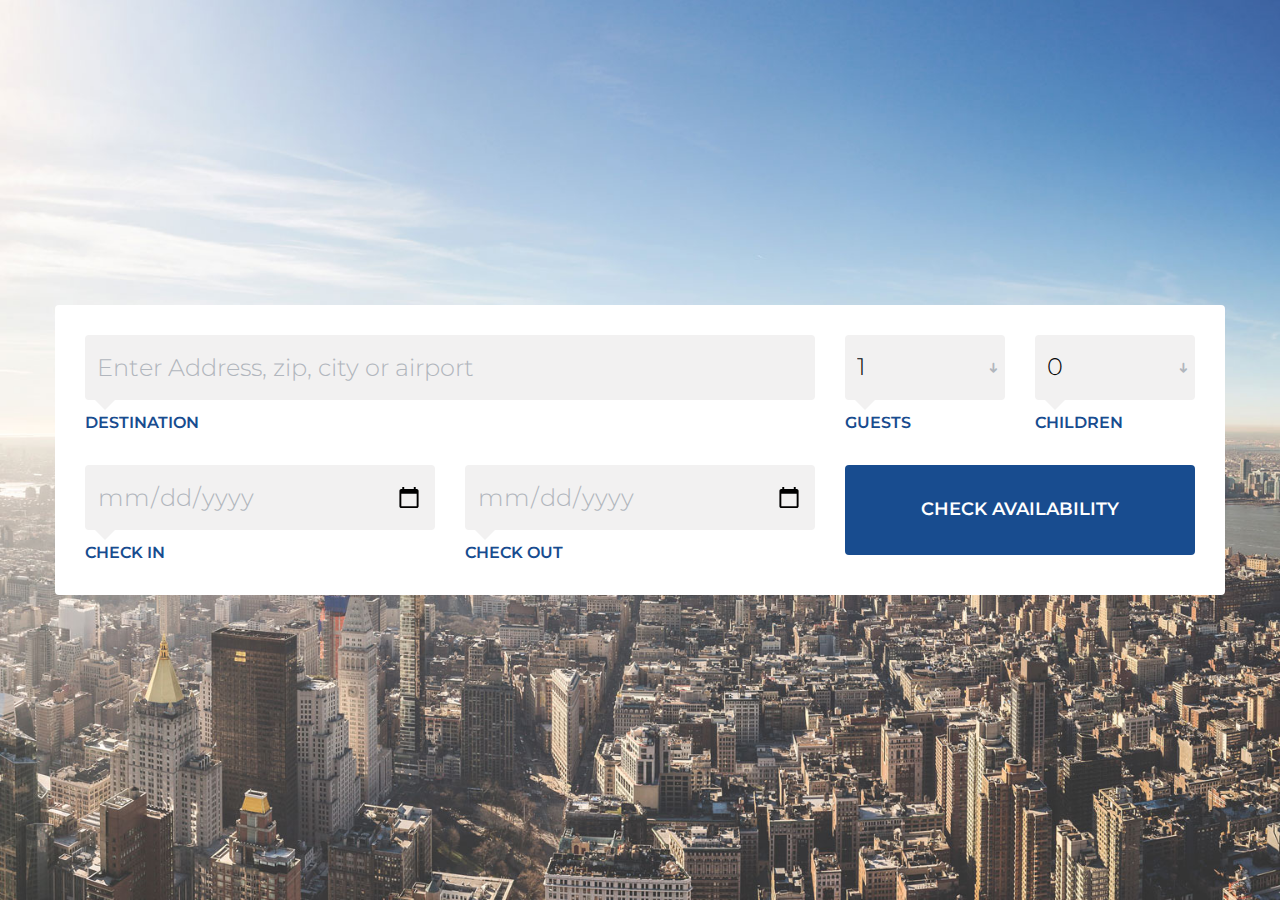
<file: new/colorlib-booking-7/colorlib-booking-7/index.html>
<!DOCTYPE html>
<html lang="en">

<head>
	<meta charset="utf-8">
	<meta http-equiv="X-UA-Compatible" content="IE=edge">
	<meta name="viewport" content="width=device-width, initial-scale=1">
	<!-- The above 3 meta tags *must* come first in the head; any other head content must come *after* these tags -->

	<title>Booking Form HTML Template</title>

	<!-- Google font -->
	<link href="https://fonts.googleapis.com/css?family=Montserrat:300,600" rel="stylesheet">

	<!-- Bootstrap -->
	<link type="text/css" rel="stylesheet" href="css/bootstrap.min.css" />

	<!-- Custom stlylesheet -->
	<link type="text/css" rel="stylesheet" href="css/style.css" />

	<!-- HTML5 shim and Respond.js for IE8 support of HTML5 elements and media queries -->
	<!-- WARNING: Respond.js doesn't work if you view the page via file:// -->
	<!--[if lt IE 9]>
		  <script src="https://oss.maxcdn.com/html5shiv/3.7.3/html5shiv.min.js"></script>
		  <script src="https://oss.maxcdn.com/respond/1.4.2/respond.min.js"></script>
		<![endif]-->

</head>

<body>
	<div id="booking" class="section">
		<div class="section-center">
			<div class="container">
				<div class="row">
					<div class="booking-form">
						<form>
							<div class="col-md-8">
								<div class="form-group">
									<input class="form-control" type="text" placeholder="Enter Address, zip, city or airport">
									<span class="form-label">Destination</span>
								</div>
							</div>
							<div class="col-md-2">
								<div class="form-group">
									<select class="form-control">
										<option>1</option>
										<option>2</option>
										<option>3</option>
									</select>
									<span class="select-arrow"></span>
									<span class="form-label">Guests</span>
								</div>
							</div>
							<div class="col-md-2">
								<div class="form-group">
									<select class="form-control">
										<option>0</option>
										<option>1</option>
										<option>2</option>
									</select>
									<span class="select-arrow"></span>
									<span class="form-label">Children</span>
								</div>
							</div>
							<div class="col-md-4">
								<div class="form-group">
									<input class="form-control" type="date" required>
									<span class="form-label">Check In</span>
								</div>
							</div>
							<div class="col-md-4">
								<div class="form-group">
									<input class="form-control" type="date" required>
									<span class="form-label">Check out</span>
								</div>
							</div>
							<div class="col-md-4">
								<div class="form-btn">
									<button class="submit-btn">Check availability</button>
								</div>
							</div>
						</form>
					</div>
				</div>
			</div>
		</div>
	</div>
</body><!-- This templates was made by Colorlib (https://colorlib.com) -->

</html>
</file>
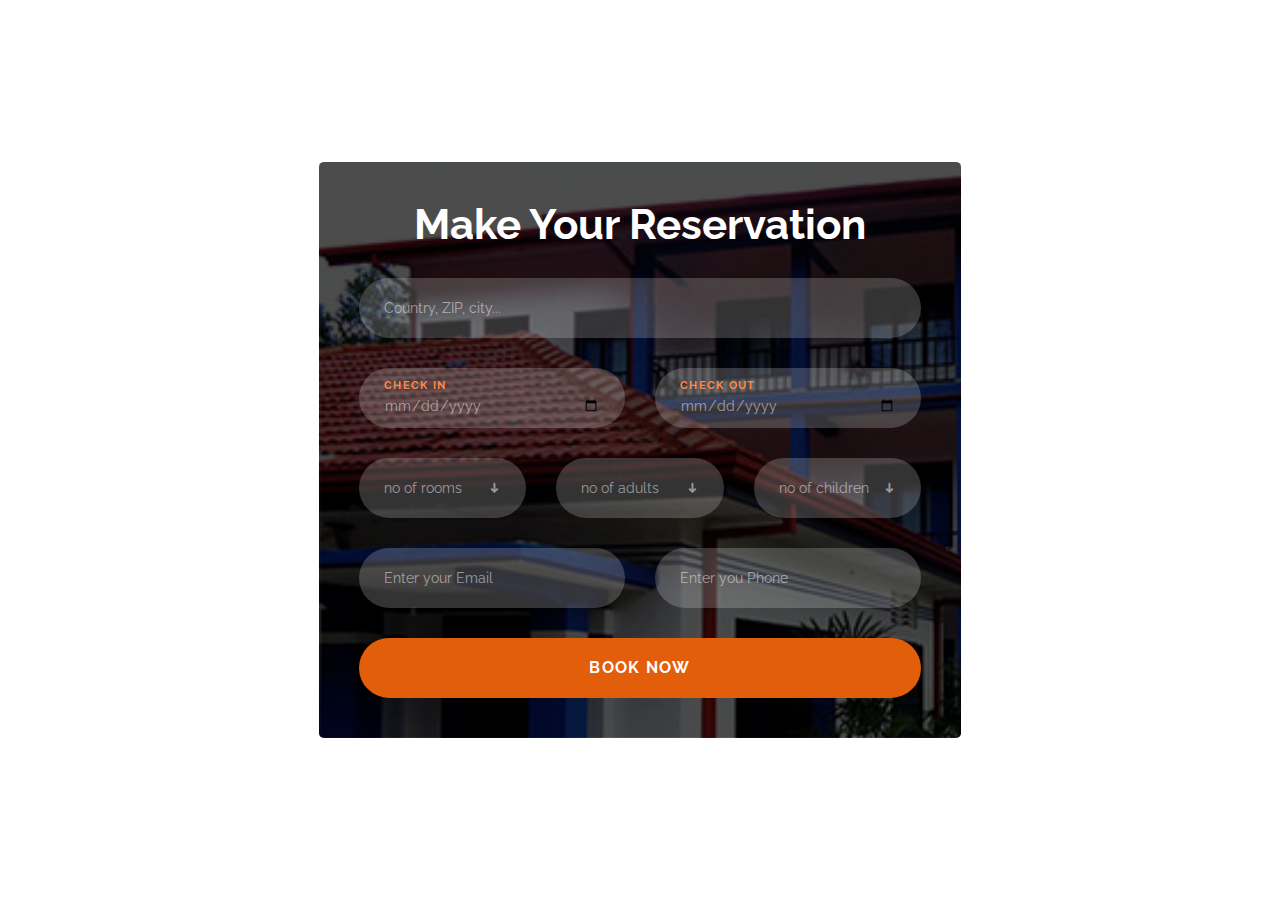
<file: new/colorlib-booking-8/colorlib-booking-8/index.html>
<!DOCTYPE html>
<html lang="en">

<head>
	<meta charset="utf-8">
	<meta http-equiv="X-UA-Compatible" content="IE=edge">
	<meta name="viewport" content="width=device-width, initial-scale=1">
	<!-- The above 3 meta tags *must* come first in the head; any other head content must come *after* these tags -->

	<title>Booking Form HTML Template</title>

	<!-- Google font -->
	<link href="https://fonts.googleapis.com/css?family=Raleway:400,700" rel="stylesheet">

	<!-- Bootstrap -->
	<link type="text/css" rel="stylesheet" href="css/bootstrap.min.css" />

	<!-- Custom stlylesheet -->
	<link type="text/css" rel="stylesheet" href="css/style.css" />

	<!-- HTML5 shim and Respond.js for IE8 support of HTML5 elements and media queries -->
	<!-- WARNING: Respond.js doesn't work if you view the page via file:// -->
	<!--[if lt IE 9]>
		  <script src="https://oss.maxcdn.com/html5shiv/3.7.3/html5shiv.min.js"></script>
		  <script src="https://oss.maxcdn.com/respond/1.4.2/respond.min.js"></script>
		<![endif]-->

</head>

<body>
	<div id="booking" class="section">
		<div class="section-center">
			<div class="container">
				<div class="row">
					<div class="booking-form">
						<div class="form-header">
							<h1>Make your reservation</h1>
						</div>
						<form>
							<div class="form-group">
								<input class="form-control" type="text" placeholder="Country, ZIP, city...">
								<span class="form-label">Destination</span>
							</div>
							<div class="row">
								<div class="col-md-6">
									<div class="form-group">
										<input class="form-control" type="date" required>
										<span class="form-label">Check In</span>
									</div>
								</div>
								<div class="col-md-6">
									<div class="form-group">
										<input class="form-control" type="date" required>
										<span class="form-label">Check out</span>
									</div>
								</div>
							</div>
							<div class="row">
								<div class="col-md-4">
									<div class="form-group">
										<select class="form-control" required>
											<option value="" selected hidden>no of rooms</option>
											<option>1</option>
											<option>2</option>
											<option>3</option>
										</select>
										<span class="select-arrow"></span>
										<span class="form-label">Rooms</span>
									</div>
								</div>
								<div class="col-md-4">
									<div class="form-group">
										<select class="form-control" required>
											<option value="" selected hidden>no of adults</option>
											<option>1</option>
											<option>2</option>
											<option>3</option>
										</select>
										<span class="select-arrow"></span>
										<span class="form-label">Adults</span>
									</div>
								</div>
								<div class="col-md-4">
									<div class="form-group">
										<select class="form-control" required>
											<option value="" selected hidden>no of children</option>
											<option>0</option>
											<option>1</option>
											<option>2</option>
										</select>
										<span class="select-arrow"></span>
										<span class="form-label">Children</span>
									</div>
								</div>
							</div>
							<div class="row">
								<div class="col-md-6">
									<div class="form-group">
										<input class="form-control" type="email" placeholder="Enter your Email">
										<span class="form-label">Email</span>
									</div>
								</div>
								<div class="col-md-6">
									<div class="form-group">
										<input class="form-control" type="tel" placeholder="Enter you Phone">
										<span class="form-label">Phone</span>
									</div>
								</div>
							</div>
							<div class="form-btn">
								<button class="submit-btn">Book Now</button>
							</div>
						</form>
					</div>
				</div>
			</div>
		</div>
	</div>

	<script src="js/jquery.min.js"></script>
	<script>
		$('.form-control').each(function () {
			floatedLabel($(this));
		});

		$('.form-control').on('input', function () {
			floatedLabel($(this));
		});

		function floatedLabel(input) {
			var $field = input.closest('.form-group');
			if (input.val()) {
				$field.addClass('input-not-empty');
			} else {
				$field.removeClass('input-not-empty');
			}
		}
	</script>

</body><!-- This templates was made by Colorlib (https://colorlib.com) -->

</html>
</file>
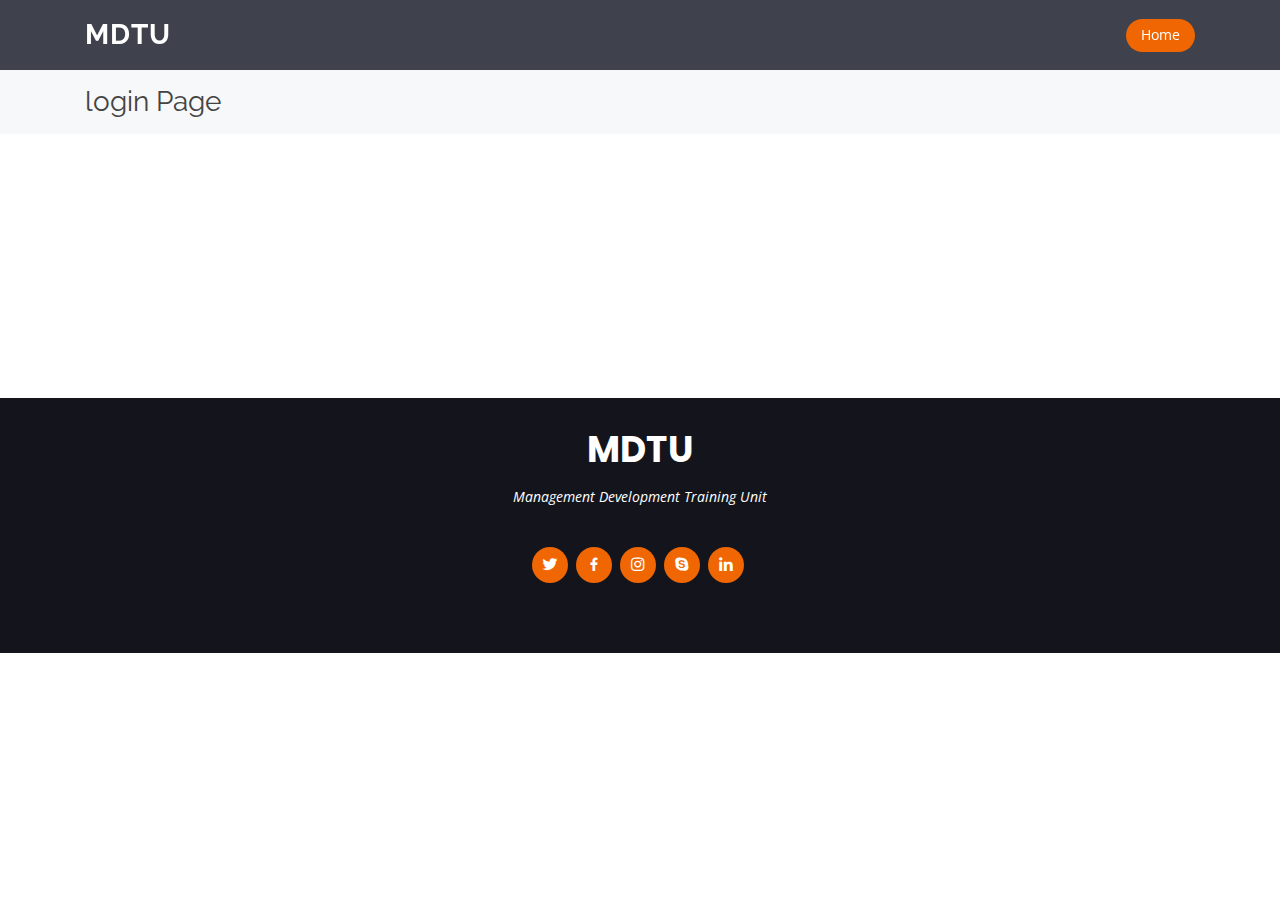
<file: inner-page.html>
<!DOCTYPE html>
<html lang="en">

<head>
  <meta charset="utf-8">
  <meta content="width=device-width, initial-scale=1.0" name="viewport">

  <title>Inner Page - Selecao Bootstrap Template</title>
  <meta content="" name="descriptison">
  <meta content="" name="keywords">

  <!-- Favicons -->
  <link href="assets/img/favicon.png" rel="icon">
  <link href="assets/img/apple-touch-icon.png" rel="apple-touch-icon">

  <!-- Google Fonts -->
  <link href="https://fonts.googleapis.com/css?family=Open+Sans:300,300i,400,400i,600,600i,700,700i|Raleway:300,300i,400,400i,500,500i,600,600i,700,700i|Poppins:300,300i,400,400i,500,500i,600,600i,700,700i" rel="stylesheet">

  <!-- Vendor CSS Files -->
  <link href="assets/vendor/bootstrap/css/bootstrap.min.css" rel="stylesheet">
  <link href="assets/vendor/icofont/icofont.min.css" rel="stylesheet">
  <link href="assets/vendor/boxicons/css/boxicons.min.css" rel="stylesheet">
  <link href="assets/vendor/animate.css/animate.min.css" rel="stylesheet">
  <link href="assets/vendor/remixicon/remixicon.css" rel="stylesheet">
  <link href="assets/vendor/line-awesome/css/line-awesome.min.css" rel="stylesheet">
  <link href="assets/vendor/venobox/venobox.css" rel="stylesheet">
  <link href="assets/vendor/owl.carousel/assets/owl.carousel.min.css" rel="stylesheet">
  <link href="assets/vendor/aos/aos.css" rel="stylesheet">

  <!-- Template Main CSS File -->
  <link href="assets/css/style.css" rel="stylesheet">

  <!-- =======================================================
  * Template Name: Selecao - v2.2.0
  * Template URL: https://bootstrapmade.com/selecao-bootstrap-template/
  * Author: BootstrapMade.com
  * License: https://bootstrapmade.com/license/
  ======================================================== -->
</head>

<body>

  <!-- ======= Header ======= -->
  <header id="header" class="fixed-top d-flex align-items-center ">
    <div class="container d-flex align-items-center">

      <div class="logo mr-auto">
        <h1 class="text-light"><a href="index.html">MDTU</a></h1>
        <!-- Uncomment below if you prefer to use an image logo -->
        <!-- <a href="index.html"><img src="assets/img/logo.png" alt="" class="img-fluid"></a>-->
      </div>

      <nav class="nav-menu d-none d-lg-block">
        <ul>
          <li class="active"><a href="index.html">Home</a></li>
            <!--<li><a href="#about">About</a></li>
         <li><a href="#services">Services</a></li>
          <li><a href="#portfolio">Portfolio</a></li>
          <li><a href="#pricing">Pricing</a></li>
          <li><a href="#team">Team</a></li>
          <li class="drop-down"><a href="">Drop Down</a>
            <ul>
              <li><a href="#">Drop Down 1</a></li>
              <li class="drop-down"><a href="#">Drop Down 2</a>
                <ul>
                  <li><a href="#">Deep Drop Down 1</a></li>
                  <li><a href="#">Deep Drop Down 2</a></li>
                  <li><a href="#">Deep Drop Down 3</a></li>
                  <li><a href="#">Deep Drop Down 4</a></li>
                  <li><a href="#">Deep Drop Down 5</a></li>
                </ul>
              </li>
              <li><a href="#">Drop Down 3</a></li>
              <li><a href="#">Drop Down 4</a></li>
              <li><a href="#">Drop Down 5</a></li>
            </ul>
          </li>
          <li><a href="#contact">Contact</a></li> -->
		

        </ul>
      </nav><!-- .nav-menu -->

    </div>
  </header><!-- End Header -->

  <main id="main">

    <!-- ======= Breadcrumbs ======= -->
    <section class="breadcrumbs">
      <div class="container">

        <div class="d-flex justify-content-between align-items-center">
          <h2>login Page</h2>
          <!-- <ol>
            <li><a href="index.html">Home</a></li>
            <li>Inner Page</li>
          </ol> -->
        </div>
      </div>
    </section><!-- End Breadcrumbs -->

    <section class="inner-page">
      <div class="container">
      <!--   <p>
          Example inner page template
        </p> -->
      </div>
    </section>

  </main></br></br></br></br></br></br><!-- End #main -->

  <!-- ======= Footer ======= -->
  <footer id="footer">
    <div class="container">
      <h3>MDTU</h3>
      <p>Management Development Training Unit</p>
      <div class="social-links">
        <a href="#" class="twitter"><i class="bx bxl-twitter"></i></a>
        <a href="#" class="facebook"><i class="bx bxl-facebook"></i></a>
        <a href="#" class="instagram"><i class="bx bxl-instagram"></i></a>
        <a href="#" class="google-plus"><i class="bx bxl-skype"></i></a>
        <a href="#" class="linkedin"><i class="bx bxl-linkedin"></i></a>
      </div>
      <div class="copyright">
       <!--  &copy; Copyright <strong><span>Selecao</span></strong>. All Rights Reserved -->
      </div>
      <div class="credits">
        <!-- All the links in the footer should remain intact. -->
        <!-- You can delete the links only if you purchased the pro version. -->
        <!-- Licensing information: https://bootstrapmade.com/license/ -->
        <!-- Purchase the pro version with working PHP/AJAX contact form: https://bootstrapmade.com/selecao-bootstrap-template/ -->
       <!-- Designed by <a href="https://bootstrapmade.com/">BootstrapMade</a> -->
      </div>
    </div>
  </footer><!-- End Footer -->

  <a href="#" class="back-to-top"><i class="ri-arrow-up-line"></i></a>

  <!-- Vendor JS Files -->
  <script src="assets/vendor/jquery/jquery.min.js"></script>
  <script src="assets/vendor/bootstrap/js/bootstrap.bundle.min.js"></script>
  <script src="assets/vendor/jquery.easing/jquery.easing.min.js"></script>
  <script src="assets/vendor/php-email-form/validate.js"></script>
  <script src="assets/vendor/isotope-layout/isotope.pkgd.min.js"></script>
  <script src="assets/vendor/venobox/venobox.min.js"></script>
  <script src="assets/vendor/owl.carousel/owl.carousel.min.js"></script>
  <script src="assets/vendor/aos/aos.js"></script>

  <!-- Template Main JS File -->
  <script src="assets/js/main.js"></script>

</body>

</html>
</file>
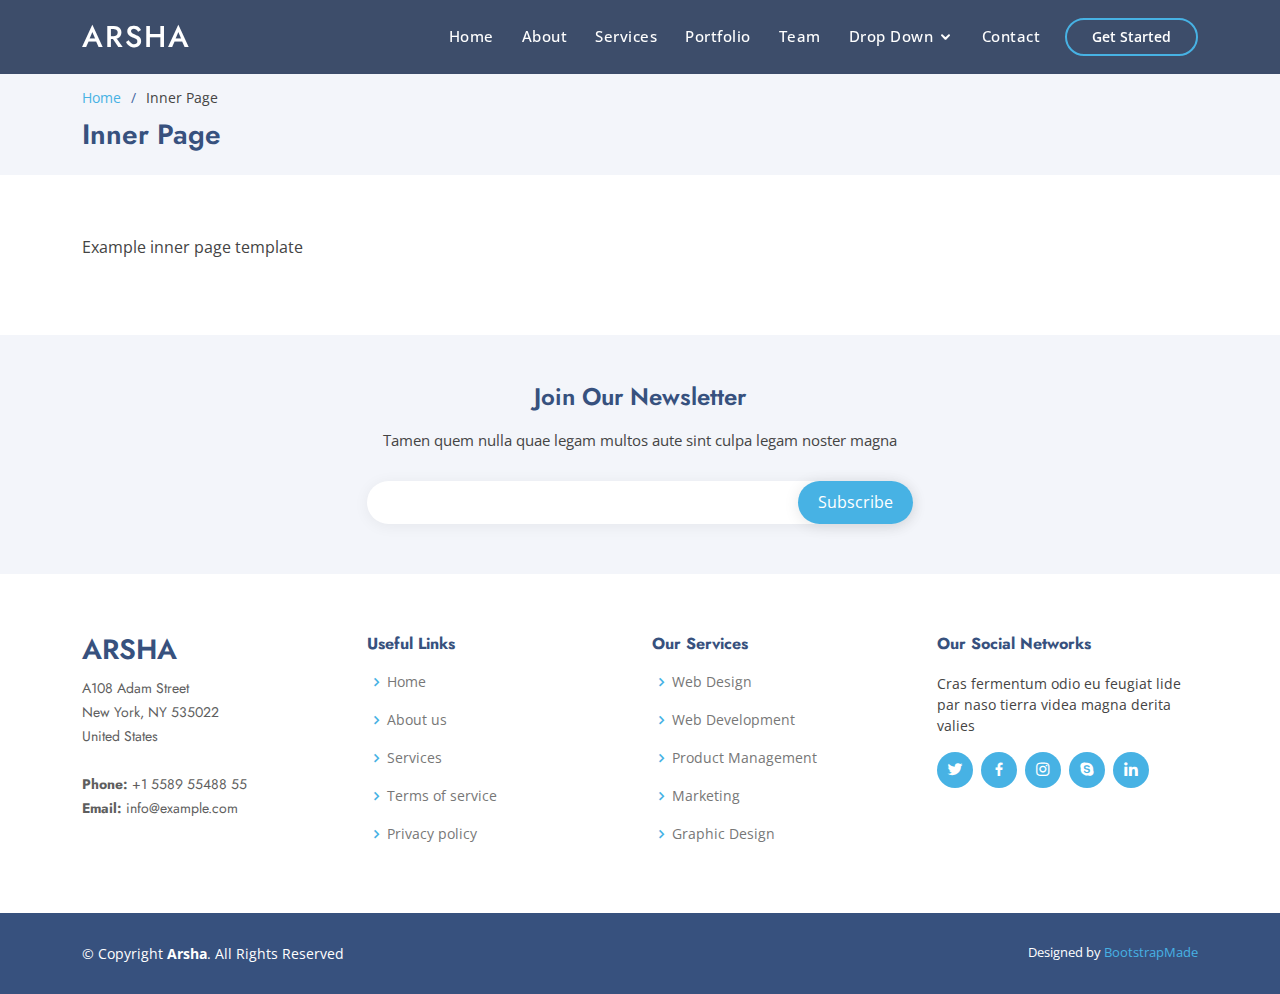
<file: trainee/inner-page.html>
<!DOCTYPE html>
<html lang="en">

<head>
  <meta charset="utf-8">
  <meta content="width=device-width, initial-scale=1.0" name="viewport">

  <title>Inner Page - Arsha Bootstrap Template</title>
  <meta content="" name="description">
  <meta content="" name="keywords">

  <!-- Favicons -->
  <link href="assets/img/favicon.png" rel="icon">
  <link href="assets/img/apple-touch-icon.png" rel="apple-touch-icon">

  <!-- Google Fonts -->
  <link href="https://fonts.googleapis.com/css?family=Open+Sans:300,300i,400,400i,600,600i,700,700i|Jost:300,300i,400,400i,500,500i,600,600i,700,700i|Poppins:300,300i,400,400i,500,500i,600,600i,700,700i" rel="stylesheet">

  <!-- Vendor CSS Files -->
  <link href="assets/vendor/bootstrap/css/bootstrap.min.css" rel="stylesheet">
  <link href="assets/vendor/icofont/icofont.min.css" rel="stylesheet">
  <link href="assets/vendor/boxicons/css/boxicons.min.css" rel="stylesheet">
  <link href="assets/vendor/remixicon/remixicon.css" rel="stylesheet">
  <link href="assets/vendor/venobox/venobox.css" rel="stylesheet">
  <link href="assets/vendor/owl.carousel/assets/owl.carousel.min.css" rel="stylesheet">
  <link href="assets/vendor/aos/aos.css" rel="stylesheet">

  <!-- Template Main CSS File -->
  <link href="assets/css/style.css" rel="stylesheet">

  <!-- =======================================================
  * Template Name: Arsha - v3.0.2
  * Template URL: https://bootstrapmade.com/arsha-free-bootstrap-html-template-corporate/
  * Author: BootstrapMade.com
  * License: https://bootstrapmade.com/license/
  ======================================================== -->
</head>

<body>

  <!-- ======= Header ======= -->
  <header id="header" class="fixed-top header-inner-pages">
    <div class="container d-flex align-items-center">

      <h1 class="logo mr-auto"><a href="index.html">Arsha</a></h1>
      <!-- Uncomment below if you prefer to use an image logo -->
      <!-- <a href="index.html" class="logo mr-auto"><img src="assets/img/logo.png" alt="" class="img-fluid"></a>-->

      <nav class="nav-menu d-none d-lg-block">
        <ul>
          <li><a href="index.html">Home</a></li>
          <li><a href="#about">About</a></li>
          <li><a href="#services">Services</a></li>
          <li><a href="#portfolio">Portfolio</a></li>
          <li><a href="#team">Team</a></li>
          <li class="drop-down"><a href="">Drop Down</a>
            <ul>
              <li><a href="#">Drop Down 1</a></li>
              <li class="drop-down"><a href="#">Deep Drop Down</a>
                <ul>
                  <li><a href="#">Deep Drop Down 1</a></li>
                  <li><a href="#">Deep Drop Down 2</a></li>
                  <li><a href="#">Deep Drop Down 3</a></li>
                  <li><a href="#">Deep Drop Down 4</a></li>
                  <li><a href="#">Deep Drop Down 5</a></li>
                </ul>
              </li>
              <li><a href="#">Drop Down 2</a></li>
              <li><a href="#">Drop Down 3</a></li>
              <li><a href="#">Drop Down 4</a></li>
            </ul>
          </li>
          <li><a href="#contact">Contact</a></li>

        </ul>
      </nav><!-- .nav-menu -->

      <a href="#about" class="get-started-btn scrollto">Get Started</a>

    </div>
  </header><!-- End Header -->

  <main id="main">

    <!-- ======= Breadcrumbs ======= -->
    <section id="breadcrumbs" class="breadcrumbs">
      <div class="container">

        <ol>
          <li><a href="index.html">Home</a></li>
          <li>Inner Page</li>
        </ol>
        <h2>Inner Page</h2>

      </div>
    </section><!-- End Breadcrumbs -->

    <section class="inner-page">
      <div class="container">
        <p>
          Example inner page template
        </p>
      </div>
    </section>

  </main><!-- End #main -->

  <!-- ======= Footer ======= -->
  <footer id="footer">

    <div class="footer-newsletter">
      <div class="container">
        <div class="row justify-content-center">
          <div class="col-lg-6">
            <h4>Join Our Newsletter</h4>
            <p>Tamen quem nulla quae legam multos aute sint culpa legam noster magna</p>
            <form action="" method="post">
              <input type="email" name="email"><input type="submit" value="Subscribe">
            </form>
          </div>
        </div>
      </div>
    </div>

    <div class="footer-top">
      <div class="container">
        <div class="row">

          <div class="col-lg-3 col-md-6 footer-contact">
            <h3>Arsha</h3>
            <p>
              A108 Adam Street <br>
              New York, NY 535022<br>
              United States <br><br>
              <strong>Phone:</strong> +1 5589 55488 55<br>
              <strong>Email:</strong> info@example.com<br>
            </p>
          </div>

          <div class="col-lg-3 col-md-6 footer-links">
            <h4>Useful Links</h4>
            <ul>
              <li><i class="bx bx-chevron-right"></i> <a href="#">Home</a></li>
              <li><i class="bx bx-chevron-right"></i> <a href="#">About us</a></li>
              <li><i class="bx bx-chevron-right"></i> <a href="#">Services</a></li>
              <li><i class="bx bx-chevron-right"></i> <a href="#">Terms of service</a></li>
              <li><i class="bx bx-chevron-right"></i> <a href="#">Privacy policy</a></li>
            </ul>
          </div>

          <div class="col-lg-3 col-md-6 footer-links">
            <h4>Our Services</h4>
            <ul>
              <li><i class="bx bx-chevron-right"></i> <a href="#">Web Design</a></li>
              <li><i class="bx bx-chevron-right"></i> <a href="#">Web Development</a></li>
              <li><i class="bx bx-chevron-right"></i> <a href="#">Product Management</a></li>
              <li><i class="bx bx-chevron-right"></i> <a href="#">Marketing</a></li>
              <li><i class="bx bx-chevron-right"></i> <a href="#">Graphic Design</a></li>
            </ul>
          </div>

          <div class="col-lg-3 col-md-6 footer-links">
            <h4>Our Social Networks</h4>
            <p>Cras fermentum odio eu feugiat lide par naso tierra videa magna derita valies</p>
            <div class="social-links mt-3">
              <a href="#" class="twitter"><i class="bx bxl-twitter"></i></a>
              <a href="#" class="facebook"><i class="bx bxl-facebook"></i></a>
              <a href="#" class="instagram"><i class="bx bxl-instagram"></i></a>
              <a href="#" class="google-plus"><i class="bx bxl-skype"></i></a>
              <a href="#" class="linkedin"><i class="bx bxl-linkedin"></i></a>
            </div>
          </div>

        </div>
      </div>
    </div>

    <div class="container footer-bottom clearfix">
      <div class="copyright">
        &copy; Copyright <strong><span>Arsha</span></strong>. All Rights Reserved
      </div>
      <div class="credits">
        <!-- All the links in the footer should remain intact. -->
        <!-- You can delete the links only if you purchased the pro version. -->
        <!-- Licensing information: https://bootstrapmade.com/license/ -->
        <!-- Purchase the pro version with working PHP/AJAX contact form: https://bootstrapmade.com/arsha-free-bootstrap-html-template-corporate/ -->
        Designed by <a href="https://bootstrapmade.com/">BootstrapMade</a>
      </div>
    </div>
  </footer><!-- End Footer -->

  <a href="#" class="back-to-top"><i class="ri-arrow-up-line"></i></a>
  <div id="preloader"></div>

  <!-- Vendor JS Files -->
  <script src="assets/vendor/jquery/jquery.min.js"></script>
  <script src="assets/vendor/bootstrap/js/bootstrap.bundle.min.js"></script>
  <script src="assets/vendor/jquery.easing/jquery.easing.min.js"></script>
  <script src="assets/vendor/php-email-form/validate.js"></script>
  <script src="assets/vendor/waypoints/jquery.waypoints.min.js"></script>
  <script src="assets/vendor/isotope-layout/isotope.pkgd.min.js"></script>
  <script src="assets/vendor/venobox/venobox.min.js"></script>
  <script src="assets/vendor/owl.carousel/owl.carousel.min.js"></script>
  <script src="assets/vendor/aos/aos.js"></script>

  <!-- Template Main JS File -->
  <script src="assets/js/main.js"></script>

</body>

</html>
</file>
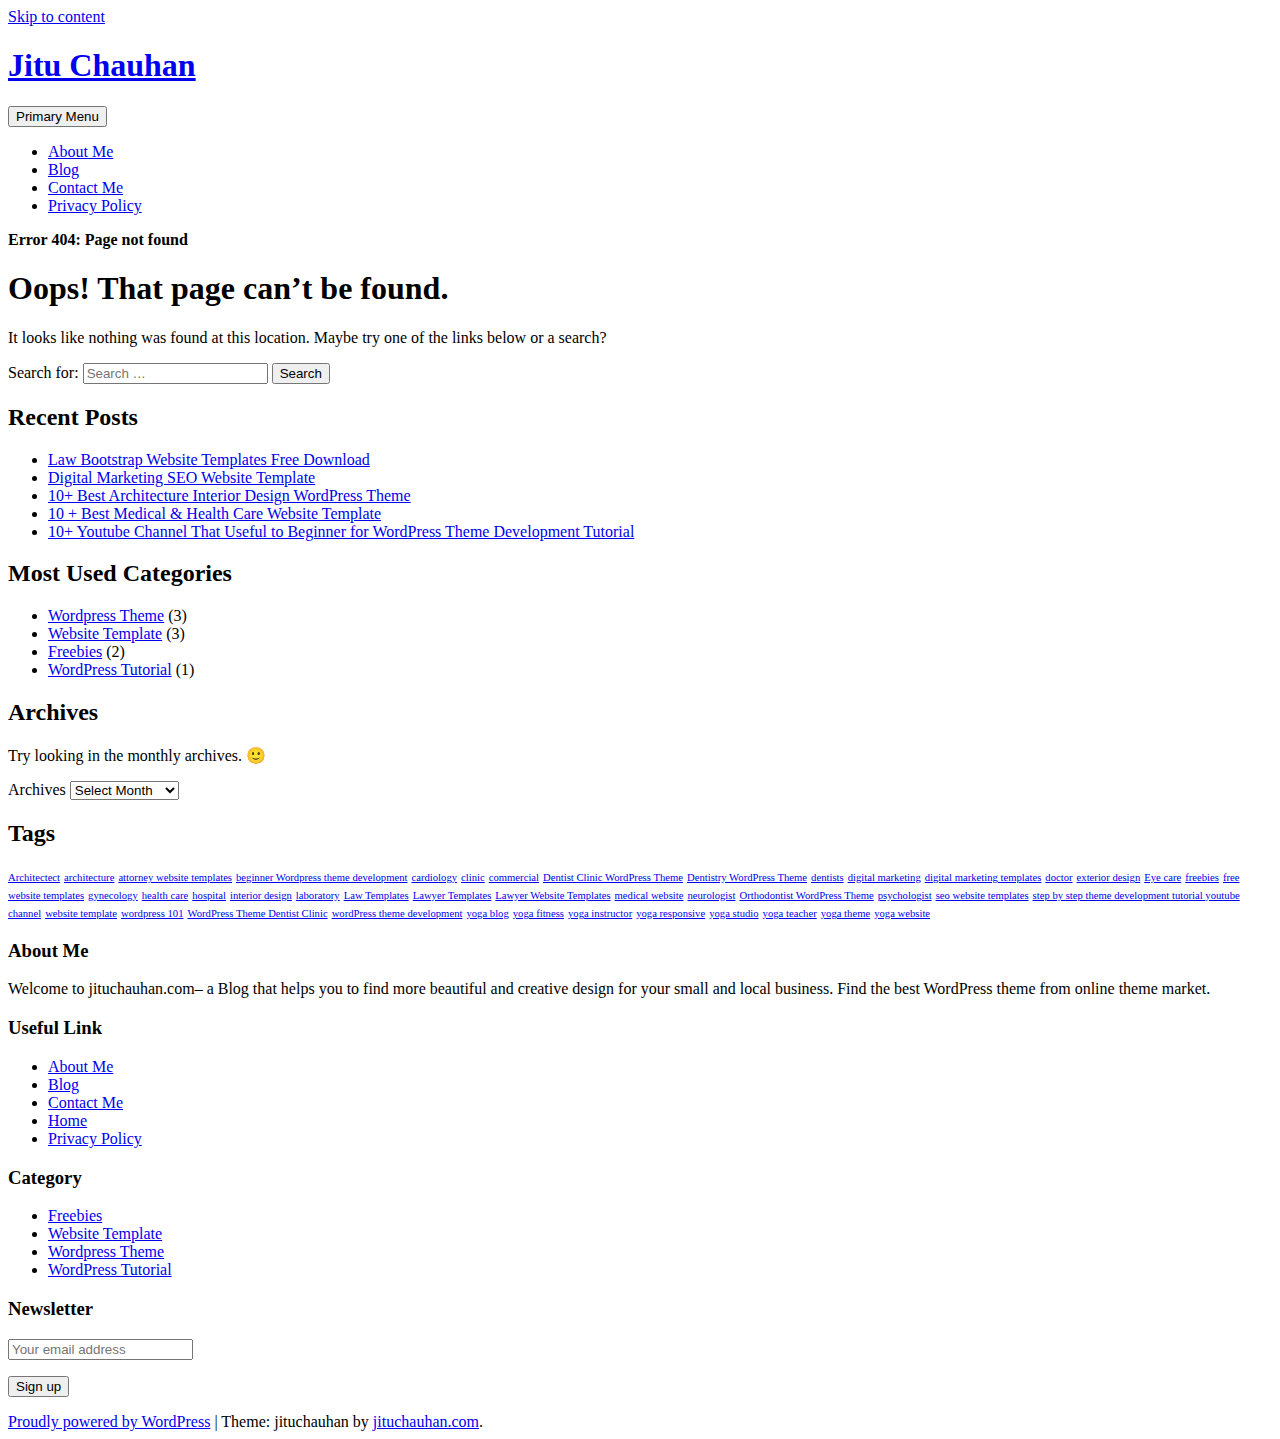
<file: admin/assets/vendor/custom-js/jquery.multi-select.html>
<!DOCTYPE html>
    <html lang="en-US" prefix="og: http://ogp.me/ns#">

    <head>
    	
   
        <meta name="google-site-verification" content="4KqxXLPDRgArLiUh4ZFZ0BLFW6n7QN0jibkjD7lBNMg" />
        <meta charset="UTF-8">
        <meta name="viewport" content="width=device-width, initial-scale=1">
        <link rel="profile" href="http://gmpg.org/xfn/11">
        <link href="https://fonts.googleapis.com/css?family=Open+Sans:300,400,400i,600,600i,700,700i,800" rel="stylesheet">
        <title>Page not found - Jitu Chauhan</title>

<!-- This site is optimized with the Yoast SEO plugin v7.9 - https://yoast.com/wordpress/plugins/seo/ -->
<meta name="robots" content="noindex,follow"/>
<meta property="og:locale" content="en_US" />
<meta property="og:type" content="object" />
<meta property="og:title" content="Page not found - Jitu Chauhan" />
<meta property="og:site_name" content="Jitu Chauhan" />
<meta name="twitter:card" content="summary" />
<meta name="twitter:title" content="Page not found - Jitu Chauhan" />
<script type='application/ld+json'>{"@context":"https:\/\/schema.org","@type":"Person","url":"https:\/\/jituchauhan.com\/","sameAs":[],"@id":"#person","name":"Jitu Chauhan"}</script>
<script type='application/ld+json'>{"@context":"https:\/\/schema.org","@type":"BreadcrumbList","itemListElement":[{"@type":"ListItem","position":1,"item":{"@id":"https:\/\/jituchauhan.com\/","name":"Home"}},{"@type":"ListItem","position":2,"item":{"@id":null,"name":"Error 404: Page not found"}}]}</script>
<!-- / Yoast SEO plugin. -->

<link rel='dns-prefetch' href='//maxcdn.bootstrapcdn.com' />
<link rel='dns-prefetch' href='//s.w.org' />
<link rel="alternate" type="application/rss+xml" title="Jitu Chauhan &raquo; Feed" href="https://jituchauhan.com/feed/" />
<link rel="alternate" type="application/rss+xml" title="Jitu Chauhan &raquo; Comments Feed" href="https://jituchauhan.com/comments/feed/" />
		<script type="text/javascript">
			window._wpemojiSettings = {"baseUrl":"https:\/\/s.w.org\/images\/core\/emoji\/11\/72x72\/","ext":".png","svgUrl":"https:\/\/s.w.org\/images\/core\/emoji\/11\/svg\/","svgExt":".svg","source":{"concatemoji":"https:\/\/jituchauhan.com\/wp-includes\/js\/wp-emoji-release.min.js?ver=4.9.8"}};
			!function(a,b,c){function d(a,b){var c=String.fromCharCode;l.clearRect(0,0,k.width,k.height),l.fillText(c.apply(this,a),0,0);var d=k.toDataURL();l.clearRect(0,0,k.width,k.height),l.fillText(c.apply(this,b),0,0);var e=k.toDataURL();return d===e}function e(a){var b;if(!l||!l.fillText)return!1;switch(l.textBaseline="top",l.font="600 32px Arial",a){case"flag":return!(b=d([55356,56826,55356,56819],[55356,56826,8203,55356,56819]))&&(b=d([55356,57332,56128,56423,56128,56418,56128,56421,56128,56430,56128,56423,56128,56447],[55356,57332,8203,56128,56423,8203,56128,56418,8203,56128,56421,8203,56128,56430,8203,56128,56423,8203,56128,56447]),!b);case"emoji":return b=d([55358,56760,9792,65039],[55358,56760,8203,9792,65039]),!b}return!1}function f(a){var c=b.createElement("script");c.src=a,c.defer=c.type="text/javascript",b.getElementsByTagName("head")[0].appendChild(c)}var g,h,i,j,k=b.createElement("canvas"),l=k.getContext&&k.getContext("2d");for(j=Array("flag","emoji"),c.supports={everything:!0,everythingExceptFlag:!0},i=0;i<j.length;i++)c.supports[j[i]]=e(j[i]),c.supports.everything=c.supports.everything&&c.supports[j[i]],"flag"!==j[i]&&(c.supports.everythingExceptFlag=c.supports.everythingExceptFlag&&c.supports[j[i]]);c.supports.everythingExceptFlag=c.supports.everythingExceptFlag&&!c.supports.flag,c.DOMReady=!1,c.readyCallback=function(){c.DOMReady=!0},c.supports.everything||(h=function(){c.readyCallback()},b.addEventListener?(b.addEventListener("DOMContentLoaded",h,!1),a.addEventListener("load",h,!1)):(a.attachEvent("onload",h),b.attachEvent("onreadystatechange",function(){"complete"===b.readyState&&c.readyCallback()})),g=c.source||{},g.concatemoji?f(g.concatemoji):g.wpemoji&&g.twemoji&&(f(g.twemoji),f(g.wpemoji)))}(window,document,window._wpemojiSettings);
		</script>
		<style type="text/css">
img.wp-smiley,
img.emoji {
	display: inline !important;
	border: none !important;
	box-shadow: none !important;
	height: 1em !important;
	width: 1em !important;
	margin: 0 .07em !important;
	vertical-align: -0.1em !important;
	background: none !important;
	padding: 0 !important;
}
</style>
<link rel='stylesheet' id='contact-form-7-css'  href='https://jituchauhan.com/wp-content/plugins/contact-form-7/includes/css/styles.css?ver=5.0.3' type='text/css' media='all' />
<link rel='stylesheet' id='bootstrap-css'  href='https://jituchauhan.com/wp-content/themes/jituchauhan/css/bootstrap.min.css?ver=3.3.7' type='text/css' media='all' />
<link rel='stylesheet' id='jituchauhan-style-css'  href='https://jituchauhan.com/wp-content/themes/jituchauhan/style.css?ver=4.9.8' type='text/css' media='all' />
<link rel='stylesheet' id='wpb-fa-css'  href='https://maxcdn.bootstrapcdn.com/font-awesome/4.4.0/css/font-awesome.min.css?ver=4.9.8' type='text/css' media='all' />
<link rel='stylesheet' id='addtoany-css'  href='https://jituchauhan.com/wp-content/plugins/add-to-any/addtoany.min.css?ver=1.14' type='text/css' media='all' />
<style id='addtoany-inline-css' type='text/css'>
@media screen and (min-width:981px){
.a2a_floating_style.a2a_default_style{display:none;}
}
</style>
<script type='text/javascript' src='https://jituchauhan.com/wp-includes/js/jquery/jquery.js?ver=1.12.4'></script>
<script type='text/javascript' src='https://jituchauhan.com/wp-includes/js/jquery/jquery-migrate.min.js?ver=1.4.1'></script>
<script type='text/javascript' src='https://jituchauhan.com/wp-content/plugins/add-to-any/addtoany.min.js?ver=1.0'></script>
<link rel='https://api.w.org/' href='https://jituchauhan.com/wp-json/' />
<link rel="EditURI" type="application/rsd+xml" title="RSD" href="https://jituchauhan.com/xmlrpc.php?rsd" />
<link rel="wlwmanifest" type="application/wlwmanifest+xml" href="https://jituchauhan.com/wp-includes/wlwmanifest.xml" /> 
<meta name="generator" content="WordPress 4.9.8" />

<script data-cfasync="false">
window.a2a_config=window.a2a_config||{};a2a_config.callbacks=[];a2a_config.overlays=[];a2a_config.templates={};
a2a_config.icon_color="unset,#ffffff";
(function(d,s,a,b){a=d.createElement(s);b=d.getElementsByTagName(s)[0];a.async=1;a.src="https://static.addtoany.com/menu/page.js";b.parentNode.insertBefore(a,b);})(document,"script");
</script>
	<script>
		  (function(i,s,o,g,r,a,m){i['GoogleAnalyticsObject']=r;i[r]=i[r]||function(){
		  (i[r].q=i[r].q||[]).push(arguments)},i[r].l=1*new Date();a=s.createElement(o),
		  m=s.getElementsByTagName(o)[0];a.async=1;a.src=g;m.parentNode.insertBefore(a,m)
		  })(window,document,'script','https://www.google-analytics.com/analytics.js','ga');
		
		  ga('create', 'UA-92805225-1', 'auto');
		  ga('send', 'pageview');

	</script>
        
        


    <link rel="stylesheet" type="text/css" href="http://jituchauhan.com/wp-content/plugins/template-help-featured-templates/css/style.css" />
    <link rel="stylesheet" type="text/css" href="http://jituchauhan.com/wp-content/plugins/template-help-featured-templates/css/preview.css" />
    <script type="text/javascript">
        function html_entity_decode(str) {
            var ta = document.createElement("textarea");
            ta.innerHTML=str.replace(/</g,"&lt;").replace(/>/g,"&gt;");
            toReturn = ta.value;
            ta = null;
            return toReturn
        }
    </script>
    <link rel="icon" href="https://jituchauhan.com/wp-content/uploads/2017/07/cropped-jituchauhan-32x32.png" sizes="32x32" />
<link rel="icon" href="https://jituchauhan.com/wp-content/uploads/2017/07/cropped-jituchauhan-192x192.png" sizes="192x192" />
<link rel="apple-touch-icon-precomposed" href="https://jituchauhan.com/wp-content/uploads/2017/07/cropped-jituchauhan-180x180.png" />
<meta name="msapplication-TileImage" content="https://jituchauhan.com/wp-content/uploads/2017/07/cropped-jituchauhan-270x270.png" />
		<!-- Google AdSense Ad --->
		<script async src="//pagead2.googlesyndication.com/pagead/js/adsbygoogle.js"></script>
<script>
  (adsbygoogle = window.adsbygoogle || []).push({
    google_ad_client: "ca-pub-2256645353903872",
    enable_page_level_ads: true
  });
</script>
    </head>

    <body class="error404 wp-custom-logo hfeed">
    	
        <div id="page" class="site">
            <div class="header">
                <div class="container">
                <div class="row">
                        <a class="skip-link screen-reader-text" href="#content">
                            Skip to content                        </a>
                        <header id="masthead" class="site-header" role="banner">
                        
                        	
                            <div class="col-md-4">
                                <div class="site-branding">
                                	
                                                                            <h1 class="site-title"><a href="https://jituchauhan.com/" rel="home">Jitu Chauhan</a></h1>
                                                                        </div>
                                <!-- .site-branding -->
                            </div>
                            <div class="col-md-8">
                                <nav id="site-navigation" class="main-navigation" role="navigation">
                                    <button class="menu-toggle" aria-controls="primary-menu" aria-expanded="false">
                                        Primary Menu                                    </button>
                                    <div class="menu-primary-menu-container"><ul id="primary-menu" class="menu"><li id="menu-item-7" class="menu-item menu-item-type-post_type menu-item-object-page menu-item-7"><a href="https://jituchauhan.com/about-me/">About Me</a></li>
<li id="menu-item-403" class="menu-item menu-item-type-post_type menu-item-object-page menu-item-403"><a href="https://jituchauhan.com/blog/">Blog</a></li>
<li id="menu-item-176" class="menu-item menu-item-type-post_type menu-item-object-page menu-item-176"><a href="https://jituchauhan.com/contact-me/">Contact Me</a></li>
<li id="menu-item-359" class="menu-item menu-item-type-post_type menu-item-object-page menu-item-359"><a href="https://jituchauhan.com/privacy-policy/">Privacy Policy</a></li>
</ul></div>                                </nav>
                                <!-- #site-navigation -->
                            </div>
                        </header>
                        <!-- #masthead -->
                    </div>
            </div>
            </div>

			<div class="container"><div class="row"><div class="col-md-12"><p id="breadcrumbs" class="breadcrumbs"><span><strong class="breadcrumb_last">Error 404: Page not found</strong></span></span></p></div></div></div>

            <div class="wrapper">
                <div class="container">
                    
                    <div id="content" class="site-content">
                        <div class="row">
			
	<div id="primary" class="content-area">
		<main id="main" class="site-main" role="main">

			<section class="error-404 not-found">
				<header class="page-header">
					<h1 class="page-title">Oops! That page can&rsquo;t be found.</h1>
				</header><!-- .page-header -->

				<div class="page-content">
					<p>It looks like nothing was found at this location. Maybe try one of the links below or a search?</p>

					<form role="search" method="get" class="search-form" action="https://jituchauhan.com/">
				<label>
					<span class="screen-reader-text">Search for:</span>
					<input type="search" class="search-field" placeholder="Search &hellip;" value="" name="s" />
				</label>
				<input type="submit" class="search-submit" value="Search" />
			</form>		<div class="widget widget_recent_entries">		<h2 class="widgettitle">Recent Posts</h2>		<ul>
											<li>
					<a href="https://jituchauhan.com/law-bootstrap-website-templates-free-download/">Law Bootstrap Website Templates Free Download</a>
									</li>
											<li>
					<a href="https://jituchauhan.com/digital-marketing-seo-website-template/">Digital Marketing SEO Website Template</a>
									</li>
											<li>
					<a href="https://jituchauhan.com/10-best-architecture-interior-design-wordpress-theme/">10+ Best Architecture Interior Design WordPress Theme</a>
									</li>
											<li>
					<a href="https://jituchauhan.com/10-best-medical-health-care-website-template/">10 + Best Medical &#038; Health Care Website Template</a>
									</li>
											<li>
					<a href="https://jituchauhan.com/10-youtube-channel-that-useful-to-beginner-for-wordpress-theme-development-tutorial/">10+ Youtube Channel That Useful to Beginner for WordPress Theme Development Tutorial</a>
									</li>
					</ul>
		</div>
					<div class="widget widget_categories">
						<h2 class="widget-title">Most Used Categories</h2>
						<ul>
							<li class="cat-item cat-item-3"><a href="https://jituchauhan.com/category/wordpress-theme/" title="Premium WordPress Theme">Wordpress Theme</a> (3)
</li>
	<li class="cat-item cat-item-22"><a href="https://jituchauhan.com/category/website-template/" >Website Template</a> (3)
</li>
	<li class="cat-item cat-item-48"><a href="https://jituchauhan.com/category/freebies/" title="Start your website easily with free bootstrap website templates.">Freebies</a> (2)
</li>
	<li class="cat-item cat-item-13"><a href="https://jituchauhan.com/category/wordpress-tutorial/" title="Helpful Links for WordPress Beginner.">WordPress Tutorial</a> (1)
</li>
						</ul>
					</div><!-- .widget -->

					<div class="widget widget_archive"><h2 class="widgettitle">Archives</h2><p>Try looking in the monthly archives. 🙂</p>		<label class="screen-reader-text" for="archives-dropdown--1">Archives</label>
		<select id="archives-dropdown--1" name="archive-dropdown" onchange='document.location.href=this.options[this.selectedIndex].value;'>
			
			<option value="">Select Month</option>
				<option value='https://jituchauhan.com/2017/07/'> July 2017 </option>
	<option value='https://jituchauhan.com/2017/05/'> May 2017 </option>
	<option value='https://jituchauhan.com/2017/03/'> March 2017 </option>
	<option value='https://jituchauhan.com/2017/02/'> February 2017 </option>
	<option value='https://jituchauhan.com/2017/01/'> January 2017 </option>

		</select>
		</div><div class="widget widget_tag_cloud"><h2 class="widgettitle">Tags</h2><div class="tagcloud"><a href="https://jituchauhan.com/tag/architectect/" class="tag-cloud-link tag-link-44 tag-link-position-1" style="font-size: 8pt;" aria-label="Architectect (1 item)">Architectect</a>
<a href="https://jituchauhan.com/tag/architecture/" class="tag-cloud-link tag-link-43 tag-link-position-2" style="font-size: 8pt;" aria-label="architecture (1 item)">architecture</a>
<a href="https://jituchauhan.com/tag/attorney-website-templates/" class="tag-cloud-link tag-link-57 tag-link-position-3" style="font-size: 8pt;" aria-label="attorney website templates (1 item)">attorney website templates</a>
<a href="https://jituchauhan.com/tag/beginner-wordpress-theme-development/" class="tag-cloud-link tag-link-20 tag-link-position-4" style="font-size: 8pt;" aria-label="beginner Wordpress theme development (1 item)">beginner Wordpress theme development</a>
<a href="https://jituchauhan.com/tag/cardiology/" class="tag-cloud-link tag-link-40 tag-link-position-5" style="font-size: 8pt;" aria-label="cardiology (1 item)">cardiology</a>
<a href="https://jituchauhan.com/tag/clinic/" class="tag-cloud-link tag-link-28 tag-link-position-6" style="font-size: 8pt;" aria-label="clinic (1 item)">clinic</a>
<a href="https://jituchauhan.com/tag/commercial/" class="tag-cloud-link tag-link-47 tag-link-position-7" style="font-size: 8pt;" aria-label="commercial (1 item)">commercial</a>
<a href="https://jituchauhan.com/tag/dentist-clinic-wordpress-theme/" class="tag-cloud-link tag-link-15 tag-link-position-8" style="font-size: 8pt;" aria-label="Dentist Clinic WordPress Theme (1 item)">Dentist Clinic WordPress Theme</a>
<a href="https://jituchauhan.com/tag/dentistry-wordpress-theme/" class="tag-cloud-link tag-link-14 tag-link-position-9" style="font-size: 8pt;" aria-label="Dentistry WordPress Theme (1 item)">Dentistry WordPress Theme</a>
<a href="https://jituchauhan.com/tag/dentists/" class="tag-cloud-link tag-link-41 tag-link-position-10" style="font-size: 8pt;" aria-label="dentists (1 item)">dentists</a>
<a href="https://jituchauhan.com/tag/digital-marketing/" class="tag-cloud-link tag-link-50 tag-link-position-11" style="font-size: 8pt;" aria-label="digital marketing (1 item)">digital marketing</a>
<a href="https://jituchauhan.com/tag/digital-marketing-templates/" class="tag-cloud-link tag-link-53 tag-link-position-12" style="font-size: 8pt;" aria-label="digital marketing templates (1 item)">digital marketing templates</a>
<a href="https://jituchauhan.com/tag/doctor/" class="tag-cloud-link tag-link-30 tag-link-position-13" style="font-size: 8pt;" aria-label="doctor (1 item)">doctor</a>
<a href="https://jituchauhan.com/tag/exterior-design/" class="tag-cloud-link tag-link-46 tag-link-position-14" style="font-size: 8pt;" aria-label="exterior design (1 item)">exterior design</a>
<a href="https://jituchauhan.com/tag/eye-care/" class="tag-cloud-link tag-link-37 tag-link-position-15" style="font-size: 8pt;" aria-label="Eye care (1 item)">Eye care</a>
<a href="https://jituchauhan.com/tag/freebies/" class="tag-cloud-link tag-link-52 tag-link-position-16" style="font-size: 8pt;" aria-label="freebies (1 item)">freebies</a>
<a href="https://jituchauhan.com/tag/free-website-templates/" class="tag-cloud-link tag-link-51 tag-link-position-17" style="font-size: 8pt;" aria-label="free website templates (1 item)">free website templates</a>
<a href="https://jituchauhan.com/tag/gynecology/" class="tag-cloud-link tag-link-38 tag-link-position-18" style="font-size: 8pt;" aria-label="gynecology (1 item)">gynecology</a>
<a href="https://jituchauhan.com/tag/health-care/" class="tag-cloud-link tag-link-35 tag-link-position-19" style="font-size: 8pt;" aria-label="health care (1 item)">health care</a>
<a href="https://jituchauhan.com/tag/hospital/" class="tag-cloud-link tag-link-29 tag-link-position-20" style="font-size: 8pt;" aria-label="hospital (1 item)">hospital</a>
<a href="https://jituchauhan.com/tag/interior-design/" class="tag-cloud-link tag-link-45 tag-link-position-21" style="font-size: 8pt;" aria-label="interior design (1 item)">interior design</a>
<a href="https://jituchauhan.com/tag/laboratory/" class="tag-cloud-link tag-link-36 tag-link-position-22" style="font-size: 8pt;" aria-label="laboratory (1 item)">laboratory</a>
<a href="https://jituchauhan.com/tag/law-templates/" class="tag-cloud-link tag-link-54 tag-link-position-23" style="font-size: 8pt;" aria-label="Law Templates (1 item)">Law Templates</a>
<a href="https://jituchauhan.com/tag/lawyer-templates/" class="tag-cloud-link tag-link-56 tag-link-position-24" style="font-size: 8pt;" aria-label="Lawyer Templates (1 item)">Lawyer Templates</a>
<a href="https://jituchauhan.com/tag/lawyer-website-templates/" class="tag-cloud-link tag-link-55 tag-link-position-25" style="font-size: 8pt;" aria-label="Lawyer Website Templates (1 item)">Lawyer Website Templates</a>
<a href="https://jituchauhan.com/tag/medical-website/" class="tag-cloud-link tag-link-32 tag-link-position-26" style="font-size: 8pt;" aria-label="medical website (1 item)">medical website</a>
<a href="https://jituchauhan.com/tag/neurologist/" class="tag-cloud-link tag-link-39 tag-link-position-27" style="font-size: 8pt;" aria-label="neurologist (1 item)">neurologist</a>
<a href="https://jituchauhan.com/tag/orthodontist-wordpress-theme/" class="tag-cloud-link tag-link-17 tag-link-position-28" style="font-size: 8pt;" aria-label="Orthodontist WordPress Theme (1 item)">Orthodontist WordPress Theme</a>
<a href="https://jituchauhan.com/tag/psychologist/" class="tag-cloud-link tag-link-42 tag-link-position-29" style="font-size: 8pt;" aria-label="psychologist (1 item)">psychologist</a>
<a href="https://jituchauhan.com/tag/seo-website-templates/" class="tag-cloud-link tag-link-49 tag-link-position-30" style="font-size: 8pt;" aria-label="seo website templates (1 item)">seo website templates</a>
<a href="https://jituchauhan.com/tag/step-by-step-theme-development-tutorial-youtube-channel/" class="tag-cloud-link tag-link-21 tag-link-position-31" style="font-size: 8pt;" aria-label="step by step theme development tutorial youtube channel (1 item)">step by step theme development tutorial youtube channel</a>
<a href="https://jituchauhan.com/tag/website-template/" class="tag-cloud-link tag-link-34 tag-link-position-32" style="font-size: 8pt;" aria-label="website template (1 item)">website template</a>
<a href="https://jituchauhan.com/tag/wordpress-101/" class="tag-cloud-link tag-link-19 tag-link-position-33" style="font-size: 8pt;" aria-label="wordpress 101 (1 item)">wordpress 101</a>
<a href="https://jituchauhan.com/tag/wordpress-theme-dentist-clinic/" class="tag-cloud-link tag-link-16 tag-link-position-34" style="font-size: 8pt;" aria-label="WordPress Theme Dentist Clinic (1 item)">WordPress Theme Dentist Clinic</a>
<a href="https://jituchauhan.com/tag/wordpress-theme-development/" class="tag-cloud-link tag-link-18 tag-link-position-35" style="font-size: 8pt;" aria-label="wordPress theme development (1 item)">wordPress theme development</a>
<a href="https://jituchauhan.com/tag/yoga-blog/" class="tag-cloud-link tag-link-9 tag-link-position-36" style="font-size: 8pt;" aria-label="yoga blog (1 item)">yoga blog</a>
<a href="https://jituchauhan.com/tag/yoga-fitness/" class="tag-cloud-link tag-link-11 tag-link-position-37" style="font-size: 8pt;" aria-label="yoga fitness (1 item)">yoga fitness</a>
<a href="https://jituchauhan.com/tag/yoga-instructor/" class="tag-cloud-link tag-link-6 tag-link-position-38" style="font-size: 8pt;" aria-label="yoga instructor (1 item)">yoga instructor</a>
<a href="https://jituchauhan.com/tag/yoga-responsive/" class="tag-cloud-link tag-link-5 tag-link-position-39" style="font-size: 8pt;" aria-label="yoga responsive (1 item)">yoga responsive</a>
<a href="https://jituchauhan.com/tag/yoga-studio/" class="tag-cloud-link tag-link-7 tag-link-position-40" style="font-size: 8pt;" aria-label="yoga studio (1 item)">yoga studio</a>
<a href="https://jituchauhan.com/tag/yoga-teacher/" class="tag-cloud-link tag-link-4 tag-link-position-41" style="font-size: 8pt;" aria-label="yoga teacher (1 item)">yoga teacher</a>
<a href="https://jituchauhan.com/tag/yoga-theme/" class="tag-cloud-link tag-link-8 tag-link-position-42" style="font-size: 8pt;" aria-label="yoga theme (1 item)">yoga theme</a>
<a href="https://jituchauhan.com/tag/yoga-website/" class="tag-cloud-link tag-link-10 tag-link-position-43" style="font-size: 8pt;" aria-label="yoga website (1 item)">yoga website</a></div>
</div>
				</div><!-- .page-content -->
			</section><!-- .error-404 -->

		</main><!-- #main -->
	</div><!-- #primary -->


    </div><!-- #content -->

   
</div><!-- #page -->

</div>

<div class="footer">
    	<div class="container">
        <div class="row">
		 				<div id="text-2" class="widget-container widget_text col-md-3"><h3 class="widget-title">About Me</h3>			<div class="textwidget"><p>Welcome to jituchauhan.com– a Blog that helps you to find more beautiful and creative design for your small and local business. Find the best WordPress theme from online theme market.</p>
</div>
		</div><div id="pages-2" class="widget-container widget_pages col-md-3"><h3 class="widget-title">Useful Link</h3>		<ul>
			<li class="page_item page-item-5"><a href="https://jituchauhan.com/about-me/">About Me</a></li>
<li class="page_item page-item-222"><a href="https://jituchauhan.com/blog/">Blog</a></li>
<li class="page_item page-item-174"><a href="https://jituchauhan.com/contact-me/">Contact Me</a></li>
<li class="page_item page-item-361"><a href="https://jituchauhan.com/home/">Home</a></li>
<li class="page_item page-item-241"><a href="https://jituchauhan.com/privacy-policy/">Privacy Policy</a></li>
		</ul>
		</div><div id="categories-3" class="widget-container widget_categories col-md-3"><h3 class="widget-title">Category</h3>		<ul>
	<li class="cat-item cat-item-48"><a href="https://jituchauhan.com/category/freebies/" title="Start your website easily with free bootstrap website templates.">Freebies</a>
</li>
	<li class="cat-item cat-item-22"><a href="https://jituchauhan.com/category/website-template/" >Website Template</a>
</li>
	<li class="cat-item cat-item-3"><a href="https://jituchauhan.com/category/wordpress-theme/" title="Premium WordPress Theme">Wordpress Theme</a>
</li>
	<li class="cat-item cat-item-13"><a href="https://jituchauhan.com/category/wordpress-tutorial/" title="Helpful Links for WordPress Beginner.">WordPress Tutorial</a>
</li>
		</ul>
</div><div id="mc4wp_form_widget-3" class="widget-container widget_mc4wp_form_widget col-md-3"><h3 class="widget-title">Newsletter</h3><script>(function() {
	if (!window.mc4wp) {
		window.mc4wp = {
			listeners: [],
			forms    : {
				on: function (event, callback) {
					window.mc4wp.listeners.push({
						event   : event,
						callback: callback
					});
				}
			}
		}
	}
})();
</script><!-- MailChimp for WordPress v4.2.4 - https://wordpress.org/plugins/mailchimp-for-wp/ --><form id="mc4wp-form-1" class="mc4wp-form mc4wp-form-277" method="post" data-id="277" data-name="Subscriber For Update" ><div class="mc4wp-form-fields"><p>
	<label></label>
	<input type="email" name="EMAIL" placeholder="Your email address" required/>
</p>

<p>
	<input type="submit" value="Sign up" />
</p></div><label style="display: none !important;">Leave this field empty if you're human: <input type="text" name="_mc4wp_honeypot" value="" tabindex="-1" autocomplete="off" /></label><input type="hidden" name="_mc4wp_timestamp" value="1541623618" /><input type="hidden" name="_mc4wp_form_id" value="277" /><input type="hidden" name="_mc4wp_form_element_id" value="mc4wp-form-1" /><div class="mc4wp-response"></div></form><!-- / MailChimp for WordPress Plugin --></div>		 			</div>
    		<div class="row">
    			<div class="col-lg-12 col-md-12 col-sm-12 col-xs-12">
    				 <footer id="colophon" class="site-footer" role="contentinfo">
        <div class="site-info">
            <a href="https://wordpress.org/">Proudly powered by WordPress</a>
            <span class="sep"> | </span>
            Theme: jituchauhan by <a href="http://jituchauhan.com/" rel="designer" class="">jituchauhan.com</a>.        </div><!-- .site-info -->
         	
    </footer><!-- #colophon -->
    			</div>
    		</div>
    	</div>
</div>
<div class="a2a_kit a2a_kit_size_32 a2a_floating_style a2a_default_style" style="bottom:0px;left:0px;background-color:transparent;"><a class="a2a_button_facebook" href="https://www.addtoany.com/add_to/facebook?linkurl=https%3A%2F%2Fjituchauhan.com%2Finfluence%2Flandingpage%2Finfluence%2Fassets%2Fvendor%2Fcustom-js%2Fjquery.multi-select.js&amp;linkname=Page%20not%20found%20-%20Jitu%20Chauhan" title="Facebook" rel="nofollow noopener" target="_blank"></a><a class="a2a_button_twitter" href="https://www.addtoany.com/add_to/twitter?linkurl=https%3A%2F%2Fjituchauhan.com%2Finfluence%2Flandingpage%2Finfluence%2Fassets%2Fvendor%2Fcustom-js%2Fjquery.multi-select.js&amp;linkname=Page%20not%20found%20-%20Jitu%20Chauhan" title="Twitter" rel="nofollow noopener" target="_blank"></a><a class="a2a_button_google_plus" href="https://www.addtoany.com/add_to/google_plus?linkurl=https%3A%2F%2Fjituchauhan.com%2Finfluence%2Flandingpage%2Finfluence%2Fassets%2Fvendor%2Fcustom-js%2Fjquery.multi-select.js&amp;linkname=Page%20not%20found%20-%20Jitu%20Chauhan" title="Google+" rel="nofollow noopener" target="_blank"></a><a class="a2a_button_pinterest" href="https://www.addtoany.com/add_to/pinterest?linkurl=https%3A%2F%2Fjituchauhan.com%2Finfluence%2Flandingpage%2Finfluence%2Fassets%2Fvendor%2Fcustom-js%2Fjquery.multi-select.js&amp;linkname=Page%20not%20found%20-%20Jitu%20Chauhan" title="Pinterest" rel="nofollow noopener" target="_blank"></a><a class="a2a_button_linkedin" href="https://www.addtoany.com/add_to/linkedin?linkurl=https%3A%2F%2Fjituchauhan.com%2Finfluence%2Flandingpage%2Finfluence%2Fassets%2Fvendor%2Fcustom-js%2Fjquery.multi-select.js&amp;linkname=Page%20not%20found%20-%20Jitu%20Chauhan" title="LinkedIn" rel="nofollow noopener" target="_blank"></a><a class="a2a_dd addtoany_share_save addtoany_share" href="https://www.addtoany.com/share"></a></div><script>(function() {function addEventListener(element,event,handler) {
	if(element.addEventListener) {
		element.addEventListener(event,handler, false);
	} else if(element.attachEvent){
		element.attachEvent('on'+event,handler);
	}
}function maybePrefixUrlField() {
	if(this.value.trim() !== '' && this.value.indexOf('http') !== 0) {
		this.value = "http://" + this.value;
	}
}

var urlFields = document.querySelectorAll('.mc4wp-form input[type="url"]');
if( urlFields && urlFields.length > 0 ) {
	for( var j=0; j < urlFields.length; j++ ) {
		addEventListener(urlFields[j],'blur',maybePrefixUrlField);
	}
}/* test if browser supports date fields */
var testInput = document.createElement('input');
testInput.setAttribute('type', 'date');
if( testInput.type !== 'date') {

	/* add placeholder & pattern to all date fields */
	var dateFields = document.querySelectorAll('.mc4wp-form input[type="date"]');
	for(var i=0; i<dateFields.length; i++) {
		if(!dateFields[i].placeholder) {
			dateFields[i].placeholder = 'YYYY-MM-DD';
		}
		if(!dateFields[i].pattern) {
			dateFields[i].pattern = '[0-9]{4}-(0[1-9]|1[012])-(0[1-9]|1[0-9]|2[0-9]|3[01])';
		}
	}
}

})();</script><script type='text/javascript'>
/* <![CDATA[ */
var wpcf7 = {"apiSettings":{"root":"https:\/\/jituchauhan.com\/wp-json\/contact-form-7\/v1","namespace":"contact-form-7\/v1"},"recaptcha":{"messages":{"empty":"Please verify that you are not a robot."}}};
/* ]]> */
</script>
<script type='text/javascript' src='https://jituchauhan.com/wp-content/plugins/contact-form-7/includes/js/scripts.js?ver=5.0.3'></script>
<script type='text/javascript' src='https://jituchauhan.com/wp-content/themes/jituchauhan/js/bootstrap.min.js?ver=3.3.7'></script>
<script type='text/javascript' src='https://jituchauhan.com/wp-content/themes/jituchauhan/js/navigation.js?ver=20151215'></script>
<script type='text/javascript' src='https://jituchauhan.com/wp-content/themes/jituchauhan/js/skip-link-focus-fix.js?ver=20151215'></script>
<script type='text/javascript' src='https://jituchauhan.com/wp-includes/js/wp-embed.min.js?ver=4.9.8'></script>
<script type='text/javascript'>
/* <![CDATA[ */
var mc4wp_forms_config = [];
/* ]]> */
</script>
<script type='text/javascript' src='https://jituchauhan.com/wp-content/plugins/mailchimp-for-wp/assets/js/forms-api.min.js?ver=4.2.4'></script>
<!--[if lte IE 9]>
<script type='text/javascript' src='https://jituchauhan.com/wp-content/plugins/mailchimp-for-wp/assets/js/third-party/placeholders.min.js?ver=4.2.4'></script>
<![endif]-->

</body>
</html>
</file>
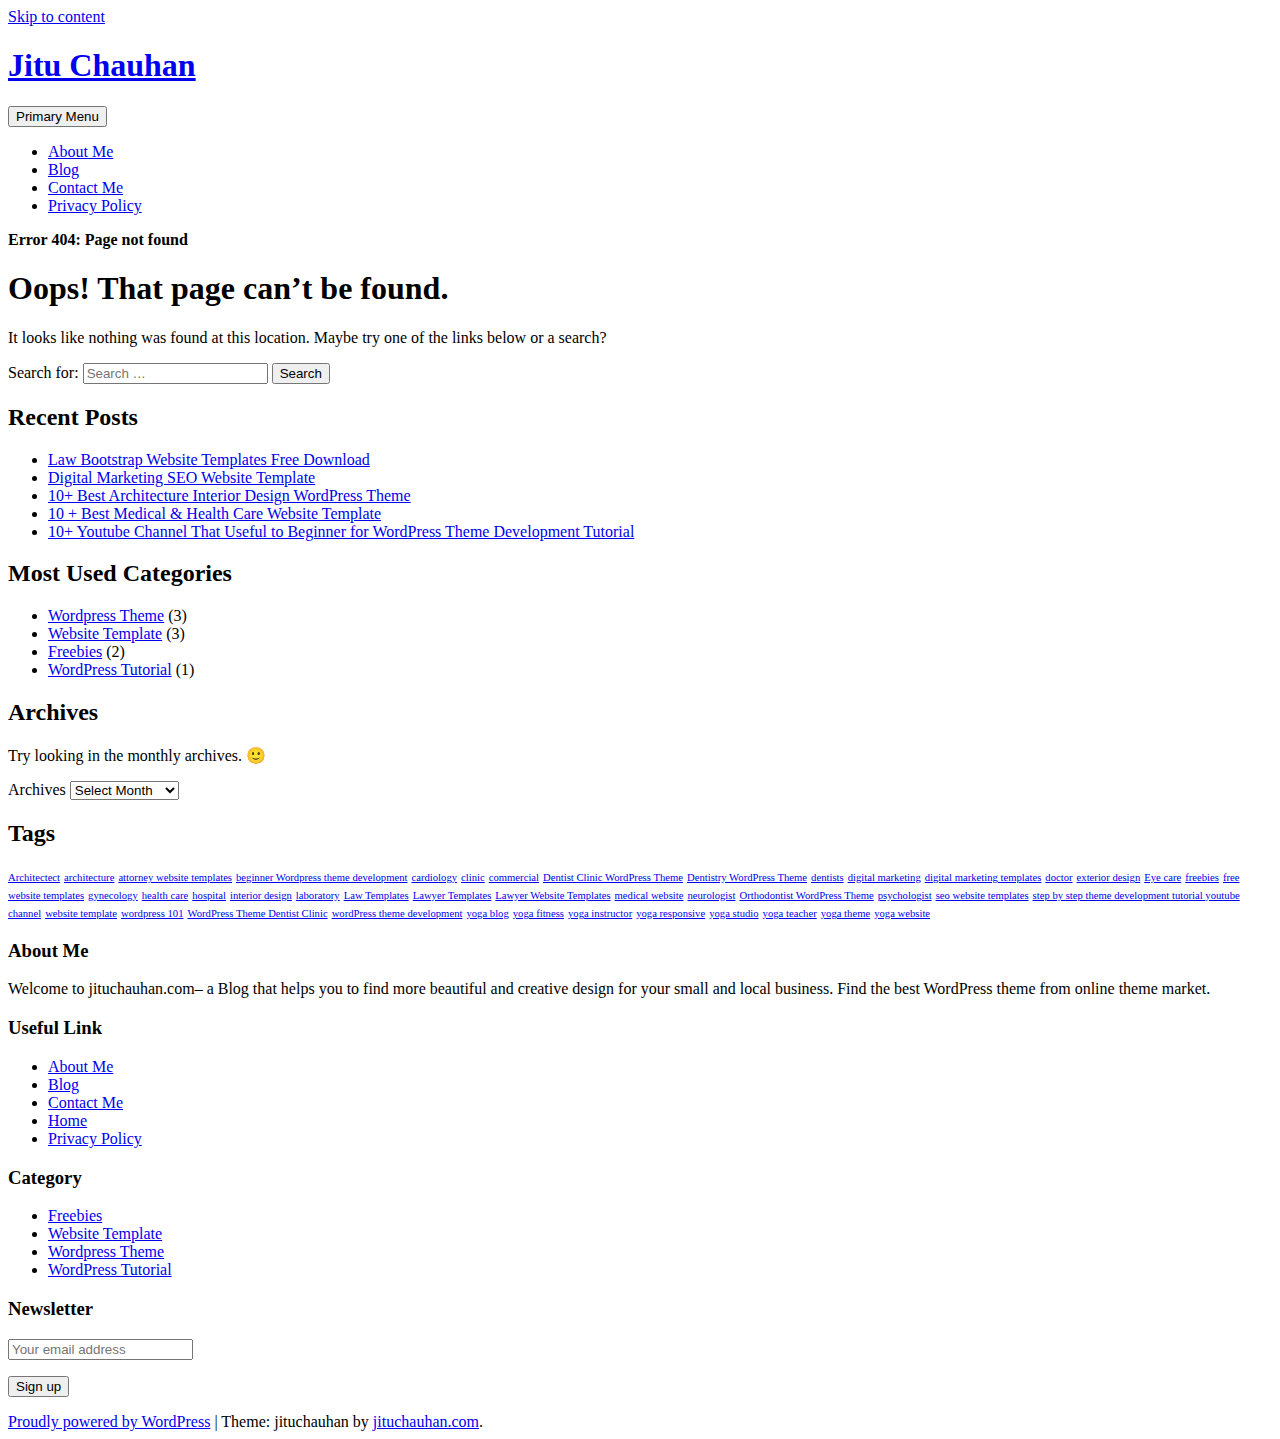
<file: admin/assets/vendor/charts/morris-bundle/morrisjs.html>
<!DOCTYPE html>
    <html lang="en-US" prefix="og: http://ogp.me/ns#">

    <head>
    	
   
        <meta name="google-site-verification" content="4KqxXLPDRgArLiUh4ZFZ0BLFW6n7QN0jibkjD7lBNMg" />
        <meta charset="UTF-8">
        <meta name="viewport" content="width=device-width, initial-scale=1">
        <link rel="profile" href="http://gmpg.org/xfn/11">
        <link href="https://fonts.googleapis.com/css?family=Open+Sans:300,400,400i,600,600i,700,700i,800" rel="stylesheet">
        <title>Page not found - Jitu Chauhan</title>

<!-- This site is optimized with the Yoast SEO plugin v7.9 - https://yoast.com/wordpress/plugins/seo/ -->
<meta name="robots" content="noindex,follow"/>
<meta property="og:locale" content="en_US" />
<meta property="og:type" content="object" />
<meta property="og:title" content="Page not found - Jitu Chauhan" />
<meta property="og:site_name" content="Jitu Chauhan" />
<meta name="twitter:card" content="summary" />
<meta name="twitter:title" content="Page not found - Jitu Chauhan" />
<script type='application/ld+json'>{"@context":"https:\/\/schema.org","@type":"Person","url":"https:\/\/jituchauhan.com\/","sameAs":[],"@id":"#person","name":"Jitu Chauhan"}</script>
<script type='application/ld+json'>{"@context":"https:\/\/schema.org","@type":"BreadcrumbList","itemListElement":[{"@type":"ListItem","position":1,"item":{"@id":"https:\/\/jituchauhan.com\/","name":"Home"}},{"@type":"ListItem","position":2,"item":{"@id":null,"name":"Error 404: Page not found"}}]}</script>
<!-- / Yoast SEO plugin. -->

<link rel='dns-prefetch' href='//maxcdn.bootstrapcdn.com' />
<link rel='dns-prefetch' href='//s.w.org' />
<link rel="alternate" type="application/rss+xml" title="Jitu Chauhan &raquo; Feed" href="https://jituchauhan.com/feed/" />
<link rel="alternate" type="application/rss+xml" title="Jitu Chauhan &raquo; Comments Feed" href="https://jituchauhan.com/comments/feed/" />
		<script type="text/javascript">
			window._wpemojiSettings = {"baseUrl":"https:\/\/s.w.org\/images\/core\/emoji\/11\/72x72\/","ext":".png","svgUrl":"https:\/\/s.w.org\/images\/core\/emoji\/11\/svg\/","svgExt":".svg","source":{"concatemoji":"https:\/\/jituchauhan.com\/wp-includes\/js\/wp-emoji-release.min.js?ver=4.9.8"}};
			!function(a,b,c){function d(a,b){var c=String.fromCharCode;l.clearRect(0,0,k.width,k.height),l.fillText(c.apply(this,a),0,0);var d=k.toDataURL();l.clearRect(0,0,k.width,k.height),l.fillText(c.apply(this,b),0,0);var e=k.toDataURL();return d===e}function e(a){var b;if(!l||!l.fillText)return!1;switch(l.textBaseline="top",l.font="600 32px Arial",a){case"flag":return!(b=d([55356,56826,55356,56819],[55356,56826,8203,55356,56819]))&&(b=d([55356,57332,56128,56423,56128,56418,56128,56421,56128,56430,56128,56423,56128,56447],[55356,57332,8203,56128,56423,8203,56128,56418,8203,56128,56421,8203,56128,56430,8203,56128,56423,8203,56128,56447]),!b);case"emoji":return b=d([55358,56760,9792,65039],[55358,56760,8203,9792,65039]),!b}return!1}function f(a){var c=b.createElement("script");c.src=a,c.defer=c.type="text/javascript",b.getElementsByTagName("head")[0].appendChild(c)}var g,h,i,j,k=b.createElement("canvas"),l=k.getContext&&k.getContext("2d");for(j=Array("flag","emoji"),c.supports={everything:!0,everythingExceptFlag:!0},i=0;i<j.length;i++)c.supports[j[i]]=e(j[i]),c.supports.everything=c.supports.everything&&c.supports[j[i]],"flag"!==j[i]&&(c.supports.everythingExceptFlag=c.supports.everythingExceptFlag&&c.supports[j[i]]);c.supports.everythingExceptFlag=c.supports.everythingExceptFlag&&!c.supports.flag,c.DOMReady=!1,c.readyCallback=function(){c.DOMReady=!0},c.supports.everything||(h=function(){c.readyCallback()},b.addEventListener?(b.addEventListener("DOMContentLoaded",h,!1),a.addEventListener("load",h,!1)):(a.attachEvent("onload",h),b.attachEvent("onreadystatechange",function(){"complete"===b.readyState&&c.readyCallback()})),g=c.source||{},g.concatemoji?f(g.concatemoji):g.wpemoji&&g.twemoji&&(f(g.twemoji),f(g.wpemoji)))}(window,document,window._wpemojiSettings);
		</script>
		<style type="text/css">
img.wp-smiley,
img.emoji {
	display: inline !important;
	border: none !important;
	box-shadow: none !important;
	height: 1em !important;
	width: 1em !important;
	margin: 0 .07em !important;
	vertical-align: -0.1em !important;
	background: none !important;
	padding: 0 !important;
}
</style>
<link rel='stylesheet' id='contact-form-7-css'  href='https://jituchauhan.com/wp-content/plugins/contact-form-7/includes/css/styles.css?ver=5.0.3' type='text/css' media='all' />
<link rel='stylesheet' id='bootstrap-css'  href='https://jituchauhan.com/wp-content/themes/jituchauhan/css/bootstrap.min.css?ver=3.3.7' type='text/css' media='all' />
<link rel='stylesheet' id='jituchauhan-style-css'  href='https://jituchauhan.com/wp-content/themes/jituchauhan/style.css?ver=4.9.8' type='text/css' media='all' />
<link rel='stylesheet' id='wpb-fa-css'  href='https://maxcdn.bootstrapcdn.com/font-awesome/4.4.0/css/font-awesome.min.css?ver=4.9.8' type='text/css' media='all' />
<link rel='stylesheet' id='addtoany-css'  href='https://jituchauhan.com/wp-content/plugins/add-to-any/addtoany.min.css?ver=1.14' type='text/css' media='all' />
<style id='addtoany-inline-css' type='text/css'>
@media screen and (min-width:981px){
.a2a_floating_style.a2a_default_style{display:none;}
}
</style>
<script type='text/javascript' src='https://jituchauhan.com/wp-includes/js/jquery/jquery.js?ver=1.12.4'></script>
<script type='text/javascript' src='https://jituchauhan.com/wp-includes/js/jquery/jquery-migrate.min.js?ver=1.4.1'></script>
<script type='text/javascript' src='https://jituchauhan.com/wp-content/plugins/add-to-any/addtoany.min.js?ver=1.0'></script>
<link rel='https://api.w.org/' href='https://jituchauhan.com/wp-json/' />
<link rel="EditURI" type="application/rsd+xml" title="RSD" href="https://jituchauhan.com/xmlrpc.php?rsd" />
<link rel="wlwmanifest" type="application/wlwmanifest+xml" href="https://jituchauhan.com/wp-includes/wlwmanifest.xml" /> 
<meta name="generator" content="WordPress 4.9.8" />

<script data-cfasync="false">
window.a2a_config=window.a2a_config||{};a2a_config.callbacks=[];a2a_config.overlays=[];a2a_config.templates={};
a2a_config.icon_color="unset,#ffffff";
(function(d,s,a,b){a=d.createElement(s);b=d.getElementsByTagName(s)[0];a.async=1;a.src="https://static.addtoany.com/menu/page.js";b.parentNode.insertBefore(a,b);})(document,"script");
</script>
	<script>
		  (function(i,s,o,g,r,a,m){i['GoogleAnalyticsObject']=r;i[r]=i[r]||function(){
		  (i[r].q=i[r].q||[]).push(arguments)},i[r].l=1*new Date();a=s.createElement(o),
		  m=s.getElementsByTagName(o)[0];a.async=1;a.src=g;m.parentNode.insertBefore(a,m)
		  })(window,document,'script','https://www.google-analytics.com/analytics.js','ga');
		
		  ga('create', 'UA-92805225-1', 'auto');
		  ga('send', 'pageview');

	</script>
        
        


    <link rel="stylesheet" type="text/css" href="http://jituchauhan.com/wp-content/plugins/template-help-featured-templates/css/style.css" />
    <link rel="stylesheet" type="text/css" href="http://jituchauhan.com/wp-content/plugins/template-help-featured-templates/css/preview.css" />
    <script type="text/javascript">
        function html_entity_decode(str) {
            var ta = document.createElement("textarea");
            ta.innerHTML=str.replace(/</g,"&lt;").replace(/>/g,"&gt;");
            toReturn = ta.value;
            ta = null;
            return toReturn
        }
    </script>
    <link rel="icon" href="https://jituchauhan.com/wp-content/uploads/2017/07/cropped-jituchauhan-32x32.png" sizes="32x32" />
<link rel="icon" href="https://jituchauhan.com/wp-content/uploads/2017/07/cropped-jituchauhan-192x192.png" sizes="192x192" />
<link rel="apple-touch-icon-precomposed" href="https://jituchauhan.com/wp-content/uploads/2017/07/cropped-jituchauhan-180x180.png" />
<meta name="msapplication-TileImage" content="https://jituchauhan.com/wp-content/uploads/2017/07/cropped-jituchauhan-270x270.png" />
		<!-- Google AdSense Ad --->
		<script async src="//pagead2.googlesyndication.com/pagead/js/adsbygoogle.js"></script>
<script>
  (adsbygoogle = window.adsbygoogle || []).push({
    google_ad_client: "ca-pub-2256645353903872",
    enable_page_level_ads: true
  });
</script>
    </head>

    <body class="error404 wp-custom-logo hfeed">
    	
        <div id="page" class="site">
            <div class="header">
                <div class="container">
                <div class="row">
                        <a class="skip-link screen-reader-text" href="#content">
                            Skip to content                        </a>
                        <header id="masthead" class="site-header" role="banner">
                        
                        	
                            <div class="col-md-4">
                                <div class="site-branding">
                                	
                                                                            <h1 class="site-title"><a href="https://jituchauhan.com/" rel="home">Jitu Chauhan</a></h1>
                                                                        </div>
                                <!-- .site-branding -->
                            </div>
                            <div class="col-md-8">
                                <nav id="site-navigation" class="main-navigation" role="navigation">
                                    <button class="menu-toggle" aria-controls="primary-menu" aria-expanded="false">
                                        Primary Menu                                    </button>
                                    <div class="menu-primary-menu-container"><ul id="primary-menu" class="menu"><li id="menu-item-7" class="menu-item menu-item-type-post_type menu-item-object-page menu-item-7"><a href="https://jituchauhan.com/about-me/">About Me</a></li>
<li id="menu-item-403" class="menu-item menu-item-type-post_type menu-item-object-page menu-item-403"><a href="https://jituchauhan.com/blog/">Blog</a></li>
<li id="menu-item-176" class="menu-item menu-item-type-post_type menu-item-object-page menu-item-176"><a href="https://jituchauhan.com/contact-me/">Contact Me</a></li>
<li id="menu-item-359" class="menu-item menu-item-type-post_type menu-item-object-page menu-item-359"><a href="https://jituchauhan.com/privacy-policy/">Privacy Policy</a></li>
</ul></div>                                </nav>
                                <!-- #site-navigation -->
                            </div>
                        </header>
                        <!-- #masthead -->
                    </div>
            </div>
            </div>

			<div class="container"><div class="row"><div class="col-md-12"><p id="breadcrumbs" class="breadcrumbs"><span><strong class="breadcrumb_last">Error 404: Page not found</strong></span></span></p></div></div></div>

            <div class="wrapper">
                <div class="container">
                    
                    <div id="content" class="site-content">
                        <div class="row">
			
	<div id="primary" class="content-area">
		<main id="main" class="site-main" role="main">

			<section class="error-404 not-found">
				<header class="page-header">
					<h1 class="page-title">Oops! That page can&rsquo;t be found.</h1>
				</header><!-- .page-header -->

				<div class="page-content">
					<p>It looks like nothing was found at this location. Maybe try one of the links below or a search?</p>

					<form role="search" method="get" class="search-form" action="https://jituchauhan.com/">
				<label>
					<span class="screen-reader-text">Search for:</span>
					<input type="search" class="search-field" placeholder="Search &hellip;" value="" name="s" />
				</label>
				<input type="submit" class="search-submit" value="Search" />
			</form>		<div class="widget widget_recent_entries">		<h2 class="widgettitle">Recent Posts</h2>		<ul>
											<li>
					<a href="https://jituchauhan.com/law-bootstrap-website-templates-free-download/">Law Bootstrap Website Templates Free Download</a>
									</li>
											<li>
					<a href="https://jituchauhan.com/digital-marketing-seo-website-template/">Digital Marketing SEO Website Template</a>
									</li>
											<li>
					<a href="https://jituchauhan.com/10-best-architecture-interior-design-wordpress-theme/">10+ Best Architecture Interior Design WordPress Theme</a>
									</li>
											<li>
					<a href="https://jituchauhan.com/10-best-medical-health-care-website-template/">10 + Best Medical &#038; Health Care Website Template</a>
									</li>
											<li>
					<a href="https://jituchauhan.com/10-youtube-channel-that-useful-to-beginner-for-wordpress-theme-development-tutorial/">10+ Youtube Channel That Useful to Beginner for WordPress Theme Development Tutorial</a>
									</li>
					</ul>
		</div>
					<div class="widget widget_categories">
						<h2 class="widget-title">Most Used Categories</h2>
						<ul>
							<li class="cat-item cat-item-3"><a href="https://jituchauhan.com/category/wordpress-theme/" title="Premium WordPress Theme">Wordpress Theme</a> (3)
</li>
	<li class="cat-item cat-item-22"><a href="https://jituchauhan.com/category/website-template/" >Website Template</a> (3)
</li>
	<li class="cat-item cat-item-48"><a href="https://jituchauhan.com/category/freebies/" title="Start your website easily with free bootstrap website templates.">Freebies</a> (2)
</li>
	<li class="cat-item cat-item-13"><a href="https://jituchauhan.com/category/wordpress-tutorial/" title="Helpful Links for WordPress Beginner.">WordPress Tutorial</a> (1)
</li>
						</ul>
					</div><!-- .widget -->

					<div class="widget widget_archive"><h2 class="widgettitle">Archives</h2><p>Try looking in the monthly archives. 🙂</p>		<label class="screen-reader-text" for="archives-dropdown--1">Archives</label>
		<select id="archives-dropdown--1" name="archive-dropdown" onchange='document.location.href=this.options[this.selectedIndex].value;'>
			
			<option value="">Select Month</option>
				<option value='https://jituchauhan.com/2017/07/'> July 2017 </option>
	<option value='https://jituchauhan.com/2017/05/'> May 2017 </option>
	<option value='https://jituchauhan.com/2017/03/'> March 2017 </option>
	<option value='https://jituchauhan.com/2017/02/'> February 2017 </option>
	<option value='https://jituchauhan.com/2017/01/'> January 2017 </option>

		</select>
		</div><div class="widget widget_tag_cloud"><h2 class="widgettitle">Tags</h2><div class="tagcloud"><a href="https://jituchauhan.com/tag/architectect/" class="tag-cloud-link tag-link-44 tag-link-position-1" style="font-size: 8pt;" aria-label="Architectect (1 item)">Architectect</a>
<a href="https://jituchauhan.com/tag/architecture/" class="tag-cloud-link tag-link-43 tag-link-position-2" style="font-size: 8pt;" aria-label="architecture (1 item)">architecture</a>
<a href="https://jituchauhan.com/tag/attorney-website-templates/" class="tag-cloud-link tag-link-57 tag-link-position-3" style="font-size: 8pt;" aria-label="attorney website templates (1 item)">attorney website templates</a>
<a href="https://jituchauhan.com/tag/beginner-wordpress-theme-development/" class="tag-cloud-link tag-link-20 tag-link-position-4" style="font-size: 8pt;" aria-label="beginner Wordpress theme development (1 item)">beginner Wordpress theme development</a>
<a href="https://jituchauhan.com/tag/cardiology/" class="tag-cloud-link tag-link-40 tag-link-position-5" style="font-size: 8pt;" aria-label="cardiology (1 item)">cardiology</a>
<a href="https://jituchauhan.com/tag/clinic/" class="tag-cloud-link tag-link-28 tag-link-position-6" style="font-size: 8pt;" aria-label="clinic (1 item)">clinic</a>
<a href="https://jituchauhan.com/tag/commercial/" class="tag-cloud-link tag-link-47 tag-link-position-7" style="font-size: 8pt;" aria-label="commercial (1 item)">commercial</a>
<a href="https://jituchauhan.com/tag/dentist-clinic-wordpress-theme/" class="tag-cloud-link tag-link-15 tag-link-position-8" style="font-size: 8pt;" aria-label="Dentist Clinic WordPress Theme (1 item)">Dentist Clinic WordPress Theme</a>
<a href="https://jituchauhan.com/tag/dentistry-wordpress-theme/" class="tag-cloud-link tag-link-14 tag-link-position-9" style="font-size: 8pt;" aria-label="Dentistry WordPress Theme (1 item)">Dentistry WordPress Theme</a>
<a href="https://jituchauhan.com/tag/dentists/" class="tag-cloud-link tag-link-41 tag-link-position-10" style="font-size: 8pt;" aria-label="dentists (1 item)">dentists</a>
<a href="https://jituchauhan.com/tag/digital-marketing/" class="tag-cloud-link tag-link-50 tag-link-position-11" style="font-size: 8pt;" aria-label="digital marketing (1 item)">digital marketing</a>
<a href="https://jituchauhan.com/tag/digital-marketing-templates/" class="tag-cloud-link tag-link-53 tag-link-position-12" style="font-size: 8pt;" aria-label="digital marketing templates (1 item)">digital marketing templates</a>
<a href="https://jituchauhan.com/tag/doctor/" class="tag-cloud-link tag-link-30 tag-link-position-13" style="font-size: 8pt;" aria-label="doctor (1 item)">doctor</a>
<a href="https://jituchauhan.com/tag/exterior-design/" class="tag-cloud-link tag-link-46 tag-link-position-14" style="font-size: 8pt;" aria-label="exterior design (1 item)">exterior design</a>
<a href="https://jituchauhan.com/tag/eye-care/" class="tag-cloud-link tag-link-37 tag-link-position-15" style="font-size: 8pt;" aria-label="Eye care (1 item)">Eye care</a>
<a href="https://jituchauhan.com/tag/freebies/" class="tag-cloud-link tag-link-52 tag-link-position-16" style="font-size: 8pt;" aria-label="freebies (1 item)">freebies</a>
<a href="https://jituchauhan.com/tag/free-website-templates/" class="tag-cloud-link tag-link-51 tag-link-position-17" style="font-size: 8pt;" aria-label="free website templates (1 item)">free website templates</a>
<a href="https://jituchauhan.com/tag/gynecology/" class="tag-cloud-link tag-link-38 tag-link-position-18" style="font-size: 8pt;" aria-label="gynecology (1 item)">gynecology</a>
<a href="https://jituchauhan.com/tag/health-care/" class="tag-cloud-link tag-link-35 tag-link-position-19" style="font-size: 8pt;" aria-label="health care (1 item)">health care</a>
<a href="https://jituchauhan.com/tag/hospital/" class="tag-cloud-link tag-link-29 tag-link-position-20" style="font-size: 8pt;" aria-label="hospital (1 item)">hospital</a>
<a href="https://jituchauhan.com/tag/interior-design/" class="tag-cloud-link tag-link-45 tag-link-position-21" style="font-size: 8pt;" aria-label="interior design (1 item)">interior design</a>
<a href="https://jituchauhan.com/tag/laboratory/" class="tag-cloud-link tag-link-36 tag-link-position-22" style="font-size: 8pt;" aria-label="laboratory (1 item)">laboratory</a>
<a href="https://jituchauhan.com/tag/law-templates/" class="tag-cloud-link tag-link-54 tag-link-position-23" style="font-size: 8pt;" aria-label="Law Templates (1 item)">Law Templates</a>
<a href="https://jituchauhan.com/tag/lawyer-templates/" class="tag-cloud-link tag-link-56 tag-link-position-24" style="font-size: 8pt;" aria-label="Lawyer Templates (1 item)">Lawyer Templates</a>
<a href="https://jituchauhan.com/tag/lawyer-website-templates/" class="tag-cloud-link tag-link-55 tag-link-position-25" style="font-size: 8pt;" aria-label="Lawyer Website Templates (1 item)">Lawyer Website Templates</a>
<a href="https://jituchauhan.com/tag/medical-website/" class="tag-cloud-link tag-link-32 tag-link-position-26" style="font-size: 8pt;" aria-label="medical website (1 item)">medical website</a>
<a href="https://jituchauhan.com/tag/neurologist/" class="tag-cloud-link tag-link-39 tag-link-position-27" style="font-size: 8pt;" aria-label="neurologist (1 item)">neurologist</a>
<a href="https://jituchauhan.com/tag/orthodontist-wordpress-theme/" class="tag-cloud-link tag-link-17 tag-link-position-28" style="font-size: 8pt;" aria-label="Orthodontist WordPress Theme (1 item)">Orthodontist WordPress Theme</a>
<a href="https://jituchauhan.com/tag/psychologist/" class="tag-cloud-link tag-link-42 tag-link-position-29" style="font-size: 8pt;" aria-label="psychologist (1 item)">psychologist</a>
<a href="https://jituchauhan.com/tag/seo-website-templates/" class="tag-cloud-link tag-link-49 tag-link-position-30" style="font-size: 8pt;" aria-label="seo website templates (1 item)">seo website templates</a>
<a href="https://jituchauhan.com/tag/step-by-step-theme-development-tutorial-youtube-channel/" class="tag-cloud-link tag-link-21 tag-link-position-31" style="font-size: 8pt;" aria-label="step by step theme development tutorial youtube channel (1 item)">step by step theme development tutorial youtube channel</a>
<a href="https://jituchauhan.com/tag/website-template/" class="tag-cloud-link tag-link-34 tag-link-position-32" style="font-size: 8pt;" aria-label="website template (1 item)">website template</a>
<a href="https://jituchauhan.com/tag/wordpress-101/" class="tag-cloud-link tag-link-19 tag-link-position-33" style="font-size: 8pt;" aria-label="wordpress 101 (1 item)">wordpress 101</a>
<a href="https://jituchauhan.com/tag/wordpress-theme-dentist-clinic/" class="tag-cloud-link tag-link-16 tag-link-position-34" style="font-size: 8pt;" aria-label="WordPress Theme Dentist Clinic (1 item)">WordPress Theme Dentist Clinic</a>
<a href="https://jituchauhan.com/tag/wordpress-theme-development/" class="tag-cloud-link tag-link-18 tag-link-position-35" style="font-size: 8pt;" aria-label="wordPress theme development (1 item)">wordPress theme development</a>
<a href="https://jituchauhan.com/tag/yoga-blog/" class="tag-cloud-link tag-link-9 tag-link-position-36" style="font-size: 8pt;" aria-label="yoga blog (1 item)">yoga blog</a>
<a href="https://jituchauhan.com/tag/yoga-fitness/" class="tag-cloud-link tag-link-11 tag-link-position-37" style="font-size: 8pt;" aria-label="yoga fitness (1 item)">yoga fitness</a>
<a href="https://jituchauhan.com/tag/yoga-instructor/" class="tag-cloud-link tag-link-6 tag-link-position-38" style="font-size: 8pt;" aria-label="yoga instructor (1 item)">yoga instructor</a>
<a href="https://jituchauhan.com/tag/yoga-responsive/" class="tag-cloud-link tag-link-5 tag-link-position-39" style="font-size: 8pt;" aria-label="yoga responsive (1 item)">yoga responsive</a>
<a href="https://jituchauhan.com/tag/yoga-studio/" class="tag-cloud-link tag-link-7 tag-link-position-40" style="font-size: 8pt;" aria-label="yoga studio (1 item)">yoga studio</a>
<a href="https://jituchauhan.com/tag/yoga-teacher/" class="tag-cloud-link tag-link-4 tag-link-position-41" style="font-size: 8pt;" aria-label="yoga teacher (1 item)">yoga teacher</a>
<a href="https://jituchauhan.com/tag/yoga-theme/" class="tag-cloud-link tag-link-8 tag-link-position-42" style="font-size: 8pt;" aria-label="yoga theme (1 item)">yoga theme</a>
<a href="https://jituchauhan.com/tag/yoga-website/" class="tag-cloud-link tag-link-10 tag-link-position-43" style="font-size: 8pt;" aria-label="yoga website (1 item)">yoga website</a></div>
</div>
				</div><!-- .page-content -->
			</section><!-- .error-404 -->

		</main><!-- #main -->
	</div><!-- #primary -->


    </div><!-- #content -->

   
</div><!-- #page -->

</div>

<div class="footer">
    	<div class="container">
        <div class="row">
		 				<div id="text-2" class="widget-container widget_text col-md-3"><h3 class="widget-title">About Me</h3>			<div class="textwidget"><p>Welcome to jituchauhan.com– a Blog that helps you to find more beautiful and creative design for your small and local business. Find the best WordPress theme from online theme market.</p>
</div>
		</div><div id="pages-2" class="widget-container widget_pages col-md-3"><h3 class="widget-title">Useful Link</h3>		<ul>
			<li class="page_item page-item-5"><a href="https://jituchauhan.com/about-me/">About Me</a></li>
<li class="page_item page-item-222"><a href="https://jituchauhan.com/blog/">Blog</a></li>
<li class="page_item page-item-174"><a href="https://jituchauhan.com/contact-me/">Contact Me</a></li>
<li class="page_item page-item-361"><a href="https://jituchauhan.com/home/">Home</a></li>
<li class="page_item page-item-241"><a href="https://jituchauhan.com/privacy-policy/">Privacy Policy</a></li>
		</ul>
		</div><div id="categories-3" class="widget-container widget_categories col-md-3"><h3 class="widget-title">Category</h3>		<ul>
	<li class="cat-item cat-item-48"><a href="https://jituchauhan.com/category/freebies/" title="Start your website easily with free bootstrap website templates.">Freebies</a>
</li>
	<li class="cat-item cat-item-22"><a href="https://jituchauhan.com/category/website-template/" >Website Template</a>
</li>
	<li class="cat-item cat-item-3"><a href="https://jituchauhan.com/category/wordpress-theme/" title="Premium WordPress Theme">Wordpress Theme</a>
</li>
	<li class="cat-item cat-item-13"><a href="https://jituchauhan.com/category/wordpress-tutorial/" title="Helpful Links for WordPress Beginner.">WordPress Tutorial</a>
</li>
		</ul>
</div><div id="mc4wp_form_widget-3" class="widget-container widget_mc4wp_form_widget col-md-3"><h3 class="widget-title">Newsletter</h3><script>(function() {
	if (!window.mc4wp) {
		window.mc4wp = {
			listeners: [],
			forms    : {
				on: function (event, callback) {
					window.mc4wp.listeners.push({
						event   : event,
						callback: callback
					});
				}
			}
		}
	}
})();
</script><!-- MailChimp for WordPress v4.2.4 - https://wordpress.org/plugins/mailchimp-for-wp/ --><form id="mc4wp-form-1" class="mc4wp-form mc4wp-form-277" method="post" data-id="277" data-name="Subscriber For Update" ><div class="mc4wp-form-fields"><p>
	<label></label>
	<input type="email" name="EMAIL" placeholder="Your email address" required/>
</p>

<p>
	<input type="submit" value="Sign up" />
</p></div><label style="display: none !important;">Leave this field empty if you're human: <input type="text" name="_mc4wp_honeypot" value="" tabindex="-1" autocomplete="off" /></label><input type="hidden" name="_mc4wp_timestamp" value="1541623607" /><input type="hidden" name="_mc4wp_form_id" value="277" /><input type="hidden" name="_mc4wp_form_element_id" value="mc4wp-form-1" /><div class="mc4wp-response"></div></form><!-- / MailChimp for WordPress Plugin --></div>		 			</div>
    		<div class="row">
    			<div class="col-lg-12 col-md-12 col-sm-12 col-xs-12">
    				 <footer id="colophon" class="site-footer" role="contentinfo">
        <div class="site-info">
            <a href="https://wordpress.org/">Proudly powered by WordPress</a>
            <span class="sep"> | </span>
            Theme: jituchauhan by <a href="http://jituchauhan.com/" rel="designer" class="">jituchauhan.com</a>.        </div><!-- .site-info -->
         	
    </footer><!-- #colophon -->
    			</div>
    		</div>
    	</div>
</div>
<div class="a2a_kit a2a_kit_size_32 a2a_floating_style a2a_default_style" style="bottom:0px;left:0px;background-color:transparent;"><a class="a2a_button_facebook" href="https://www.addtoany.com/add_to/facebook?linkurl=https%3A%2F%2Fjituchauhan.com%2Finfluence%2Flandingpage%2Finfluence%2Fassets%2Fvendor%2Fcharts%2Fmorris-bundle%2Fmorrisjs.js&amp;linkname=Page%20not%20found%20-%20Jitu%20Chauhan" title="Facebook" rel="nofollow noopener" target="_blank"></a><a class="a2a_button_twitter" href="https://www.addtoany.com/add_to/twitter?linkurl=https%3A%2F%2Fjituchauhan.com%2Finfluence%2Flandingpage%2Finfluence%2Fassets%2Fvendor%2Fcharts%2Fmorris-bundle%2Fmorrisjs.js&amp;linkname=Page%20not%20found%20-%20Jitu%20Chauhan" title="Twitter" rel="nofollow noopener" target="_blank"></a><a class="a2a_button_google_plus" href="https://www.addtoany.com/add_to/google_plus?linkurl=https%3A%2F%2Fjituchauhan.com%2Finfluence%2Flandingpage%2Finfluence%2Fassets%2Fvendor%2Fcharts%2Fmorris-bundle%2Fmorrisjs.js&amp;linkname=Page%20not%20found%20-%20Jitu%20Chauhan" title="Google+" rel="nofollow noopener" target="_blank"></a><a class="a2a_button_pinterest" href="https://www.addtoany.com/add_to/pinterest?linkurl=https%3A%2F%2Fjituchauhan.com%2Finfluence%2Flandingpage%2Finfluence%2Fassets%2Fvendor%2Fcharts%2Fmorris-bundle%2Fmorrisjs.js&amp;linkname=Page%20not%20found%20-%20Jitu%20Chauhan" title="Pinterest" rel="nofollow noopener" target="_blank"></a><a class="a2a_button_linkedin" href="https://www.addtoany.com/add_to/linkedin?linkurl=https%3A%2F%2Fjituchauhan.com%2Finfluence%2Flandingpage%2Finfluence%2Fassets%2Fvendor%2Fcharts%2Fmorris-bundle%2Fmorrisjs.js&amp;linkname=Page%20not%20found%20-%20Jitu%20Chauhan" title="LinkedIn" rel="nofollow noopener" target="_blank"></a><a class="a2a_dd addtoany_share_save addtoany_share" href="https://www.addtoany.com/share"></a></div><script>(function() {function addEventListener(element,event,handler) {
	if(element.addEventListener) {
		element.addEventListener(event,handler, false);
	} else if(element.attachEvent){
		element.attachEvent('on'+event,handler);
	}
}function maybePrefixUrlField() {
	if(this.value.trim() !== '' && this.value.indexOf('http') !== 0) {
		this.value = "http://" + this.value;
	}
}

var urlFields = document.querySelectorAll('.mc4wp-form input[type="url"]');
if( urlFields && urlFields.length > 0 ) {
	for( var j=0; j < urlFields.length; j++ ) {
		addEventListener(urlFields[j],'blur',maybePrefixUrlField);
	}
}/* test if browser supports date fields */
var testInput = document.createElement('input');
testInput.setAttribute('type', 'date');
if( testInput.type !== 'date') {

	/* add placeholder & pattern to all date fields */
	var dateFields = document.querySelectorAll('.mc4wp-form input[type="date"]');
	for(var i=0; i<dateFields.length; i++) {
		if(!dateFields[i].placeholder) {
			dateFields[i].placeholder = 'YYYY-MM-DD';
		}
		if(!dateFields[i].pattern) {
			dateFields[i].pattern = '[0-9]{4}-(0[1-9]|1[012])-(0[1-9]|1[0-9]|2[0-9]|3[01])';
		}
	}
}

})();</script><script type='text/javascript'>
/* <![CDATA[ */
var wpcf7 = {"apiSettings":{"root":"https:\/\/jituchauhan.com\/wp-json\/contact-form-7\/v1","namespace":"contact-form-7\/v1"},"recaptcha":{"messages":{"empty":"Please verify that you are not a robot."}}};
/* ]]> */
</script>
<script type='text/javascript' src='https://jituchauhan.com/wp-content/plugins/contact-form-7/includes/js/scripts.js?ver=5.0.3'></script>
<script type='text/javascript' src='https://jituchauhan.com/wp-content/themes/jituchauhan/js/bootstrap.min.js?ver=3.3.7'></script>
<script type='text/javascript' src='https://jituchauhan.com/wp-content/themes/jituchauhan/js/navigation.js?ver=20151215'></script>
<script type='text/javascript' src='https://jituchauhan.com/wp-content/themes/jituchauhan/js/skip-link-focus-fix.js?ver=20151215'></script>
<script type='text/javascript' src='https://jituchauhan.com/wp-includes/js/wp-embed.min.js?ver=4.9.8'></script>
<script type='text/javascript'>
/* <![CDATA[ */
var mc4wp_forms_config = [];
/* ]]> */
</script>
<script type='text/javascript' src='https://jituchauhan.com/wp-content/plugins/mailchimp-for-wp/assets/js/forms-api.min.js?ver=4.2.4'></script>
<!--[if lte IE 9]>
<script type='text/javascript' src='https://jituchauhan.com/wp-content/plugins/mailchimp-for-wp/assets/js/third-party/placeholders.min.js?ver=4.2.4'></script>
<![endif]-->

</body>
</html>
</file>
<file: new/colorlib-booking-7/colorlib-booking-7/css/style.css>
.section {
	position: relative;
	height: 100vh;
}

.section .section-center {
	position: absolute;
	top: 50%;
	left: 0;
	right: 0;
	-webkit-transform: translateY(-50%);
	transform: translateY(-50%);
}

#booking {
	font-family: 'Montserrat', sans-serif;
	background-image: url('../img/background.jpg');
	background-size: cover;
	background-position: center;
	font-weight: 300;
}

.booking-form {
	background: #fff;
	padding: 30px 15px 0px;
	border-radius: 4px;
	overflow: auto;
}

.booking-form .form-group {
	position: relative;
	margin-bottom: 30px;
}

.booking-form .form-control {
	border: none;
	height: 65px;
	-webkit-box-shadow: none;
	box-shadow: none;
	font-size: 24px;
	color: #090a0b;
	font-weight: 300;
	background: #f2f1f1;
	border-radius: 4px;
}

.booking-form .form-control::-webkit-input-placeholder {
	color: #b1b6bd;
}

.booking-form .form-control:-ms-input-placeholder {
	color: #b1b6bd;
}

.booking-form .form-control::placeholder {
	color: #b1b6bd;
}

.booking-form input[type="date"].form-control:invalid {
	color: #b1b6bd;
}

.booking-form select.form-control {
	-webkit-appearance: none;
	-moz-appearance: none;
	appearance: none;
}

.booking-form select.form-control+.select-arrow {
	position: absolute;
	right: 0px;
	top: 0px;
	width: 24px;
	text-align: center;
	pointer-events: none;
	height: 65px;
	line-height: 65px;
	color: #b1b6bd;
	font-size: 14px;
}

.booking-form select.form-control+.select-arrow:after {
	content: '\279C';
	display: block;
	-webkit-transform: rotate(90deg);
	transform: rotate(90deg);
}

.booking-form .form-label {
	color: #184c8f;
	display: block;
	font-weight: 600;
	height: 25px;
	line-height: 25px;
	font-size: 16px;
	position: relative;
	margin-top: 10px;
	text-transform: uppercase;
}

.booking-form .form-label:after {
	content: '';
	position: absolute;
	left: 10px;
	top: -10px;
	width: 0;
	height: 0;
	border-style: solid;
	border-width: 10px 10px 0 10px;
	border-color: #f2f1f1 transparent transparent transparent;
}

.booking-form .form-btn {
	margin-bottom: 30px;
}

.booking-form .submit-btn {
	background: #184c8f;
	border: none;
	font-weight: 600;
	text-transform: uppercase;
	height: 90px;
	font-size: 18px;
	width: 100%;
	color: #fff;
	border-radius: 4px;
	display: block;
}
</file>
<file: new/colorlib-booking-8/colorlib-booking-8/css/style.css>
.section {
	position: relative;
	height: 100vh;
}

.section .section-center {
	position: absolute;
	top: 50%;
	left: 0;
	right: 0;
	-webkit-transform: translateY(-50%);
	transform: translateY(-50%);
}

#booking {
	font-family: 'Raleway', sans-serif;
}

.booking-form {
	position: relative;
	max-width: 642px;
	width: 100%;
	margin: auto;
	padding: 40px;
	overflow: hidden;
	background-image: url('../img/1.jpg');
	background-size: cover;
	border-radius: 5px;
	z-index: 20;
}

.booking-form::before {
	content: '';
	position: absolute;
	left: 0;
	right: 0;
	bottom: 0;
	top: 0;
	background: rgba(0, 0, 0, 0.7);
	z-index: -1;
}

.booking-form .form-header {
	text-align: center;
	position: relative;
	margin-bottom: 30px;
}

.booking-form .form-header h1 {
	font-weight: 700;
	text-transform: capitalize;
	font-size: 42px;
	margin: 0px;
	color: #fff;
}

.booking-form .form-group {
	position: relative;
	margin-bottom: 30px;
}

.booking-form .form-control {
	background-color: rgba(255, 255, 255, 0.2);
	height: 60px;
	padding: 0px 25px;
	border: none;
	border-radius: 40px;
	color: #fff;
	-webkit-box-shadow: 0px 0px 0px 2px transparent;
	box-shadow: 0px 0px 0px 2px transparent;
	-webkit-transition: 0.2s;
	transition: 0.2s;
}

.booking-form .form-control::-webkit-input-placeholder {
	color: rgba(255, 255, 255, 0.5);
}

.booking-form .form-control:-ms-input-placeholder {
	color: rgba(255, 255, 255, 0.5);
}

.booking-form .form-control::placeholder {
	color: rgba(255, 255, 255, 0.5);
}

.booking-form .form-control:focus {
	-webkit-box-shadow: 0px 0px 0px 2px #ff8846;
	box-shadow: 0px 0px 0px 2px #ff8846;
}

.booking-form input[type="date"].form-control {
	padding-top: 16px;
}

.booking-form input[type="date"].form-control:invalid {
	color: rgba(255, 255, 255, 0.5);
}

.booking-form input[type="date"].form-control+.form-label {
	opacity: 1;
	top: 10px;
}

.booking-form select.form-control {
	-webkit-appearance: none;
	-moz-appearance: none;
	appearance: none;
}

.booking-form select.form-control:invalid {
	color: rgba(255, 255, 255, 0.5);
}

.booking-form select.form-control+.select-arrow {
	position: absolute;
	right: 15px;
	top: 50%;
	-webkit-transform: translateY(-50%);
	transform: translateY(-50%);
	width: 32px;
	line-height: 32px;
	height: 32px;
	text-align: center;
	pointer-events: none;
	color: rgba(255, 255, 255, 0.5);
	font-size: 14px;
}

.booking-form select.form-control+.select-arrow:after {
	content: '\279C';
	display: block;
	-webkit-transform: rotate(90deg);
	transform: rotate(90deg);
}

.booking-form select.form-control option {
	color: #000;
}

.booking-form .form-label {
	position: absolute;
	top: -10px;
	left: 25px;
	opacity: 0;
	color: #ff8846;
	font-size: 11px;
	font-weight: 700;
	text-transform: uppercase;
	letter-spacing: 1.3px;
	height: 15px;
	line-height: 15px;
	-webkit-transition: 0.2s all;
	transition: 0.2s all;
}

.booking-form .form-group.input-not-empty .form-control {
	padding-top: 16px;
}

.booking-form .form-group.input-not-empty .form-label {
	opacity: 1;
	top: 10px;
}

.booking-form .submit-btn {
	color: #fff;
	background-color: #e35e0a;
	font-weight: 700;
	height: 60px;
	padding: 10px 30px;
	width: 100%;
	border-radius: 40px;
	border: none;
	text-transform: uppercase;
	font-size: 16px;
	letter-spacing: 1.3px;
	-webkit-transition: 0.2s all;
	transition: 0.2s all;
}

.booking-form .submit-btn:hover,
.booking-form .submit-btn:focus {
	opacity: 0.9;
}
</file>
<file: assets/vendor/venobox/venobox.css>
/* ------ venobox.css --------*/
.vbox-overlay *, .vbox-overlay *:before, .vbox-overlay *:after{
    -webkit-backface-visibility: hidden;
    -webkit-box-sizing:border-box;
    -moz-box-sizing:border-box;
    box-sizing:border-box;
}
.vbox-overlay * { 
    -webkit-backface-visibility: visible;
    backface-visibility: visible;
}
.vbox-overlay{
    display: -webkit-flex;
    display: flex;
    -webkit-flex-direction: column;
    flex-direction: column;
    -webkit-justify-content: center;
    justify-content: center;
    -webkit-align-items: center;
    align-items: center;
    position: fixed;
    left: 0;
    top: 0;
    bottom: 0;
    right: 0;
    z-index: 999999;
}

/* ----- navigation ----- */
.vbox-title{
    width: 100%;
    height: 40px;
    float: left;
    text-align: center;
    line-height: 28px;
    font-size: 12px;
    padding: 6px 50px;
    overflow: hidden;
    position: fixed;
    display: none;
    left: 0;
    z-index: 89;
}
.vbox-close{
    cursor: pointer;
    position: fixed;
    top: -1px;
    right: 0;
    width: 50px;
    height: 40px;
    padding: 6px;
    display: block;
    background-position:10px center;
    overflow: hidden;
    font-size: 24px;
    line-height: 1;
    text-align: center;
    z-index: 99;
}
.vbox-left{
    cursor: pointer;
    position: fixed;
    left: 0;
    height: 40px;
    overflow: hidden;
    line-height: 28px;
    font-size: 12px;
    z-index: 99;
    display: flex;
    align-items:center;
}
.vbox-num{
    display: inline-block;
    margin: 6px 0 6px 15px;
}
/* ----- Social share ----- */
.vbox-share{
    line-height: 28px;
    font-size: 12px;
    overflow: hidden;
    position: fixed;
    left: 0;
    z-index: 98;
    display: flex;
    align-items:center;
    justify-content: center;
    width: 100%;
    text-align: center;
}
.vbox-share svg{
    max-height: 28px;
    width: 28px;
    z-index: 10;
    margin-left: 12px;
    margin-top: 6px;
    margin-bottom: 6px;
    vertical-align: middle;
}


/* ----- navigation ARROWS ----- */
.vbox-next, .vbox-prev{
    position: fixed;
    top: 50%;
    margin-top: -15px;
    overflow: hidden;
    cursor: pointer;
    display: block;
    width: 45px;
    height: 45px;
    z-index: 99;
}
.vbox-next span, .vbox-prev span{
    position: relative;
    width: 20px;
    height: 20px;
    border: 2px solid transparent;
    border-top-color: #B6B6B6;
    border-right-color: #B6B6B6;
    text-indent: -100px;
    position: absolute;
    top: 8px;
    display: block;
}
.vbox-prev{
    left: 15px;
}
.vbox-next{
    right: 15px;
}
.vbox-prev span{
    left: 10px;
    -ms-transform: rotate(-135deg);
    -webkit-transform: rotate(-135deg);
    transform: rotate(-135deg);
}
.vbox-next span{
    -ms-transform: rotate(45deg);
    -webkit-transform: rotate(45deg);
    transform: rotate(45deg);
    right: 10px;
}
/* ------- inline window ------ */
.vbox-inline{
    width: 420px;
    height: 315px;
    height: 70vh;
    padding: 10px;
    background: #fff;
    margin: 0 auto;
    overflow: auto;
    text-align: left;
}
/* ------- Video & iFrames window ------ */
.venoframe{
    max-width: 100%;
    width: 100%;
    border: none;
    width: 100%;
    height: 260px;
    height: 70vh;
}
.venoframe.vbvid{
    height: 260px;
}
@media (min-width: 768px) {
    .venoframe, .vbox-inline{
        width: 90%;
        height: 360px;
        height: 70vh;
    }
    .venoframe.vbvid{
        width: 640px;
        height: 360px;
    }
}
@media (min-width: 992px) {
    .venoframe, .vbox-inline{
        max-width: 1200px;
        width: 80%;
        height: 540px;
        height: 70vh;
    }
    .venoframe.vbvid{
        width: 960px;
        height: 540px;
    }
}
/* 
Please do NOT edit this part! 
or at least read this note: http://i.imgur.com/7C0ws9e.gif
*/
.vbox-open{
    overflow: hidden;
}
.vbox-container{
    position: absolute;
    left: 0;
    right: 0;
    top: 0;
    bottom: 0;
    overflow-x: hidden;
    overflow-y: scroll;
    overflow-scrolling: touch;
    -webkit-overflow-scrolling: touch;
    z-index: 20;
    max-height: 100%;

}

.vbox-content{
    text-align: center;
    float: left;
    width: 100%;
    position: relative;
    overflow: hidden;
    padding: 20px 4%;
}
.vbox-container img{
    max-width: 100%;
    height: auto;
}
.vbox-figlio{
    box-shadow: 0 0 12px rgba(0,0,0,0.19), 0 6px 6px rgba(0,0,0,0.23);
    max-width: 100%;
    text-align: initial;
}
img.vbox-figlio{
    -webkit-user-select: none;
-khtml-user-select: none;
-moz-user-select: none;
-o-user-select: none;
user-select: none;
}
.vbox-content.swipe-left{
    margin-left: -200px !important;
}
.vbox-content.swipe-right{
    margin-left: 200px !important;
}
.vbox-animated{
    webkit-transition: margin 300ms ease-out;
    transition: margin 300ms ease-out;
}

/* ---------- preloader ----------
 * SPINKIT 
 * http://tobiasahlin.com/spinkit/
-------------------------------- */
.sk-double-bounce,.sk-rotating-plane{width:40px;height:40px;margin:40px auto}.sk-rotating-plane{background-color:#333;-webkit-animation:sk-rotatePlane 1.2s infinite ease-in-out;animation:sk-rotatePlane 1.2s infinite ease-in-out}@-webkit-keyframes sk-rotatePlane{0%{-webkit-transform:perspective(120px) rotateX(0) rotateY(0);transform:perspective(120px) rotateX(0) rotateY(0)}50%{-webkit-transform:perspective(120px) rotateX(-180.1deg) rotateY(0);transform:perspective(120px) rotateX(-180.1deg) rotateY(0)}100%{-webkit-transform:perspective(120px) rotateX(-180deg) rotateY(-179.9deg);transform:perspective(120px) rotateX(-180deg) rotateY(-179.9deg)}}@keyframes sk-rotatePlane{0%{-webkit-transform:perspective(120px) rotateX(0) rotateY(0);transform:perspective(120px) rotateX(0) rotateY(0)}50%{-webkit-transform:perspective(120px) rotateX(-180.1deg) rotateY(0);transform:perspective(120px) rotateX(-180.1deg) rotateY(0)}100%{-webkit-transform:perspective(120px) rotateX(-180deg) rotateY(-179.9deg);transform:perspective(120px) rotateX(-180deg) rotateY(-179.9deg)}}.sk-double-bounce{position:relative}.sk-double-bounce .sk-child{width:100%;height:100%;border-radius:50%;background-color:#333;opacity:.6;position:absolute;top:0;left:0;-webkit-animation:sk-doubleBounce 2s infinite ease-in-out;animation:sk-doubleBounce 2s infinite ease-in-out}.sk-chasing-dots .sk-child,.sk-spinner-pulse,.sk-three-bounce .sk-child{background-color:#333;border-radius:100%}.sk-double-bounce .sk-double-bounce2{-webkit-animation-delay:-1s;animation-delay:-1s}@-webkit-keyframes sk-doubleBounce{0%,100%{-webkit-transform:scale(0);transform:scale(0)}50%{-webkit-transform:scale(1);transform:scale(1)}}@keyframes sk-doubleBounce{0%,100%{-webkit-transform:scale(0);transform:scale(0)}50%{-webkit-transform:scale(1);transform:scale(1)}}.sk-wave{margin:40px auto;width:50px;height:40px;text-align:center;font-size:10px}.sk-wave .sk-rect{background-color:#333;height:100%;width:6px;display:inline-block;-webkit-animation:sk-waveStretchDelay 1.2s infinite ease-in-out;animation:sk-waveStretchDelay 1.2s infinite ease-in-out}.sk-wave .sk-rect1{-webkit-animation-delay:-1.2s;animation-delay:-1.2s}.sk-wave .sk-rect2{-webkit-animation-delay:-1.1s;animation-delay:-1.1s}.sk-wave .sk-rect3{-webkit-animation-delay:-1s;animation-delay:-1s}.sk-wave .sk-rect4{-webkit-animation-delay:-.9s;animation-delay:-.9s}.sk-wave .sk-rect5{-webkit-animation-delay:-.8s;animation-delay:-.8s}@-webkit-keyframes sk-waveStretchDelay{0%,100%,40%{-webkit-transform:scaleY(.4);transform:scaleY(.4)}20%{-webkit-transform:scaleY(1);transform:scaleY(1)}}@keyframes sk-waveStretchDelay{0%,100%,40%{-webkit-transform:scaleY(.4);transform:scaleY(.4)}20%{-webkit-transform:scaleY(1);transform:scaleY(1)}}.sk-wandering-cubes{margin:40px auto;width:40px;height:40px;position:relative}.sk-wandering-cubes .sk-cube{background-color:#333;width:10px;height:10px;position:absolute;top:0;left:0;-webkit-animation:sk-wanderingCube 1.8s ease-in-out -1.8s infinite both;animation:sk-wanderingCube 1.8s ease-in-out -1.8s infinite both}.sk-chasing-dots,.sk-spinner-pulse{width:40px;height:40px;margin:40px auto}.sk-wandering-cubes .sk-cube2{-webkit-animation-delay:-.9s;animation-delay:-.9s}@-webkit-keyframes sk-wanderingCube{0%{-webkit-transform:rotate(0);transform:rotate(0)}25%{-webkit-transform:translateX(30px) rotate(-90deg) scale(.5);transform:translateX(30px) rotate(-90deg) scale(.5)}50%{-webkit-transform:translateX(30px) translateY(30px) rotate(-179deg);transform:translateX(30px) translateY(30px) rotate(-179deg)}50.1%{-webkit-transform:translateX(30px) translateY(30px) rotate(-180deg);transform:translateX(30px) translateY(30px) rotate(-180deg)}75%{-webkit-transform:translateX(0) translateY(30px) rotate(-270deg) scale(.5);transform:translateX(0) translateY(30px) rotate(-270deg) scale(.5)}100%{-webkit-transform:rotate(-360deg);transform:rotate(-360deg)}}@keyframes sk-wanderingCube{0%{-webkit-transform:rotate(0);transform:rotate(0)}25%{-webkit-transform:translateX(30px) rotate(-90deg) scale(.5);transform:translateX(30px) rotate(-90deg) scale(.5)}50%{-webkit-transform:translateX(30px) translateY(30px) rotate(-179deg);transform:translateX(30px) translateY(30px) rotate(-179deg)}50.1%{-webkit-transform:translateX(30px) translateY(30px) rotate(-180deg);transform:translateX(30px) translateY(30px) rotate(-180deg)}75%{-webkit-transform:translateX(0) translateY(30px) rotate(-270deg) scale(.5);transform:translateX(0) translateY(30px) rotate(-270deg) scale(.5)}100%{-webkit-transform:rotate(-360deg);transform:rotate(-360deg)}}.sk-spinner-pulse{-webkit-animation:sk-pulseScaleOut 1s infinite ease-in-out;animation:sk-pulseScaleOut 1s infinite ease-in-out}@-webkit-keyframes sk-pulseScaleOut{0%{-webkit-transform:scale(0);transform:scale(0)}100%{-webkit-transform:scale(1);transform:scale(1);opacity:0}}@keyframes sk-pulseScaleOut{0%{-webkit-transform:scale(0);transform:scale(0)}100%{-webkit-transform:scale(1);transform:scale(1);opacity:0}}.sk-chasing-dots{position:relative;text-align:center;-webkit-animation:sk-chasingDotsRotate 2s infinite linear;animation:sk-chasingDotsRotate 2s infinite linear}.sk-chasing-dots .sk-child{width:60%;height:60%;display:inline-block;position:absolute;top:0;-webkit-animation:sk-chasingDotsBounce 2s infinite ease-in-out;animation:sk-chasingDotsBounce 2s infinite ease-in-out}.sk-chasing-dots .sk-dot2{top:auto;bottom:0;-webkit-animation-delay:-1s;animation-delay:-1s}@-webkit-keyframes sk-chasingDotsRotate{100%{-webkit-transform:rotate(360deg);transform:rotate(360deg)}}@keyframes sk-chasingDotsRotate{100%{-webkit-transform:rotate(360deg);transform:rotate(360deg)}}@-webkit-keyframes sk-chasingDotsBounce{0%,100%{-webkit-transform:scale(0);transform:scale(0)}50%{-webkit-transform:scale(1);transform:scale(1)}}@keyframes sk-chasingDotsBounce{0%,100%{-webkit-transform:scale(0);transform:scale(0)}50%{-webkit-transform:scale(1);transform:scale(1)}}.sk-three-bounce{margin:40px auto;width:80px;text-align:center}.sk-three-bounce .sk-child{width:20px;height:20px;display:inline-block;-webkit-animation:sk-three-bounce 1.4s ease-in-out 0s infinite both;animation:sk-three-bounce 1.4s ease-in-out 0s infinite both}.sk-circle .sk-child:before,.sk-fading-circle .sk-circle:before{display:block;border-radius:100%;content:'';background-color:#333}.sk-three-bounce .sk-bounce1{-webkit-animation-delay:-.32s;animation-delay:-.32s}.sk-three-bounce .sk-bounce2{-webkit-animation-delay:-.16s;animation-delay:-.16s}@-webkit-keyframes sk-three-bounce{0%,100%,80%{-webkit-transform:scale(0);transform:scale(0)}40%{-webkit-transform:scale(1);transform:scale(1)}}@keyframes sk-three-bounce{0%,100%,80%{-webkit-transform:scale(0);transform:scale(0)}40%{-webkit-transform:scale(1);transform:scale(1)}}.sk-circle{margin:40px auto;width:40px;height:40px;position:relative}.sk-circle .sk-child{width:100%;height:100%;position:absolute;left:0;top:0}.sk-circle .sk-child:before{margin:0 auto;width:15%;height:15%;-webkit-animation:sk-circleBounceDelay 1.2s infinite ease-in-out both;animation:sk-circleBounceDelay 1.2s infinite ease-in-out both}.sk-circle .sk-circle2{-webkit-transform:rotate(30deg);-ms-transform:rotate(30deg);transform:rotate(30deg)}.sk-circle .sk-circle3{-webkit-transform:rotate(60deg);-ms-transform:rotate(60deg);transform:rotate(60deg)}.sk-circle .sk-circle4{-webkit-transform:rotate(90deg);-ms-transform:rotate(90deg);transform:rotate(90deg)}.sk-circle .sk-circle5{-webkit-transform:rotate(120deg);-ms-transform:rotate(120deg);transform:rotate(120deg)}.sk-circle .sk-circle6{-webkit-transform:rotate(150deg);-ms-transform:rotate(150deg);transform:rotate(150deg)}.sk-circle .sk-circle7{-webkit-transform:rotate(180deg);-ms-transform:rotate(180deg);transform:rotate(180deg)}.sk-circle .sk-circle8{-webkit-transform:rotate(210deg);-ms-transform:rotate(210deg);transform:rotate(210deg)}.sk-circle .sk-circle9{-webkit-transform:rotate(240deg);-ms-transform:rotate(240deg);transform:rotate(240deg)}.sk-circle .sk-circle10{-webkit-transform:rotate(270deg);-ms-transform:rotate(270deg);transform:rotate(270deg)}.sk-circle .sk-circle11{-webkit-transform:rotate(300deg);-ms-transform:rotate(300deg);transform:rotate(300deg)}.sk-circle .sk-circle12{-webkit-transform:rotate(330deg);-ms-transform:rotate(330deg);transform:rotate(330deg)}.sk-circle .sk-circle2:before{-webkit-animation-delay:-1.1s;animation-delay:-1.1s}.sk-circle .sk-circle3:before{-webkit-animation-delay:-1s;animation-delay:-1s}.sk-circle .sk-circle4:before{-webkit-animation-delay:-.9s;animation-delay:-.9s}.sk-circle .sk-circle5:before{-webkit-animation-delay:-.8s;animation-delay:-.8s}.sk-circle .sk-circle6:before{-webkit-animation-delay:-.7s;animation-delay:-.7s}.sk-circle .sk-circle7:before{-webkit-animation-delay:-.6s;animation-delay:-.6s}.sk-circle .sk-circle8:before{-webkit-animation-delay:-.5s;animation-delay:-.5s}.sk-circle .sk-circle9:before{-webkit-animation-delay:-.4s;animation-delay:-.4s}.sk-circle .sk-circle10:before{-webkit-animation-delay:-.3s;animation-delay:-.3s}.sk-circle .sk-circle11:before{-webkit-animation-delay:-.2s;animation-delay:-.2s}.sk-circle .sk-circle12:before{-webkit-animation-delay:-.1s;animation-delay:-.1s}@-webkit-keyframes sk-circleBounceDelay{0%,100%,80%{-webkit-transform:scale(0);transform:scale(0)}40%{-webkit-transform:scale(1);transform:scale(1)}}@keyframes sk-circleBounceDelay{0%,100%,80%{-webkit-transform:scale(0);transform:scale(0)}40%{-webkit-transform:scale(1);transform:scale(1)}}.sk-cube-grid{width:40px;height:40px;margin:40px auto}.sk-cube-grid .sk-cube{width:33.33%;height:33.33%;background-color:#333;float:left;-webkit-animation:sk-cubeGridScaleDelay 1.3s infinite ease-in-out;animation:sk-cubeGridScaleDelay 1.3s infinite ease-in-out}.sk-cube-grid .sk-cube1{-webkit-animation-delay:.2s;animation-delay:.2s}.sk-cube-grid .sk-cube2{-webkit-animation-delay:.3s;animation-delay:.3s}.sk-cube-grid .sk-cube3{-webkit-animation-delay:.4s;animation-delay:.4s}.sk-cube-grid .sk-cube4{-webkit-animation-delay:.1s;animation-delay:.1s}.sk-cube-grid .sk-cube5{-webkit-animation-delay:.2s;animation-delay:.2s}.sk-cube-grid .sk-cube6{-webkit-animation-delay:.3s;animation-delay:.3s}.sk-cube-grid .sk-cube7{-webkit-animation-delay:0ms;animation-delay:0ms}.sk-cube-grid .sk-cube8{-webkit-animation-delay:.1s;animation-delay:.1s}.sk-cube-grid .sk-cube9{-webkit-animation-delay:.2s;animation-delay:.2s}@-webkit-keyframes sk-cubeGridScaleDelay{0%,100%,70%{-webkit-transform:scale3D(1,1,1);transform:scale3D(1,1,1)}35%{-webkit-transform:scale3D(0,0,1);transform:scale3D(0,0,1)}}@keyframes sk-cubeGridScaleDelay{0%,100%,70%{-webkit-transform:scale3D(1,1,1);transform:scale3D(1,1,1)}35%{-webkit-transform:scale3D(0,0,1);transform:scale3D(0,0,1)}}.sk-fading-circle{margin:40px auto;width:40px;height:40px;position:relative}.sk-fading-circle .sk-circle{width:100%;height:100%;position:absolute;left:0;top:0}.sk-fading-circle .sk-circle:before{margin:0 auto;width:15%;height:15%;-webkit-animation:sk-circleFadeDelay 1.2s infinite ease-in-out both;animation:sk-circleFadeDelay 1.2s infinite ease-in-out both}.sk-fading-circle .sk-circle2{-webkit-transform:rotate(30deg);-ms-transform:rotate(30deg);transform:rotate(30deg)}.sk-fading-circle .sk-circle3{-webkit-transform:rotate(60deg);-ms-transform:rotate(60deg);transform:rotate(60deg)}.sk-fading-circle .sk-circle4{-webkit-transform:rotate(90deg);-ms-transform:rotate(90deg);transform:rotate(90deg)}.sk-fading-circle .sk-circle5{-webkit-transform:rotate(120deg);-ms-transform:rotate(120deg);transform:rotate(120deg)}.sk-fading-circle .sk-circle6{-webkit-transform:rotate(150deg);-ms-transform:rotate(150deg);transform:rotate(150deg)}.sk-fading-circle .sk-circle7{-webkit-transform:rotate(180deg);-ms-transform:rotate(180deg);transform:rotate(180deg)}.sk-fading-circle .sk-circle8{-webkit-transform:rotate(210deg);-ms-transform:rotate(210deg);transform:rotate(210deg)}.sk-fading-circle .sk-circle9{-webkit-transform:rotate(240deg);-ms-transform:rotate(240deg);transform:rotate(240deg)}.sk-fading-circle .sk-circle10{-webkit-transform:rotate(270deg);-ms-transform:rotate(270deg);transform:rotate(270deg)}.sk-fading-circle .sk-circle11{-webkit-transform:rotate(300deg);-ms-transform:rotate(300deg);transform:rotate(300deg)}.sk-fading-circle .sk-circle12{-webkit-transform:rotate(330deg);-ms-transform:rotate(330deg);transform:rotate(330deg)}.sk-fading-circle .sk-circle2:before{-webkit-animation-delay:-1.1s;animation-delay:-1.1s}.sk-fading-circle .sk-circle3:before{-webkit-animation-delay:-1s;animation-delay:-1s}.sk-fading-circle .sk-circle4:before{-webkit-animation-delay:-.9s;animation-delay:-.9s}.sk-fading-circle .sk-circle5:before{-webkit-animation-delay:-.8s;animation-delay:-.8s}.sk-fading-circle .sk-circle6:before{-webkit-animation-delay:-.7s;animation-delay:-.7s}.sk-fading-circle .sk-circle7:before{-webkit-animation-delay:-.6s;animation-delay:-.6s}.sk-fading-circle .sk-circle8:before{-webkit-animation-delay:-.5s;animation-delay:-.5s}.sk-fading-circle .sk-circle9:before{-webkit-animation-delay:-.4s;animation-delay:-.4s}.sk-fading-circle .sk-circle10:before{-webkit-animation-delay:-.3s;animation-delay:-.3s}.sk-fading-circle .sk-circle11:before{-webkit-animation-delay:-.2s;animation-delay:-.2s}.sk-fading-circle .sk-circle12:before{-webkit-animation-delay:-.1s;animation-delay:-.1s}@-webkit-keyframes sk-circleFadeDelay{0%,100%,39%{opacity:0}40%{opacity:1}}@keyframes sk-circleFadeDelay{0%,100%,39%{opacity:0}40%{opacity:1}}.sk-folding-cube{margin:40px auto;width:40px;height:40px;position:relative;-webkit-transform:rotateZ(45deg);transform:rotateZ(45deg)}.sk-folding-cube .sk-cube{float:left;width:50%;height:50%;position:relative;-webkit-transform:scale(1.1);-ms-transform:scale(1.1);transform:scale(1.1)}.sk-folding-cube .sk-cube:before{content:'';position:absolute;top:0;left:0;width:100%;height:100%;background-color:#333;-webkit-animation:sk-foldCubeAngle 2.4s infinite linear both;animation:sk-foldCubeAngle 2.4s infinite linear both;-webkit-transform-origin:100% 100%;-ms-transform-origin:100% 100%;transform-origin:100% 100%}.sk-folding-cube .sk-cube2{-webkit-transform:scale(1.1) rotateZ(90deg);transform:scale(1.1) rotateZ(90deg)}.sk-folding-cube .sk-cube3{-webkit-transform:scale(1.1) rotateZ(180deg);transform:scale(1.1) rotateZ(180deg)}.sk-folding-cube .sk-cube4{-webkit-transform:scale(1.1) rotateZ(270deg);transform:scale(1.1) rotateZ(270deg)}.sk-folding-cube .sk-cube2:before{-webkit-animation-delay:.3s;animation-delay:.3s}.sk-folding-cube .sk-cube3:before{-webkit-animation-delay:.6s;animation-delay:.6s}.sk-folding-cube .sk-cube4:before{-webkit-animation-delay:.9s;animation-delay:.9s}@-webkit-keyframes sk-foldCubeAngle{0%,10%{-webkit-transform:perspective(140px) rotateX(-180deg);transform:perspective(140px) rotateX(-180deg);opacity:0}25%,75%{-webkit-transform:perspective(140px) rotateX(0);transform:perspective(140px) rotateX(0);opacity:1}100%,90%{-webkit-transform:perspective(140px) rotateY(180deg);transform:perspective(140px) rotateY(180deg);opacity:0}}@keyframes sk-foldCubeAngle{0%,10%{-webkit-transform:perspective(140px) rotateX(-180deg);transform:perspective(140px) rotateX(-180deg);opacity:0}25%,75%{-webkit-transform:perspective(140px) rotateX(0);transform:perspective(140px) rotateX(0);opacity:1}100%,90%{-webkit-transform:perspective(140px) rotateY(180deg);transform:perspective(140px) rotateY(180deg);opacity:0}}
</file>
<file: trainee/assets/vendor/venobox/venobox.css>
/* ------ venobox.css --------*/
.vbox-overlay *, .vbox-overlay *:before, .vbox-overlay *:after{
    -webkit-backface-visibility: hidden;
    -webkit-box-sizing:border-box;
    -moz-box-sizing:border-box;
    box-sizing:border-box;
}
.vbox-overlay * { 
    -webkit-backface-visibility: visible;
    backface-visibility: visible;
}
.vbox-overlay{
    display: -webkit-flex;
    display: flex;
    -webkit-flex-direction: column;
    flex-direction: column;
    -webkit-justify-content: center;
    justify-content: center;
    -webkit-align-items: center;
    align-items: center;
    position: fixed;
    left: 0;
    top: 0;
    bottom: 0;
    right: 0;
    z-index: 999999;
}

/* ----- navigation ----- */
.vbox-title{
    width: 100%;
    height: 40px;
    float: left;
    text-align: center;
    line-height: 28px;
    font-size: 12px;
    padding: 6px 50px;
    overflow: hidden;
    position: fixed;
    display: none;
    left: 0;
    z-index: 89;
}
.vbox-close{
    cursor: pointer;
    position: fixed;
    top: -1px;
    right: 0;
    width: 50px;
    height: 40px;
    padding: 6px;
    display: block;
    background-position:10px center;
    overflow: hidden;
    font-size: 24px;
    line-height: 1;
    text-align: center;
    z-index: 99;
}
.vbox-left{
    cursor: pointer;
    position: fixed;
    left: 0;
    height: 40px;
    overflow: hidden;
    line-height: 28px;
    font-size: 12px;
    z-index: 99;
    display: flex;
    align-items:center;
}
.vbox-num{
    display: inline-block;
    margin: 6px 0 6px 15px;
}
/* ----- Social share ----- */
.vbox-share{
    line-height: 28px;
    font-size: 12px;
    overflow: hidden;
    position: fixed;
    left: 0;
    z-index: 98;
    display: flex;
    align-items:center;
    justify-content: center;
    width: 100%;
    text-align: center;
}
.vbox-share svg{
    max-height: 28px;
    width: 28px;
    z-index: 10;
    margin-left: 12px;
    margin-top: 6px;
    margin-bottom: 6px;
    vertical-align: middle;
}


/* ----- navigation ARROWS ----- */
.vbox-next, .vbox-prev{
    position: fixed;
    top: 50%;
    margin-top: -15px;
    overflow: hidden;
    cursor: pointer;
    display: block;
    width: 45px;
    height: 45px;
    z-index: 99;
}
.vbox-next span, .vbox-prev span{
    position: relative;
    width: 20px;
    height: 20px;
    border: 2px solid transparent;
    border-top-color: #B6B6B6;
    border-right-color: #B6B6B6;
    text-indent: -100px;
    position: absolute;
    top: 8px;
    display: block;
}
.vbox-prev{
    left: 15px;
}
.vbox-next{
    right: 15px;
}
.vbox-prev span{
    left: 10px;
    -ms-transform: rotate(-135deg);
    -webkit-transform: rotate(-135deg);
    transform: rotate(-135deg);
}
.vbox-next span{
    -ms-transform: rotate(45deg);
    -webkit-transform: rotate(45deg);
    transform: rotate(45deg);
    right: 10px;
}
/* ------- inline window ------ */
.vbox-inline{
    width: 420px;
    height: 315px;
    height: 70vh;
    padding: 10px;
    background: #fff;
    margin: 0 auto;
    overflow: auto;
    text-align: left;
}
/* ------- Video & iFrames window ------ */
.venoframe{
    max-width: 100%;
    width: 100%;
    border: none;
    width: 100%;
    height: 260px;
    height: 70vh;
}
.venoframe.vbvid{
    height: 260px;
}
@media (min-width: 768px) {
    .venoframe, .vbox-inline{
        width: 90%;
        height: 360px;
        height: 70vh;
    }
    .venoframe.vbvid{
        width: 640px;
        height: 360px;
    }
}
@media (min-width: 992px) {
    .venoframe, .vbox-inline{
        max-width: 1200px;
        width: 80%;
        height: 540px;
        height: 70vh;
    }
    .venoframe.vbvid{
        width: 960px;
        height: 540px;
    }
}
/* 
Please do NOT edit this part! 
or at least read this note: http://i.imgur.com/7C0ws9e.gif
*/
.vbox-open{
    overflow: hidden;
}
.vbox-container{
    position: absolute;
    left: 0;
    right: 0;
    top: 0;
    bottom: 0;
    overflow-x: hidden;
    overflow-y: scroll;
    overflow-scrolling: touch;
    -webkit-overflow-scrolling: touch;
    z-index: 20;
    max-height: 100%;

}

.vbox-content{
    text-align: center;
    float: left;
    width: 100%;
    position: relative;
    overflow: hidden;
    padding: 20px 4%;
}
.vbox-container img{
    max-width: 100%;
    height: auto;
}
.vbox-figlio{
    box-shadow: 0 0 12px rgba(0,0,0,0.19), 0 6px 6px rgba(0,0,0,0.23);
    max-width: 100%;
    text-align: initial;
}
img.vbox-figlio{
    -webkit-user-select: none;
-khtml-user-select: none;
-moz-user-select: none;
-o-user-select: none;
user-select: none;
}
.vbox-content.swipe-left{
    margin-left: -200px !important;
}
.vbox-content.swipe-right{
    margin-left: 200px !important;
}
.vbox-animated{
    webkit-transition: margin 300ms ease-out;
    transition: margin 300ms ease-out;
}

/* ---------- preloader ----------
 * SPINKIT 
 * http://tobiasahlin.com/spinkit/
-------------------------------- */
.sk-double-bounce,.sk-rotating-plane{width:40px;height:40px;margin:40px auto}.sk-rotating-plane{background-color:#333;-webkit-animation:sk-rotatePlane 1.2s infinite ease-in-out;animation:sk-rotatePlane 1.2s infinite ease-in-out}@-webkit-keyframes sk-rotatePlane{0%{-webkit-transform:perspective(120px) rotateX(0) rotateY(0);transform:perspective(120px) rotateX(0) rotateY(0)}50%{-webkit-transform:perspective(120px) rotateX(-180.1deg) rotateY(0);transform:perspective(120px) rotateX(-180.1deg) rotateY(0)}100%{-webkit-transform:perspective(120px) rotateX(-180deg) rotateY(-179.9deg);transform:perspective(120px) rotateX(-180deg) rotateY(-179.9deg)}}@keyframes sk-rotatePlane{0%{-webkit-transform:perspective(120px) rotateX(0) rotateY(0);transform:perspective(120px) rotateX(0) rotateY(0)}50%{-webkit-transform:perspective(120px) rotateX(-180.1deg) rotateY(0);transform:perspective(120px) rotateX(-180.1deg) rotateY(0)}100%{-webkit-transform:perspective(120px) rotateX(-180deg) rotateY(-179.9deg);transform:perspective(120px) rotateX(-180deg) rotateY(-179.9deg)}}.sk-double-bounce{position:relative}.sk-double-bounce .sk-child{width:100%;height:100%;border-radius:50%;background-color:#333;opacity:.6;position:absolute;top:0;left:0;-webkit-animation:sk-doubleBounce 2s infinite ease-in-out;animation:sk-doubleBounce 2s infinite ease-in-out}.sk-chasing-dots .sk-child,.sk-spinner-pulse,.sk-three-bounce .sk-child{background-color:#333;border-radius:100%}.sk-double-bounce .sk-double-bounce2{-webkit-animation-delay:-1s;animation-delay:-1s}@-webkit-keyframes sk-doubleBounce{0%,100%{-webkit-transform:scale(0);transform:scale(0)}50%{-webkit-transform:scale(1);transform:scale(1)}}@keyframes sk-doubleBounce{0%,100%{-webkit-transform:scale(0);transform:scale(0)}50%{-webkit-transform:scale(1);transform:scale(1)}}.sk-wave{margin:40px auto;width:50px;height:40px;text-align:center;font-size:10px}.sk-wave .sk-rect{background-color:#333;height:100%;width:6px;display:inline-block;-webkit-animation:sk-waveStretchDelay 1.2s infinite ease-in-out;animation:sk-waveStretchDelay 1.2s infinite ease-in-out}.sk-wave .sk-rect1{-webkit-animation-delay:-1.2s;animation-delay:-1.2s}.sk-wave .sk-rect2{-webkit-animation-delay:-1.1s;animation-delay:-1.1s}.sk-wave .sk-rect3{-webkit-animation-delay:-1s;animation-delay:-1s}.sk-wave .sk-rect4{-webkit-animation-delay:-.9s;animation-delay:-.9s}.sk-wave .sk-rect5{-webkit-animation-delay:-.8s;animation-delay:-.8s}@-webkit-keyframes sk-waveStretchDelay{0%,100%,40%{-webkit-transform:scaleY(.4);transform:scaleY(.4)}20%{-webkit-transform:scaleY(1);transform:scaleY(1)}}@keyframes sk-waveStretchDelay{0%,100%,40%{-webkit-transform:scaleY(.4);transform:scaleY(.4)}20%{-webkit-transform:scaleY(1);transform:scaleY(1)}}.sk-wandering-cubes{margin:40px auto;width:40px;height:40px;position:relative}.sk-wandering-cubes .sk-cube{background-color:#333;width:10px;height:10px;position:absolute;top:0;left:0;-webkit-animation:sk-wanderingCube 1.8s ease-in-out -1.8s infinite both;animation:sk-wanderingCube 1.8s ease-in-out -1.8s infinite both}.sk-chasing-dots,.sk-spinner-pulse{width:40px;height:40px;margin:40px auto}.sk-wandering-cubes .sk-cube2{-webkit-animation-delay:-.9s;animation-delay:-.9s}@-webkit-keyframes sk-wanderingCube{0%{-webkit-transform:rotate(0);transform:rotate(0)}25%{-webkit-transform:translateX(30px) rotate(-90deg) scale(.5);transform:translateX(30px) rotate(-90deg) scale(.5)}50%{-webkit-transform:translateX(30px) translateY(30px) rotate(-179deg);transform:translateX(30px) translateY(30px) rotate(-179deg)}50.1%{-webkit-transform:translateX(30px) translateY(30px) rotate(-180deg);transform:translateX(30px) translateY(30px) rotate(-180deg)}75%{-webkit-transform:translateX(0) translateY(30px) rotate(-270deg) scale(.5);transform:translateX(0) translateY(30px) rotate(-270deg) scale(.5)}100%{-webkit-transform:rotate(-360deg);transform:rotate(-360deg)}}@keyframes sk-wanderingCube{0%{-webkit-transform:rotate(0);transform:rotate(0)}25%{-webkit-transform:translateX(30px) rotate(-90deg) scale(.5);transform:translateX(30px) rotate(-90deg) scale(.5)}50%{-webkit-transform:translateX(30px) translateY(30px) rotate(-179deg);transform:translateX(30px) translateY(30px) rotate(-179deg)}50.1%{-webkit-transform:translateX(30px) translateY(30px) rotate(-180deg);transform:translateX(30px) translateY(30px) rotate(-180deg)}75%{-webkit-transform:translateX(0) translateY(30px) rotate(-270deg) scale(.5);transform:translateX(0) translateY(30px) rotate(-270deg) scale(.5)}100%{-webkit-transform:rotate(-360deg);transform:rotate(-360deg)}}.sk-spinner-pulse{-webkit-animation:sk-pulseScaleOut 1s infinite ease-in-out;animation:sk-pulseScaleOut 1s infinite ease-in-out}@-webkit-keyframes sk-pulseScaleOut{0%{-webkit-transform:scale(0);transform:scale(0)}100%{-webkit-transform:scale(1);transform:scale(1);opacity:0}}@keyframes sk-pulseScaleOut{0%{-webkit-transform:scale(0);transform:scale(0)}100%{-webkit-transform:scale(1);transform:scale(1);opacity:0}}.sk-chasing-dots{position:relative;text-align:center;-webkit-animation:sk-chasingDotsRotate 2s infinite linear;animation:sk-chasingDotsRotate 2s infinite linear}.sk-chasing-dots .sk-child{width:60%;height:60%;display:inline-block;position:absolute;top:0;-webkit-animation:sk-chasingDotsBounce 2s infinite ease-in-out;animation:sk-chasingDotsBounce 2s infinite ease-in-out}.sk-chasing-dots .sk-dot2{top:auto;bottom:0;-webkit-animation-delay:-1s;animation-delay:-1s}@-webkit-keyframes sk-chasingDotsRotate{100%{-webkit-transform:rotate(360deg);transform:rotate(360deg)}}@keyframes sk-chasingDotsRotate{100%{-webkit-transform:rotate(360deg);transform:rotate(360deg)}}@-webkit-keyframes sk-chasingDotsBounce{0%,100%{-webkit-transform:scale(0);transform:scale(0)}50%{-webkit-transform:scale(1);transform:scale(1)}}@keyframes sk-chasingDotsBounce{0%,100%{-webkit-transform:scale(0);transform:scale(0)}50%{-webkit-transform:scale(1);transform:scale(1)}}.sk-three-bounce{margin:40px auto;width:80px;text-align:center}.sk-three-bounce .sk-child{width:20px;height:20px;display:inline-block;-webkit-animation:sk-three-bounce 1.4s ease-in-out 0s infinite both;animation:sk-three-bounce 1.4s ease-in-out 0s infinite both}.sk-circle .sk-child:before,.sk-fading-circle .sk-circle:before{display:block;border-radius:100%;content:'';background-color:#333}.sk-three-bounce .sk-bounce1{-webkit-animation-delay:-.32s;animation-delay:-.32s}.sk-three-bounce .sk-bounce2{-webkit-animation-delay:-.16s;animation-delay:-.16s}@-webkit-keyframes sk-three-bounce{0%,100%,80%{-webkit-transform:scale(0);transform:scale(0)}40%{-webkit-transform:scale(1);transform:scale(1)}}@keyframes sk-three-bounce{0%,100%,80%{-webkit-transform:scale(0);transform:scale(0)}40%{-webkit-transform:scale(1);transform:scale(1)}}.sk-circle{margin:40px auto;width:40px;height:40px;position:relative}.sk-circle .sk-child{width:100%;height:100%;position:absolute;left:0;top:0}.sk-circle .sk-child:before{margin:0 auto;width:15%;height:15%;-webkit-animation:sk-circleBounceDelay 1.2s infinite ease-in-out both;animation:sk-circleBounceDelay 1.2s infinite ease-in-out both}.sk-circle .sk-circle2{-webkit-transform:rotate(30deg);-ms-transform:rotate(30deg);transform:rotate(30deg)}.sk-circle .sk-circle3{-webkit-transform:rotate(60deg);-ms-transform:rotate(60deg);transform:rotate(60deg)}.sk-circle .sk-circle4{-webkit-transform:rotate(90deg);-ms-transform:rotate(90deg);transform:rotate(90deg)}.sk-circle .sk-circle5{-webkit-transform:rotate(120deg);-ms-transform:rotate(120deg);transform:rotate(120deg)}.sk-circle .sk-circle6{-webkit-transform:rotate(150deg);-ms-transform:rotate(150deg);transform:rotate(150deg)}.sk-circle .sk-circle7{-webkit-transform:rotate(180deg);-ms-transform:rotate(180deg);transform:rotate(180deg)}.sk-circle .sk-circle8{-webkit-transform:rotate(210deg);-ms-transform:rotate(210deg);transform:rotate(210deg)}.sk-circle .sk-circle9{-webkit-transform:rotate(240deg);-ms-transform:rotate(240deg);transform:rotate(240deg)}.sk-circle .sk-circle10{-webkit-transform:rotate(270deg);-ms-transform:rotate(270deg);transform:rotate(270deg)}.sk-circle .sk-circle11{-webkit-transform:rotate(300deg);-ms-transform:rotate(300deg);transform:rotate(300deg)}.sk-circle .sk-circle12{-webkit-transform:rotate(330deg);-ms-transform:rotate(330deg);transform:rotate(330deg)}.sk-circle .sk-circle2:before{-webkit-animation-delay:-1.1s;animation-delay:-1.1s}.sk-circle .sk-circle3:before{-webkit-animation-delay:-1s;animation-delay:-1s}.sk-circle .sk-circle4:before{-webkit-animation-delay:-.9s;animation-delay:-.9s}.sk-circle .sk-circle5:before{-webkit-animation-delay:-.8s;animation-delay:-.8s}.sk-circle .sk-circle6:before{-webkit-animation-delay:-.7s;animation-delay:-.7s}.sk-circle .sk-circle7:before{-webkit-animation-delay:-.6s;animation-delay:-.6s}.sk-circle .sk-circle8:before{-webkit-animation-delay:-.5s;animation-delay:-.5s}.sk-circle .sk-circle9:before{-webkit-animation-delay:-.4s;animation-delay:-.4s}.sk-circle .sk-circle10:before{-webkit-animation-delay:-.3s;animation-delay:-.3s}.sk-circle .sk-circle11:before{-webkit-animation-delay:-.2s;animation-delay:-.2s}.sk-circle .sk-circle12:before{-webkit-animation-delay:-.1s;animation-delay:-.1s}@-webkit-keyframes sk-circleBounceDelay{0%,100%,80%{-webkit-transform:scale(0);transform:scale(0)}40%{-webkit-transform:scale(1);transform:scale(1)}}@keyframes sk-circleBounceDelay{0%,100%,80%{-webkit-transform:scale(0);transform:scale(0)}40%{-webkit-transform:scale(1);transform:scale(1)}}.sk-cube-grid{width:40px;height:40px;margin:40px auto}.sk-cube-grid .sk-cube{width:33.33%;height:33.33%;background-color:#333;float:left;-webkit-animation:sk-cubeGridScaleDelay 1.3s infinite ease-in-out;animation:sk-cubeGridScaleDelay 1.3s infinite ease-in-out}.sk-cube-grid .sk-cube1{-webkit-animation-delay:.2s;animation-delay:.2s}.sk-cube-grid .sk-cube2{-webkit-animation-delay:.3s;animation-delay:.3s}.sk-cube-grid .sk-cube3{-webkit-animation-delay:.4s;animation-delay:.4s}.sk-cube-grid .sk-cube4{-webkit-animation-delay:.1s;animation-delay:.1s}.sk-cube-grid .sk-cube5{-webkit-animation-delay:.2s;animation-delay:.2s}.sk-cube-grid .sk-cube6{-webkit-animation-delay:.3s;animation-delay:.3s}.sk-cube-grid .sk-cube7{-webkit-animation-delay:0ms;animation-delay:0ms}.sk-cube-grid .sk-cube8{-webkit-animation-delay:.1s;animation-delay:.1s}.sk-cube-grid .sk-cube9{-webkit-animation-delay:.2s;animation-delay:.2s}@-webkit-keyframes sk-cubeGridScaleDelay{0%,100%,70%{-webkit-transform:scale3D(1,1,1);transform:scale3D(1,1,1)}35%{-webkit-transform:scale3D(0,0,1);transform:scale3D(0,0,1)}}@keyframes sk-cubeGridScaleDelay{0%,100%,70%{-webkit-transform:scale3D(1,1,1);transform:scale3D(1,1,1)}35%{-webkit-transform:scale3D(0,0,1);transform:scale3D(0,0,1)}}.sk-fading-circle{margin:40px auto;width:40px;height:40px;position:relative}.sk-fading-circle .sk-circle{width:100%;height:100%;position:absolute;left:0;top:0}.sk-fading-circle .sk-circle:before{margin:0 auto;width:15%;height:15%;-webkit-animation:sk-circleFadeDelay 1.2s infinite ease-in-out both;animation:sk-circleFadeDelay 1.2s infinite ease-in-out both}.sk-fading-circle .sk-circle2{-webkit-transform:rotate(30deg);-ms-transform:rotate(30deg);transform:rotate(30deg)}.sk-fading-circle .sk-circle3{-webkit-transform:rotate(60deg);-ms-transform:rotate(60deg);transform:rotate(60deg)}.sk-fading-circle .sk-circle4{-webkit-transform:rotate(90deg);-ms-transform:rotate(90deg);transform:rotate(90deg)}.sk-fading-circle .sk-circle5{-webkit-transform:rotate(120deg);-ms-transform:rotate(120deg);transform:rotate(120deg)}.sk-fading-circle .sk-circle6{-webkit-transform:rotate(150deg);-ms-transform:rotate(150deg);transform:rotate(150deg)}.sk-fading-circle .sk-circle7{-webkit-transform:rotate(180deg);-ms-transform:rotate(180deg);transform:rotate(180deg)}.sk-fading-circle .sk-circle8{-webkit-transform:rotate(210deg);-ms-transform:rotate(210deg);transform:rotate(210deg)}.sk-fading-circle .sk-circle9{-webkit-transform:rotate(240deg);-ms-transform:rotate(240deg);transform:rotate(240deg)}.sk-fading-circle .sk-circle10{-webkit-transform:rotate(270deg);-ms-transform:rotate(270deg);transform:rotate(270deg)}.sk-fading-circle .sk-circle11{-webkit-transform:rotate(300deg);-ms-transform:rotate(300deg);transform:rotate(300deg)}.sk-fading-circle .sk-circle12{-webkit-transform:rotate(330deg);-ms-transform:rotate(330deg);transform:rotate(330deg)}.sk-fading-circle .sk-circle2:before{-webkit-animation-delay:-1.1s;animation-delay:-1.1s}.sk-fading-circle .sk-circle3:before{-webkit-animation-delay:-1s;animation-delay:-1s}.sk-fading-circle .sk-circle4:before{-webkit-animation-delay:-.9s;animation-delay:-.9s}.sk-fading-circle .sk-circle5:before{-webkit-animation-delay:-.8s;animation-delay:-.8s}.sk-fading-circle .sk-circle6:before{-webkit-animation-delay:-.7s;animation-delay:-.7s}.sk-fading-circle .sk-circle7:before{-webkit-animation-delay:-.6s;animation-delay:-.6s}.sk-fading-circle .sk-circle8:before{-webkit-animation-delay:-.5s;animation-delay:-.5s}.sk-fading-circle .sk-circle9:before{-webkit-animation-delay:-.4s;animation-delay:-.4s}.sk-fading-circle .sk-circle10:before{-webkit-animation-delay:-.3s;animation-delay:-.3s}.sk-fading-circle .sk-circle11:before{-webkit-animation-delay:-.2s;animation-delay:-.2s}.sk-fading-circle .sk-circle12:before{-webkit-animation-delay:-.1s;animation-delay:-.1s}@-webkit-keyframes sk-circleFadeDelay{0%,100%,39%{opacity:0}40%{opacity:1}}@keyframes sk-circleFadeDelay{0%,100%,39%{opacity:0}40%{opacity:1}}.sk-folding-cube{margin:40px auto;width:40px;height:40px;position:relative;-webkit-transform:rotateZ(45deg);transform:rotateZ(45deg)}.sk-folding-cube .sk-cube{float:left;width:50%;height:50%;position:relative;-webkit-transform:scale(1.1);-ms-transform:scale(1.1);transform:scale(1.1)}.sk-folding-cube .sk-cube:before{content:'';position:absolute;top:0;left:0;width:100%;height:100%;background-color:#333;-webkit-animation:sk-foldCubeAngle 2.4s infinite linear both;animation:sk-foldCubeAngle 2.4s infinite linear both;-webkit-transform-origin:100% 100%;-ms-transform-origin:100% 100%;transform-origin:100% 100%}.sk-folding-cube .sk-cube2{-webkit-transform:scale(1.1) rotateZ(90deg);transform:scale(1.1) rotateZ(90deg)}.sk-folding-cube .sk-cube3{-webkit-transform:scale(1.1) rotateZ(180deg);transform:scale(1.1) rotateZ(180deg)}.sk-folding-cube .sk-cube4{-webkit-transform:scale(1.1) rotateZ(270deg);transform:scale(1.1) rotateZ(270deg)}.sk-folding-cube .sk-cube2:before{-webkit-animation-delay:.3s;animation-delay:.3s}.sk-folding-cube .sk-cube3:before{-webkit-animation-delay:.6s;animation-delay:.6s}.sk-folding-cube .sk-cube4:before{-webkit-animation-delay:.9s;animation-delay:.9s}@-webkit-keyframes sk-foldCubeAngle{0%,10%{-webkit-transform:perspective(140px) rotateX(-180deg);transform:perspective(140px) rotateX(-180deg);opacity:0}25%,75%{-webkit-transform:perspective(140px) rotateX(0);transform:perspective(140px) rotateX(0);opacity:1}100%,90%{-webkit-transform:perspective(140px) rotateY(180deg);transform:perspective(140px) rotateY(180deg);opacity:0}}@keyframes sk-foldCubeAngle{0%,10%{-webkit-transform:perspective(140px) rotateX(-180deg);transform:perspective(140px) rotateX(-180deg);opacity:0}25%,75%{-webkit-transform:perspective(140px) rotateX(0);transform:perspective(140px) rotateX(0);opacity:1}100%,90%{-webkit-transform:perspective(140px) rotateY(180deg);transform:perspective(140px) rotateY(180deg);opacity:0}}
</file>
<file: assets/vendor/line-awesome/css/line-awesome.min.css>
.la,.lab,.lad,.lal,.lar,.las{-moz-osx-font-smoothing:grayscale;-webkit-font-smoothing:antialiased;display:inline-block;font-style:normal;font-variant:normal;text-rendering:auto;line-height:1}.la-lg{font-size:1.33333em;line-height:.75em;vertical-align:-.0667em}.la-xs{font-size:.75em}.la-sm{font-size:.875em}.la-1x{font-size:1em}.la-2x{font-size:2em}.la-3x{font-size:3em}.la-4x{font-size:4em}.la-5x{font-size:5em}.la-6x{font-size:6em}.la-7x{font-size:7em}.la-8x{font-size:8em}.la-9x{font-size:9em}.la-10x{font-size:10em}.la-fw{text-align:center;width:1.25em}.la-ul{list-style-type:none;margin-left:2.5em;padding-left:0}.la-ul>li{position:relative}.la-li{left:-2em;position:absolute;text-align:center;width:2em;line-height:inherit}.la-border{border:solid .08em #eee;border-radius:.1em;padding:.2em .25em .15em}.la-pull-left{float:left}.la-pull-right{float:right}.la.la-pull-left,.lab.la-pull-left,.lal.la-pull-left,.lar.la-pull-left,.las.la-pull-left{margin-right:.3em}.la.la-pull-right,.lab.la-pull-right,.lal.la-pull-right,.lar.la-pull-right,.las.la-pull-right{margin-left:.3em}.la-spin{-webkit-animation:la-spin 2s infinite linear;animation:la-spin 2s infinite linear}.la-pulse{-webkit-animation:la-spin 1s infinite steps(8);animation:la-spin 1s infinite steps(8)}@-webkit-keyframes la-spin{0%{-webkit-transform:rotate(0);transform:rotate(0)}100%{-webkit-transform:rotate(360deg);transform:rotate(360deg)}}@keyframes la-spin{0%{-webkit-transform:rotate(0);transform:rotate(0)}100%{-webkit-transform:rotate(360deg);transform:rotate(360deg)}}.la-rotate-90{-webkit-transform:rotate(90deg);transform:rotate(90deg)}.la-rotate-180{-webkit-transform:rotate(180deg);transform:rotate(180deg)}.la-rotate-270{-webkit-transform:rotate(270deg);transform:rotate(270deg)}.la-flip-horizontal{-webkit-transform:scale(-1,1);transform:scale(-1,1)}.la-flip-vertical{-webkit-transform:scale(1,-1);transform:scale(1,-1)}.la-flip-both,.la-flip-horizontal.la-flip-vertical{-webkit-transform:scale(-1,-1);transform:scale(-1,-1)}:root .la-flip-both,:root .la-flip-horizontal,:root .la-flip-vertical,:root .la-rotate-180,:root .la-rotate-270,:root .la-rotate-90{-webkit-filter:none;filter:none}.la-stack{display:inline-block;height:2em;line-height:2em;position:relative;vertical-align:middle;width:2.5em}.la-stack-1x,.la-stack-2x{left:0;position:absolute;text-align:center;width:100%}.la-stack-1x{line-height:inherit}.la-stack-2x{font-size:2em}.la-inverse{color:#fff}.la-500px:before{content:"\f26e"}.la-accessible-icon:before{content:"\f368"}.la-accusoft:before{content:"\f369"}.la-acquisitions-incorporated:before{content:"\f6af"}.la-ad:before{content:"\f641"}.la-address-book:before{content:"\f2b9"}.la-address-card:before{content:"\f2bb"}.la-adjust:before{content:"\f042"}.la-adn:before{content:"\f170"}.la-adobe:before{content:"\f778"}.la-adversal:before{content:"\f36a"}.la-affiliatetheme:before{content:"\f36b"}.la-air-freshener:before{content:"\f5d0"}.la-airbnb:before{content:"\f834"}.la-algolia:before{content:"\f36c"}.la-align-center:before{content:"\f037"}.la-align-justify:before{content:"\f039"}.la-align-left:before{content:"\f036"}.la-align-right:before{content:"\f038"}.la-alipay:before{content:"\f642"}.la-allergies:before{content:"\f461"}.la-amazon:before{content:"\f270"}.la-amazon-pay:before{content:"\f42c"}.la-ambulance:before{content:"\f0f9"}.la-american-sign-language-interpreting:before{content:"\f2a3"}.la-amilia:before{content:"\f36d"}.la-anchor:before{content:"\f13d"}.la-android:before{content:"\f17b"}.la-angellist:before{content:"\f209"}.la-angle-double-down:before{content:"\f103"}.la-angle-double-left:before{content:"\f100"}.la-angle-double-right:before{content:"\f101"}.la-angle-double-up:before{content:"\f102"}.la-angle-down:before{content:"\f107"}.la-angle-left:before{content:"\f104"}.la-angle-right:before{content:"\f105"}.la-angle-up:before{content:"\f106"}.la-angry:before{content:"\f556"}.la-angrycreative:before{content:"\f36e"}.la-angular:before{content:"\f420"}.la-ankh:before{content:"\f644"}.la-app-store:before{content:"\f36f"}.la-app-store-ios:before{content:"\f370"}.la-apper:before{content:"\f371"}.la-apple:before{content:"\f179"}.la-apple-alt:before{content:"\f5d1"}.la-apple-pay:before{content:"\f415"}.la-archive:before{content:"\f187"}.la-archway:before{content:"\f557"}.la-arrow-alt-circle-down:before{content:"\f358"}.la-arrow-alt-circle-left:before{content:"\f359"}.la-arrow-alt-circle-right:before{content:"\f35a"}.la-arrow-alt-circle-up:before{content:"\f35b"}.la-arrow-circle-down:before{content:"\f0ab"}.la-arrow-circle-left:before{content:"\f0a8"}.la-arrow-circle-right:before{content:"\f0a9"}.la-arrow-circle-up:before{content:"\f0aa"}.la-arrow-down:before{content:"\f063"}.la-arrow-left:before{content:"\f060"}.la-arrow-right:before{content:"\f061"}.la-arrow-up:before{content:"\f062"}.la-arrows-alt:before{content:"\f0b2"}.la-arrows-alt-h:before{content:"\f337"}.la-arrows-alt-v:before{content:"\f338"}.la-artstation:before{content:"\f77a"}.la-assistive-listening-systems:before{content:"\f2a2"}.la-asterisk:before{content:"\f069"}.la-asymmetrik:before{content:"\f372"}.la-at:before{content:"\f1fa"}.la-atlas:before{content:"\f558"}.la-atlassian:before{content:"\f77b"}.la-atom:before{content:"\f5d2"}.la-audible:before{content:"\f373"}.la-audio-description:before{content:"\f29e"}.la-autoprefixer:before{content:"\f41c"}.la-avianex:before{content:"\f374"}.la-aviato:before{content:"\f421"}.la-award:before{content:"\f559"}.la-aws:before{content:"\f375"}.la-baby:before{content:"\f77c"}.la-baby-carriage:before{content:"\f77d"}.la-backspace:before{content:"\f55a"}.la-backward:before{content:"\f04a"}.la-bacon:before{content:"\f7e5"}.la-balance-scale:before{content:"\f24e"}.la-balance-scale-left:before{content:"\f515"}.la-balance-scale-right:before{content:"\f516"}.la-ban:before{content:"\f05e"}.la-band-aid:before{content:"\f462"}.la-bandcamp:before{content:"\f2d5"}.la-barcode:before{content:"\f02a"}.la-bars:before{content:"\f0c9"}.la-baseball-ball:before{content:"\f433"}.la-basketball-ball:before{content:"\f434"}.la-bath:before{content:"\f2cd"}.la-battery-empty:before{content:"\f244"}.la-battery-full:before{content:"\f240"}.la-battery-half:before{content:"\f242"}.la-battery-quarter:before{content:"\f243"}.la-battery-three-quarters:before{content:"\f241"}.la-battle-net:before{content:"\f835"}.la-bed:before{content:"\f236"}.la-beer:before{content:"\f0fc"}.la-behance:before{content:"\f1b4"}.la-behance-square:before{content:"\f1b5"}.la-bell:before{content:"\f0f3"}.la-bell-slash:before{content:"\f1f6"}.la-bezier-curve:before{content:"\f55b"}.la-bible:before{content:"\f647"}.la-bicycle:before{content:"\f206"}.la-biking:before{content:"\f84a"}.la-bimobject:before{content:"\f378"}.la-binoculars:before{content:"\f1e5"}.la-biohazard:before{content:"\f780"}.la-birthday-cake:before{content:"\f1fd"}.la-bitbucket:before{content:"\f171"}.la-bitcoin:before{content:"\f379"}.la-bity:before{content:"\f37a"}.la-black-tie:before{content:"\f27e"}.la-blackberry:before{content:"\f37b"}.la-blender:before{content:"\f517"}.la-blender-phone:before{content:"\f6b6"}.la-blind:before{content:"\f29d"}.la-blog:before{content:"\f781"}.la-blogger:before{content:"\f37c"}.la-blogger-b:before{content:"\f37d"}.la-bluetooth:before{content:"\f293"}.la-bluetooth-b:before{content:"\f294"}.la-bold:before{content:"\f032"}.la-bolt:before{content:"\f0e7"}.la-bomb:before{content:"\f1e2"}.la-bone:before{content:"\f5d7"}.la-bong:before{content:"\f55c"}.la-book:before{content:"\f02d"}.la-book-dead:before{content:"\f6b7"}.la-book-medical:before{content:"\f7e6"}.la-book-open:before{content:"\f518"}.la-book-reader:before{content:"\f5da"}.la-bookmark:before{content:"\f02e"}.la-bootstrap:before{content:"\f836"}.la-border-all:before{content:"\f84c"}.la-border-none:before{content:"\f850"}.la-border-style:before{content:"\f853"}.la-bowling-ball:before{content:"\f436"}.la-box:before{content:"\f466"}.la-box-open:before{content:"\f49e"}.la-boxes:before{content:"\f468"}.la-braille:before{content:"\f2a1"}.la-brain:before{content:"\f5dc"}.la-bread-slice:before{content:"\f7ec"}.la-briefcase:before{content:"\f0b1"}.la-briefcase-medical:before{content:"\f469"}.la-broadcast-tower:before{content:"\f519"}.la-broom:before{content:"\f51a"}.la-brush:before{content:"\f55d"}.la-btc:before{content:"\f15a"}.la-buffer:before{content:"\f837"}.la-bug:before{content:"\f188"}.la-building:before{content:"\f1ad"}.la-bullhorn:before{content:"\f0a1"}.la-bullseye:before{content:"\f140"}.la-burn:before{content:"\f46a"}.la-buromobelexperte:before{content:"\f37f"}.la-bus:before{content:"\f207"}.la-bus-alt:before{content:"\f55e"}.la-business-time:before{content:"\f64a"}.la-buy-n-large:before{content:"\f8a6"}.la-buysellads:before{content:"\f20d"}.la-calculator:before{content:"\f1ec"}.la-calendar:before{content:"\f133"}.la-calendar-alt:before{content:"\f073"}.la-calendar-check:before{content:"\f274"}.la-calendar-day:before{content:"\f783"}.la-calendar-minus:before{content:"\f272"}.la-calendar-plus:before{content:"\f271"}.la-calendar-times:before{content:"\f273"}.la-calendar-week:before{content:"\f784"}.la-camera:before{content:"\f030"}.la-camera-retro:before{content:"\f083"}.la-campground:before{content:"\f6bb"}.la-canadian-maple-leaf:before{content:"\f785"}.la-candy-cane:before{content:"\f786"}.la-cannabis:before{content:"\f55f"}.la-capsules:before{content:"\f46b"}.la-car:before{content:"\f1b9"}.la-car-alt:before{content:"\f5de"}.la-car-battery:before{content:"\f5df"}.la-car-crash:before{content:"\f5e1"}.la-car-side:before{content:"\f5e4"}.la-caret-down:before{content:"\f0d7"}.la-caret-left:before{content:"\f0d9"}.la-caret-right:before{content:"\f0da"}.la-caret-square-down:before{content:"\f150"}.la-caret-square-left:before{content:"\f191"}.la-caret-square-right:before{content:"\f152"}.la-caret-square-up:before{content:"\f151"}.la-caret-up:before{content:"\f0d8"}.la-carrot:before{content:"\f787"}.la-cart-arrow-down:before{content:"\f218"}.la-cart-plus:before{content:"\f217"}.la-cash-register:before{content:"\f788"}.la-cat:before{content:"\f6be"}.la-cc-amazon-pay:before{content:"\f42d"}.la-cc-amex:before{content:"\f1f3"}.la-cc-apple-pay:before{content:"\f416"}.la-cc-diners-club:before{content:"\f24c"}.la-cc-discover:before{content:"\f1f2"}.la-cc-jcb:before{content:"\f24b"}.la-cc-mastercard:before{content:"\f1f1"}.la-cc-paypal:before{content:"\f1f4"}.la-cc-stripe:before{content:"\f1f5"}.la-cc-visa:before{content:"\f1f0"}.la-centercode:before{content:"\f380"}.la-centos:before{content:"\f789"}.la-certificate:before{content:"\f0a3"}.la-chair:before{content:"\f6c0"}.la-chalkboard:before{content:"\f51b"}.la-chalkboard-teacher:before{content:"\f51c"}.la-charging-station:before{content:"\f5e7"}.la-chart-area:before{content:"\f1fe"}.la-chart-bar:before{content:"\f080"}.la-chart-line:before{content:"\f201"}.la-chart-pie:before{content:"\f200"}.la-check:before{content:"\f00c"}.la-check-circle:before{content:"\f058"}.la-check-double:before{content:"\f560"}.la-check-square:before{content:"\f14a"}.la-cheese:before{content:"\f7ef"}.la-chess:before{content:"\f439"}.la-chess-bishop:before{content:"\f43a"}.la-chess-board:before{content:"\f43c"}.la-chess-king:before{content:"\f43f"}.la-chess-knight:before{content:"\f441"}.la-chess-pawn:before{content:"\f443"}.la-chess-queen:before{content:"\f445"}.la-chess-rook:before{content:"\f447"}.la-chevron-circle-down:before{content:"\f13a"}.la-chevron-circle-left:before{content:"\f137"}.la-chevron-circle-right:before{content:"\f138"}.la-chevron-circle-up:before{content:"\f139"}.la-chevron-down:before{content:"\f078"}.la-chevron-left:before{content:"\f053"}.la-chevron-right:before{content:"\f054"}.la-chevron-up:before{content:"\f077"}.la-child:before{content:"\f1ae"}.la-chrome:before{content:"\f268"}.la-chromecast:before{content:"\f838"}.la-church:before{content:"\f51d"}.la-circle:before{content:"\f111"}.la-circle-notch:before{content:"\f1ce"}.la-city:before{content:"\f64f"}.la-clinic-medical:before{content:"\f7f2"}.la-clipboard:before{content:"\f328"}.la-clipboard-check:before{content:"\f46c"}.la-clipboard-list:before{content:"\f46d"}.la-clock:before{content:"\f017"}.la-clone:before{content:"\f24d"}.la-closed-captioning:before{content:"\f20a"}.la-cloud:before{content:"\f0c2"}.la-cloud-download-alt:before{content:"\f381"}.la-cloud-meatball:before{content:"\f73b"}.la-cloud-moon:before{content:"\f6c3"}.la-cloud-moon-rain:before{content:"\f73c"}.la-cloud-rain:before{content:"\f73d"}.la-cloud-showers-heavy:before{content:"\f740"}.la-cloud-sun:before{content:"\f6c4"}.la-cloud-sun-rain:before{content:"\f743"}.la-cloud-upload-alt:before{content:"\f382"}.la-cloudscale:before{content:"\f383"}.la-cloudsmith:before{content:"\f384"}.la-cloudversify:before{content:"\f385"}.la-cocktail:before{content:"\f561"}.la-code:before{content:"\f121"}.la-code-branch:before{content:"\f126"}.la-codepen:before{content:"\f1cb"}.la-codiepie:before{content:"\f284"}.la-coffee:before{content:"\f0f4"}.la-cog:before{content:"\f013"}.la-cogs:before{content:"\f085"}.la-coins:before{content:"\f51e"}.la-columns:before{content:"\f0db"}.la-comment:before{content:"\f075"}.la-comment-alt:before{content:"\f27a"}.la-comment-dollar:before{content:"\f651"}.la-comment-dots:before{content:"\f4ad"}.la-comment-medical:before{content:"\f7f5"}.la-comment-slash:before{content:"\f4b3"}.la-comments:before{content:"\f086"}.la-comments-dollar:before{content:"\f653"}.la-compact-disc:before{content:"\f51f"}.la-compass:before{content:"\f14e"}.la-compress:before{content:"\f066"}.la-compress-arrows-alt:before{content:"\f78c"}.la-concierge-bell:before{content:"\f562"}.la-confluence:before{content:"\f78d"}.la-connectdevelop:before{content:"\f20e"}.la-contao:before{content:"\f26d"}.la-cookie:before{content:"\f563"}.la-cookie-bite:before{content:"\f564"}.la-copy:before{content:"\f0c5"}.la-copyright:before{content:"\f1f9"}.la-cotton-bureau:before{content:"\f89e"}.la-couch:before{content:"\f4b8"}.la-cpanel:before{content:"\f388"}.la-creative-commons:before{content:"\f25e"}.la-creative-commons-by:before{content:"\f4e7"}.la-creative-commons-nc:before{content:"\f4e8"}.la-creative-commons-nc-eu:before{content:"\f4e9"}.la-creative-commons-nc-jp:before{content:"\f4ea"}.la-creative-commons-nd:before{content:"\f4eb"}.la-creative-commons-pd:before{content:"\f4ec"}.la-creative-commons-pd-alt:before{content:"\f4ed"}.la-creative-commons-remix:before{content:"\f4ee"}.la-creative-commons-sa:before{content:"\f4ef"}.la-creative-commons-sampling:before{content:"\f4f0"}.la-creative-commons-sampling-plus:before{content:"\f4f1"}.la-creative-commons-share:before{content:"\f4f2"}.la-creative-commons-zero:before{content:"\f4f3"}.la-credit-card:before{content:"\f09d"}.la-critical-role:before{content:"\f6c9"}.la-crop:before{content:"\f125"}.la-crop-alt:before{content:"\f565"}.la-cross:before{content:"\f654"}.la-crosshairs:before{content:"\f05b"}.la-crow:before{content:"\f520"}.la-crown:before{content:"\f521"}.la-crutch:before{content:"\f7f7"}.la-css3:before{content:"\f13c"}.la-css3-alt:before{content:"\f38b"}.la-cube:before{content:"\f1b2"}.la-cubes:before{content:"\f1b3"}.la-cut:before{content:"\f0c4"}.la-cuttlefish:before{content:"\f38c"}.la-d-and-d:before{content:"\f38d"}.la-d-and-d-beyond:before{content:"\f6ca"}.la-dashcube:before{content:"\f210"}.la-database:before{content:"\f1c0"}.la-deaf:before{content:"\f2a4"}.la-delicious:before{content:"\f1a5"}.la-democrat:before{content:"\f747"}.la-deploydog:before{content:"\f38e"}.la-deskpro:before{content:"\f38f"}.la-desktop:before{content:"\f108"}.la-dev:before{content:"\f6cc"}.la-deviantart:before{content:"\f1bd"}.la-dharmachakra:before{content:"\f655"}.la-dhl:before{content:"\f790"}.la-diagnoses:before{content:"\f470"}.la-diaspora:before{content:"\f791"}.la-dice:before{content:"\f522"}.la-dice-d20:before{content:"\f6cf"}.la-dice-d6:before{content:"\f6d1"}.la-dice-five:before{content:"\f523"}.la-dice-four:before{content:"\f524"}.la-dice-one:before{content:"\f525"}.la-dice-six:before{content:"\f526"}.la-dice-three:before{content:"\f527"}.la-dice-two:before{content:"\f528"}.la-digg:before{content:"\f1a6"}.la-digital-ocean:before{content:"\f391"}.la-digital-tachograph:before{content:"\f566"}.la-directions:before{content:"\f5eb"}.la-discord:before{content:"\f392"}.la-discourse:before{content:"\f393"}.la-divide:before{content:"\f529"}.la-dizzy:before{content:"\f567"}.la-dna:before{content:"\f471"}.la-dochub:before{content:"\f394"}.la-docker:before{content:"\f395"}.la-dog:before{content:"\f6d3"}.la-dollar-sign:before{content:"\f155"}.la-dolly:before{content:"\f472"}.la-dolly-flatbed:before{content:"\f474"}.la-donate:before{content:"\f4b9"}.la-door-closed:before{content:"\f52a"}.la-door-open:before{content:"\f52b"}.la-dot-circle:before{content:"\f192"}.la-dove:before{content:"\f4ba"}.la-download:before{content:"\f019"}.la-draft2digital:before{content:"\f396"}.la-drafting-compass:before{content:"\f568"}.la-dragon:before{content:"\f6d5"}.la-draw-polygon:before{content:"\f5ee"}.la-dribbble:before{content:"\f17d"}.la-dribbble-square:before{content:"\f397"}.la-dropbox:before{content:"\f16b"}.la-drum:before{content:"\f569"}.la-drum-steelpan:before{content:"\f56a"}.la-drumstick-bite:before{content:"\f6d7"}.la-drupal:before{content:"\f1a9"}.la-dumbbell:before{content:"\f44b"}.la-dumpster:before{content:"\f793"}.la-dumpster-fire:before{content:"\f794"}.la-dungeon:before{content:"\f6d9"}.la-dyalog:before{content:"\f399"}.la-earlybirds:before{content:"\f39a"}.la-ebay:before{content:"\f4f4"}.la-edge:before{content:"\f282"}.la-edit:before{content:"\f044"}.la-egg:before{content:"\f7fb"}.la-eject:before{content:"\f052"}.la-elementor:before{content:"\f430"}.la-ellipsis-h:before{content:"\f141"}.la-ellipsis-v:before{content:"\f142"}.la-ello:before{content:"\f5f1"}.la-ember:before{content:"\f423"}.la-empire:before{content:"\f1d1"}.la-envelope:before{content:"\f0e0"}.la-envelope-open:before{content:"\f2b6"}.la-envelope-open-text:before{content:"\f658"}.la-envelope-square:before{content:"\f199"}.la-envira:before{content:"\f299"}.la-equals:before{content:"\f52c"}.la-eraser:before{content:"\f12d"}.la-erlang:before{content:"\f39d"}.la-ethereum:before{content:"\f42e"}.la-ethernet:before{content:"\f796"}.la-etsy:before{content:"\f2d7"}.la-euro-sign:before{content:"\f153"}.la-evernote:before{content:"\f839"}.la-exchange-alt:before{content:"\f362"}.la-exclamation:before{content:"\f12a"}.la-exclamation-circle:before{content:"\f06a"}.la-exclamation-triangle:before{content:"\f071"}.la-expand:before{content:"\f065"}.la-expand-arrows-alt:before{content:"\f31e"}.la-expeditedssl:before{content:"\f23e"}.la-external-link-alt:before{content:"\f35d"}.la-external-link-square-alt:before{content:"\f360"}.la-eye:before{content:"\f06e"}.la-eye-dropper:before{content:"\f1fb"}.la-eye-slash:before{content:"\f070"}.la-facebook:before{content:"\f09a"}.la-facebook-f:before{content:"\f39e"}.la-facebook-messenger:before{content:"\f39f"}.la-facebook-square:before{content:"\f082"}.la-fan:before{content:"\f863"}.la-fantasy-flight-games:before{content:"\f6dc"}.la-fast-backward:before{content:"\f049"}.la-fast-forward:before{content:"\f050"}.la-fax:before{content:"\f1ac"}.la-feather:before{content:"\f52d"}.la-feather-alt:before{content:"\f56b"}.la-fedex:before{content:"\f797"}.la-fedora:before{content:"\f798"}.la-female:before{content:"\f182"}.la-fighter-jet:before{content:"\f0fb"}.la-figma:before{content:"\f799"}.la-file:before{content:"\f15b"}.la-file-alt:before{content:"\f15c"}.la-file-archive:before{content:"\f1c6"}.la-file-audio:before{content:"\f1c7"}.la-file-code:before{content:"\f1c9"}.la-file-contract:before{content:"\f56c"}.la-file-csv:before{content:"\f6dd"}.la-file-download:before{content:"\f56d"}.la-file-excel:before{content:"\f1c3"}.la-file-export:before{content:"\f56e"}.la-file-image:before{content:"\f1c5"}.la-file-import:before{content:"\f56f"}.la-file-invoice:before{content:"\f570"}.la-file-invoice-dollar:before{content:"\f571"}.la-file-medical:before{content:"\f477"}.la-file-medical-alt:before{content:"\f478"}.la-file-pdf:before{content:"\f1c1"}.la-file-powerpoint:before{content:"\f1c4"}.la-file-prescription:before{content:"\f572"}.la-file-signature:before{content:"\f573"}.la-file-upload:before{content:"\f574"}.la-file-video:before{content:"\f1c8"}.la-file-word:before{content:"\f1c2"}.la-fill:before{content:"\f575"}.la-fill-drip:before{content:"\f576"}.la-film:before{content:"\f008"}.la-filter:before{content:"\f0b0"}.la-fingerprint:before{content:"\f577"}.la-fire:before{content:"\f06d"}.la-fire-alt:before{content:"\f7e4"}.la-fire-extinguisher:before{content:"\f134"}.la-firefox:before{content:"\f269"}.la-first-aid:before{content:"\f479"}.la-first-order:before{content:"\f2b0"}.la-first-order-alt:before{content:"\f50a"}.la-firstdraft:before{content:"\f3a1"}.la-fish:before{content:"\f578"}.la-fist-raised:before{content:"\f6de"}.la-flag:before{content:"\f024"}.la-flag-checkered:before{content:"\f11e"}.la-flag-usa:before{content:"\f74d"}.la-flask:before{content:"\f0c3"}.la-flickr:before{content:"\f16e"}.la-flipboard:before{content:"\f44d"}.la-flushed:before{content:"\f579"}.la-fly:before{content:"\f417"}.la-folder:before{content:"\f07b"}.la-folder-minus:before{content:"\f65d"}.la-folder-open:before{content:"\f07c"}.la-folder-plus:before{content:"\f65e"}.la-font:before{content:"\f031"}.la-font-awesome:before{content:"\f2b4"}.la-font-awesome-alt:before{content:"\f35c"}.la-font-awesome-flag:before{content:"\f425"}.la-font-awesome-logo-full:before{content:"\f4e6"}.la-fonticons:before{content:"\f280"}.la-fonticons-fi:before{content:"\f3a2"}.la-football-ball:before{content:"\f44e"}.la-fort-awesome:before{content:"\f286"}.la-fort-awesome-alt:before{content:"\f3a3"}.la-forumbee:before{content:"\f211"}.la-forward:before{content:"\f04e"}.la-foursquare:before{content:"\f180"}.la-free-code-camp:before{content:"\f2c5"}.la-freebsd:before{content:"\f3a4"}.la-frog:before{content:"\f52e"}.la-frown:before{content:"\f119"}.la-frown-open:before{content:"\f57a"}.la-fulcrum:before{content:"\f50b"}.la-funnel-dollar:before{content:"\f662"}.la-futbol:before{content:"\f1e3"}.la-galactic-republic:before{content:"\f50c"}.la-galactic-senate:before{content:"\f50d"}.la-gamepad:before{content:"\f11b"}.la-gas-pump:before{content:"\f52f"}.la-gavel:before{content:"\f0e3"}.la-gem:before{content:"\f3a5"}.la-genderless:before{content:"\f22d"}.la-get-pocket:before{content:"\f265"}.la-gg:before{content:"\f260"}.la-gg-circle:before{content:"\f261"}.la-ghost:before{content:"\f6e2"}.la-gift:before{content:"\f06b"}.la-gifts:before{content:"\f79c"}.la-git:before{content:"\f1d3"}.la-git-alt:before{content:"\f841"}.la-git-square:before{content:"\f1d2"}.la-github:before{content:"\f09b"}.la-github-alt:before{content:"\f113"}.la-github-square:before{content:"\f092"}.la-gitkraken:before{content:"\f3a6"}.la-gitlab:before{content:"\f296"}.la-gitter:before{content:"\f426"}.la-glass-cheers:before{content:"\f79f"}.la-glass-martini:before{content:"\f000"}.la-glass-martini-alt:before{content:"\f57b"}.la-glass-whiskey:before{content:"\f7a0"}.la-glasses:before{content:"\f530"}.la-glide:before{content:"\f2a5"}.la-glide-g:before{content:"\f2a6"}.la-globe:before{content:"\f0ac"}.la-globe-africa:before{content:"\f57c"}.la-globe-americas:before{content:"\f57d"}.la-globe-asia:before{content:"\f57e"}.la-globe-europe:before{content:"\f7a2"}.la-gofore:before{content:"\f3a7"}.la-golf-ball:before{content:"\f450"}.la-goodreads:before{content:"\f3a8"}.la-goodreads-g:before{content:"\f3a9"}.la-google:before{content:"\f1a0"}.la-google-drive:before{content:"\f3aa"}.la-google-play:before{content:"\f3ab"}.la-google-plus:before{content:"\f2b3"}.la-google-plus-g:before{content:"\f0d5"}.la-google-plus-square:before{content:"\f0d4"}.la-google-wallet:before{content:"\f1ee"}.la-gopuram:before{content:"\f664"}.la-graduation-cap:before{content:"\f19d"}.la-gratipay:before{content:"\f184"}.la-grav:before{content:"\f2d6"}.la-greater-than:before{content:"\f531"}.la-greater-than-equal:before{content:"\f532"}.la-grimace:before{content:"\f57f"}.la-grin:before{content:"\f580"}.la-grin-alt:before{content:"\f581"}.la-grin-beam:before{content:"\f582"}.la-grin-beam-sweat:before{content:"\f583"}.la-grin-hearts:before{content:"\f584"}.la-grin-squint:before{content:"\f585"}.la-grin-squint-tears:before{content:"\f586"}.la-grin-stars:before{content:"\f587"}.la-grin-tears:before{content:"\f588"}.la-grin-tongue:before{content:"\f589"}.la-grin-tongue-squint:before{content:"\f58a"}.la-grin-tongue-wink:before{content:"\f58b"}.la-grin-wink:before{content:"\f58c"}.la-grip-horizontal:before{content:"\f58d"}.la-grip-lines:before{content:"\f7a4"}.la-grip-lines-vertical:before{content:"\f7a5"}.la-grip-vertical:before{content:"\f58e"}.la-gripfire:before{content:"\f3ac"}.la-grunt:before{content:"\f3ad"}.la-guitar:before{content:"\f7a6"}.la-gulp:before{content:"\f3ae"}.la-h-square:before{content:"\f0fd"}.la-hacker-news:before{content:"\f1d4"}.la-hacker-news-square:before{content:"\f3af"}.la-hackerrank:before{content:"\f5f7"}.la-hamburger:before{content:"\f805"}.la-hammer:before{content:"\f6e3"}.la-hamsa:before{content:"\f665"}.la-hand-holding:before{content:"\f4bd"}.la-hand-holding-heart:before{content:"\f4be"}.la-hand-holding-usd:before{content:"\f4c0"}.la-hand-lizard:before{content:"\f258"}.la-hand-middle-finger:before{content:"\f806"}.la-hand-paper:before{content:"\f256"}.la-hand-peace:before{content:"\f25b"}.la-hand-point-down:before{content:"\f0a7"}.la-hand-point-left:before{content:"\f0a5"}.la-hand-point-right:before{content:"\f0a4"}.la-hand-point-up:before{content:"\f0a6"}.la-hand-pointer:before{content:"\f25a"}.la-hand-rock:before{content:"\f255"}.la-hand-scissors:before{content:"\f257"}.la-hand-spock:before{content:"\f259"}.la-hands:before{content:"\f4c2"}.la-hands-helping:before{content:"\f4c4"}.la-handshake:before{content:"\f2b5"}.la-hanukiah:before{content:"\f6e6"}.la-hard-hat:before{content:"\f807"}.la-hashtag:before{content:"\f292"}.la-hat-cowboy:before{content:"\f8c0"}.la-hat-cowboy-side:before{content:"\f8c1"}.la-hat-wizard:before{content:"\f6e8"}.la-haykal:before{content:"\f666"}.la-hdd:before{content:"\f0a0"}.la-heading:before{content:"\f1dc"}.la-headphones:before{content:"\f025"}.la-headphones-alt:before{content:"\f58f"}.la-headset:before{content:"\f590"}.la-heart:before{content:"\f004"}.la-heart-broken:before{content:"\f7a9"}.la-heartbeat:before{content:"\f21e"}.la-helicopter:before{content:"\f533"}.la-highlighter:before{content:"\f591"}.la-hiking:before{content:"\f6ec"}.la-hippo:before{content:"\f6ed"}.la-hips:before{content:"\f452"}.la-hire-a-helper:before{content:"\f3b0"}.la-history:before{content:"\f1da"}.la-hockey-puck:before{content:"\f453"}.la-holly-berry:before{content:"\f7aa"}.la-home:before{content:"\f015"}.la-hooli:before{content:"\f427"}.la-hornbill:before{content:"\f592"}.la-horse:before{content:"\f6f0"}.la-horse-head:before{content:"\f7ab"}.la-hospital:before{content:"\f0f8"}.la-hospital-alt:before{content:"\f47d"}.la-hospital-symbol:before{content:"\f47e"}.la-hot-tub:before{content:"\f593"}.la-hotdog:before{content:"\f80f"}.la-hotel:before{content:"\f594"}.la-hotjar:before{content:"\f3b1"}.la-hourglass:before{content:"\f254"}.la-hourglass-end:before{content:"\f253"}.la-hourglass-half:before{content:"\f252"}.la-hourglass-start:before{content:"\f251"}.la-house-damage:before{content:"\f6f1"}.la-houzz:before{content:"\f27c"}.la-hryvnia:before{content:"\f6f2"}.la-html5:before{content:"\f13b"}.la-hubspot:before{content:"\f3b2"}.la-i-cursor:before{content:"\f246"}.la-ice-cream:before{content:"\f810"}.la-icicles:before{content:"\f7ad"}.la-icons:before{content:"\f86d"}.la-id-badge:before{content:"\f2c1"}.la-id-card:before{content:"\f2c2"}.la-id-card-alt:before{content:"\f47f"}.la-igloo:before{content:"\f7ae"}.la-image:before{content:"\f03e"}.la-images:before{content:"\f302"}.la-imdb:before{content:"\f2d8"}.la-inbox:before{content:"\f01c"}.la-indent:before{content:"\f03c"}.la-industry:before{content:"\f275"}.la-infinity:before{content:"\f534"}.la-info:before{content:"\f129"}.la-info-circle:before{content:"\f05a"}.la-instagram:before{content:"\f16d"}.la-intercom:before{content:"\f7af"}.la-internet-explorer:before{content:"\f26b"}.la-invision:before{content:"\f7b0"}.la-ioxhost:before{content:"\f208"}.la-italic:before{content:"\f033"}.la-itch-io:before{content:"\f83a"}.la-itunes:before{content:"\f3b4"}.la-itunes-note:before{content:"\f3b5"}.la-java:before{content:"\f4e4"}.la-jedi:before{content:"\f669"}.la-jedi-order:before{content:"\f50e"}.la-jenkins:before{content:"\f3b6"}.la-jira:before{content:"\f7b1"}.la-joget:before{content:"\f3b7"}.la-joint:before{content:"\f595"}.la-joomla:before{content:"\f1aa"}.la-journal-whills:before{content:"\f66a"}.la-js:before{content:"\f3b8"}.la-js-square:before{content:"\f3b9"}.la-jsfiddle:before{content:"\f1cc"}.la-kaaba:before{content:"\f66b"}.la-kaggle:before{content:"\f5fa"}.la-key:before{content:"\f084"}.la-keybase:before{content:"\f4f5"}.la-keyboard:before{content:"\f11c"}.la-keycdn:before{content:"\f3ba"}.la-khanda:before{content:"\f66d"}.la-kickstarter:before{content:"\f3bb"}.la-kickstarter-k:before{content:"\f3bc"}.la-kiss:before{content:"\f596"}.la-kiss-beam:before{content:"\f597"}.la-kiss-wink-heart:before{content:"\f598"}.la-kiwi-bird:before{content:"\f535"}.la-korvue:before{content:"\f42f"}.la-landmark:before{content:"\f66f"}.la-language:before{content:"\f1ab"}.la-laptop:before{content:"\f109"}.la-laptop-code:before{content:"\f5fc"}.la-laptop-medical:before{content:"\f812"}.la-laravel:before{content:"\f3bd"}.la-lastfm:before{content:"\f202"}.la-lastfm-square:before{content:"\f203"}.la-laugh:before{content:"\f599"}.la-laugh-beam:before{content:"\f59a"}.la-laugh-squint:before{content:"\f59b"}.la-laugh-wink:before{content:"\f59c"}.la-layer-group:before{content:"\f5fd"}.la-leaf:before{content:"\f06c"}.la-leanpub:before{content:"\f212"}.la-lemon:before{content:"\f094"}.la-less:before{content:"\f41d"}.la-less-than:before{content:"\f536"}.la-less-than-equal:before{content:"\f537"}.la-level-down-alt:before{content:"\f3be"}.la-level-up-alt:before{content:"\f3bf"}.la-life-ring:before{content:"\f1cd"}.la-lightbulb:before{content:"\f0eb"}.la-line:before{content:"\f3c0"}.la-link:before{content:"\f0c1"}.la-linkedin:before{content:"\f08c"}.la-linkedin-in:before{content:"\f0e1"}.la-linode:before{content:"\f2b8"}.la-linux:before{content:"\f17c"}.la-lira-sign:before{content:"\f195"}.la-list:before{content:"\f03a"}.la-list-alt:before{content:"\f022"}.la-list-ol:before{content:"\f0cb"}.la-list-ul:before{content:"\f0ca"}.la-location-arrow:before{content:"\f124"}.la-lock:before{content:"\f023"}.la-lock-open:before{content:"\f3c1"}.la-long-arrow-alt-down:before{content:"\f309"}.la-long-arrow-alt-left:before{content:"\f30a"}.la-long-arrow-alt-right:before{content:"\f30b"}.la-long-arrow-alt-up:before{content:"\f30c"}.la-low-vision:before{content:"\f2a8"}.la-luggage-cart:before{content:"\f59d"}.la-lyft:before{content:"\f3c3"}.la-magento:before{content:"\f3c4"}.la-magic:before{content:"\f0d0"}.la-magnet:before{content:"\f076"}.la-mail-bulk:before{content:"\f674"}.la-mailchimp:before{content:"\f59e"}.la-male:before{content:"\f183"}.la-mandalorian:before{content:"\f50f"}.la-map:before{content:"\f279"}.la-map-marked:before{content:"\f59f"}.la-map-marked-alt:before{content:"\f5a0"}.la-map-marker:before{content:"\f041"}.la-map-marker-alt:before{content:"\f3c5"}.la-map-pin:before{content:"\f276"}.la-map-signs:before{content:"\f277"}.la-markdown:before{content:"\f60f"}.la-marker:before{content:"\f5a1"}.la-mars:before{content:"\f222"}.la-mars-double:before{content:"\f227"}.la-mars-stroke:before{content:"\f229"}.la-mars-stroke-h:before{content:"\f22b"}.la-mars-stroke-v:before{content:"\f22a"}.la-mask:before{content:"\f6fa"}.la-mastodon:before{content:"\f4f6"}.la-maxcdn:before{content:"\f136"}.la-mdb:before{content:"\f8ca"}.la-medal:before{content:"\f5a2"}.la-medapps:before{content:"\f3c6"}.la-medium:before{content:"\f23a"}.la-medium-m:before{content:"\f3c7"}.la-medkit:before{content:"\f0fa"}.la-medrt:before{content:"\f3c8"}.la-meetup:before{content:"\f2e0"}.la-megaport:before{content:"\f5a3"}.la-meh:before{content:"\f11a"}.la-meh-blank:before{content:"\f5a4"}.la-meh-rolling-eyes:before{content:"\f5a5"}.la-memory:before{content:"\f538"}.la-mendeley:before{content:"\f7b3"}.la-menorah:before{content:"\f676"}.la-mercury:before{content:"\f223"}.la-meteor:before{content:"\f753"}.la-microchip:before{content:"\f2db"}.la-microphone:before{content:"\f130"}.la-microphone-alt:before{content:"\f3c9"}.la-microphone-alt-slash:before{content:"\f539"}.la-microphone-slash:before{content:"\f131"}.la-microscope:before{content:"\f610"}.la-microsoft:before{content:"\f3ca"}.la-minus:before{content:"\f068"}.la-minus-circle:before{content:"\f056"}.la-minus-square:before{content:"\f146"}.la-mitten:before{content:"\f7b5"}.la-mix:before{content:"\f3cb"}.la-mixcloud:before{content:"\f289"}.la-mizuni:before{content:"\f3cc"}.la-mobile:before{content:"\f10b"}.la-mobile-alt:before{content:"\f3cd"}.la-modx:before{content:"\f285"}.la-monero:before{content:"\f3d0"}.la-money-bill:before{content:"\f0d6"}.la-money-bill-alt:before{content:"\f3d1"}.la-money-bill-wave:before{content:"\f53a"}.la-money-bill-wave-alt:before{content:"\f53b"}.la-money-check:before{content:"\f53c"}.la-money-check-alt:before{content:"\f53d"}.la-monument:before{content:"\f5a6"}.la-moon:before{content:"\f186"}.la-mortar-pestle:before{content:"\f5a7"}.la-mosque:before{content:"\f678"}.la-motorcycle:before{content:"\f21c"}.la-mountain:before{content:"\f6fc"}.la-mouse:before{content:"\f8cc"}.la-mouse-pointer:before{content:"\f245"}.la-mug-hot:before{content:"\f7b6"}.la-music:before{content:"\f001"}.la-napster:before{content:"\f3d2"}.la-neos:before{content:"\f612"}.la-network-wired:before{content:"\f6ff"}.la-neuter:before{content:"\f22c"}.la-newspaper:before{content:"\f1ea"}.la-nimblr:before{content:"\f5a8"}.la-node:before{content:"\f419"}.la-node-js:before{content:"\f3d3"}.la-not-equal:before{content:"\f53e"}.la-notes-medical:before{content:"\f481"}.la-npm:before{content:"\f3d4"}.la-ns8:before{content:"\f3d5"}.la-nutritionix:before{content:"\f3d6"}.la-object-group:before{content:"\f247"}.la-object-ungroup:before{content:"\f248"}.la-odnoklassniki:before{content:"\f263"}.la-odnoklassniki-square:before{content:"\f264"}.la-oil-can:before{content:"\f613"}.la-old-republic:before{content:"\f510"}.la-om:before{content:"\f679"}.la-opencart:before{content:"\f23d"}.la-openid:before{content:"\f19b"}.la-opera:before{content:"\f26a"}.la-optin-monster:before{content:"\f23c"}.la-orcid:before{content:"\f8d2"}.la-osi:before{content:"\f41a"}.la-otter:before{content:"\f700"}.la-outdent:before{content:"\f03b"}.la-page4:before{content:"\f3d7"}.la-pagelines:before{content:"\f18c"}.la-pager:before{content:"\f815"}.la-paint-brush:before{content:"\f1fc"}.la-paint-roller:before{content:"\f5aa"}.la-palette:before{content:"\f53f"}.la-palfed:before{content:"\f3d8"}.la-pallet:before{content:"\f482"}.la-paper-plane:before{content:"\f1d8"}.la-paperclip:before{content:"\f0c6"}.la-parachute-box:before{content:"\f4cd"}.la-paragraph:before{content:"\f1dd"}.la-parking:before{content:"\f540"}.la-passport:before{content:"\f5ab"}.la-pastafarianism:before{content:"\f67b"}.la-paste:before{content:"\f0ea"}.la-patreon:before{content:"\f3d9"}.la-pause:before{content:"\f04c"}.la-pause-circle:before{content:"\f28b"}.la-paw:before{content:"\f1b0"}.la-paypal:before{content:"\f1ed"}.la-peace:before{content:"\f67c"}.la-pen:before{content:"\f304"}.la-pen-alt:before{content:"\f305"}.la-pen-fancy:before{content:"\f5ac"}.la-pen-nib:before{content:"\f5ad"}.la-pen-square:before{content:"\f14b"}.la-pencil-alt:before{content:"\f303"}.la-pencil-ruler:before{content:"\f5ae"}.la-penny-arcade:before{content:"\f704"}.la-people-carry:before{content:"\f4ce"}.la-pepper-hot:before{content:"\f816"}.la-percent:before{content:"\f295"}.la-percentage:before{content:"\f541"}.la-periscope:before{content:"\f3da"}.la-person-booth:before{content:"\f756"}.la-phabricator:before{content:"\f3db"}.la-phoenix-framework:before{content:"\f3dc"}.la-phoenix-squadron:before{content:"\f511"}.la-phone:before{content:"\f095"}.la-phone-alt:before{content:"\f879"}.la-phone-slash:before{content:"\f3dd"}.la-phone-square:before{content:"\f098"}.la-phone-square-alt:before{content:"\f87b"}.la-phone-volume:before{content:"\f2a0"}.la-photo-video:before{content:"\f87c"}.la-php:before{content:"\f457"}.la-pied-piper:before{content:"\f2ae"}.la-pied-piper-alt:before{content:"\f1a8"}.la-pied-piper-hat:before{content:"\f4e5"}.la-pied-piper-pp:before{content:"\f1a7"}.la-piggy-bank:before{content:"\f4d3"}.la-pills:before{content:"\f484"}.la-pinterest:before{content:"\f0d2"}.la-pinterest-p:before{content:"\f231"}.la-pinterest-square:before{content:"\f0d3"}.la-pizza-slice:before{content:"\f818"}.la-place-of-worship:before{content:"\f67f"}.la-plane:before{content:"\f072"}.la-plane-arrival:before{content:"\f5af"}.la-plane-departure:before{content:"\f5b0"}.la-play:before{content:"\f04b"}.la-play-circle:before{content:"\f144"}.la-playstation:before{content:"\f3df"}.la-plug:before{content:"\f1e6"}.la-plus:before{content:"\f067"}.la-plus-circle:before{content:"\f055"}.la-plus-square:before{content:"\f0fe"}.la-podcast:before{content:"\f2ce"}.la-poll:before{content:"\f681"}.la-poll-h:before{content:"\f682"}.la-poo:before{content:"\f2fe"}.la-poo-storm:before{content:"\f75a"}.la-poop:before{content:"\f619"}.la-portrait:before{content:"\f3e0"}.la-pound-sign:before{content:"\f154"}.la-power-off:before{content:"\f011"}.la-pray:before{content:"\f683"}.la-praying-hands:before{content:"\f684"}.la-prescription:before{content:"\f5b1"}.la-prescription-bottle:before{content:"\f485"}.la-prescription-bottle-alt:before{content:"\f486"}.la-print:before{content:"\f02f"}.la-procedures:before{content:"\f487"}.la-product-hunt:before{content:"\f288"}.la-project-diagram:before{content:"\f542"}.la-pushed:before{content:"\f3e1"}.la-puzzle-piece:before{content:"\f12e"}.la-python:before{content:"\f3e2"}.la-qq:before{content:"\f1d6"}.la-qrcode:before{content:"\f029"}.la-question:before{content:"\f128"}.la-question-circle:before{content:"\f059"}.la-quidditch:before{content:"\f458"}.la-quinscape:before{content:"\f459"}.la-quora:before{content:"\f2c4"}.la-quote-left:before{content:"\f10d"}.la-quote-right:before{content:"\f10e"}.la-quran:before{content:"\f687"}.la-r-project:before{content:"\f4f7"}.la-radiation:before{content:"\f7b9"}.la-radiation-alt:before{content:"\f7ba"}.la-rainbow:before{content:"\f75b"}.la-random:before{content:"\f074"}.la-raspberry-pi:before{content:"\f7bb"}.la-ravelry:before{content:"\f2d9"}.la-react:before{content:"\f41b"}.la-reacteurope:before{content:"\f75d"}.la-readme:before{content:"\f4d5"}.la-rebel:before{content:"\f1d0"}.la-receipt:before{content:"\f543"}.la-record-vinyl:before{content:"\f8d9"}.la-recycle:before{content:"\f1b8"}.la-red-river:before{content:"\f3e3"}.la-reddit:before{content:"\f1a1"}.la-reddit-alien:before{content:"\f281"}.la-reddit-square:before{content:"\f1a2"}.la-redhat:before{content:"\f7bc"}.la-redo:before{content:"\f01e"}.la-redo-alt:before{content:"\f2f9"}.la-registered:before{content:"\f25d"}.la-remove-format:before{content:"\f87d"}.la-renren:before{content:"\f18b"}.la-reply:before{content:"\f3e5"}.la-reply-all:before{content:"\f122"}.la-replyd:before{content:"\f3e6"}.la-republican:before{content:"\f75e"}.la-researchgate:before{content:"\f4f8"}.la-resolving:before{content:"\f3e7"}.la-restroom:before{content:"\f7bd"}.la-retweet:before{content:"\f079"}.la-rev:before{content:"\f5b2"}.la-ribbon:before{content:"\f4d6"}.la-ring:before{content:"\f70b"}.la-road:before{content:"\f018"}.la-robot:before{content:"\f544"}.la-rocket:before{content:"\f135"}.la-rocketchat:before{content:"\f3e8"}.la-rockrms:before{content:"\f3e9"}.la-route:before{content:"\f4d7"}.la-rss:before{content:"\f09e"}.la-rss-square:before{content:"\f143"}.la-ruble-sign:before{content:"\f158"}.la-ruler:before{content:"\f545"}.la-ruler-combined:before{content:"\f546"}.la-ruler-horizontal:before{content:"\f547"}.la-ruler-vertical:before{content:"\f548"}.la-running:before{content:"\f70c"}.la-rupee-sign:before{content:"\f156"}.la-sad-cry:before{content:"\f5b3"}.la-sad-tear:before{content:"\f5b4"}.la-safari:before{content:"\f267"}.la-salesforce:before{content:"\f83b"}.la-sass:before{content:"\f41e"}.la-satellite:before{content:"\f7bf"}.la-satellite-dish:before{content:"\f7c0"}.la-save:before{content:"\f0c7"}.la-schlix:before{content:"\f3ea"}.la-school:before{content:"\f549"}.la-screwdriver:before{content:"\f54a"}.la-scribd:before{content:"\f28a"}.la-scroll:before{content:"\f70e"}.la-sd-card:before{content:"\f7c2"}.la-search:before{content:"\f002"}.la-search-dollar:before{content:"\f688"}.la-search-location:before{content:"\f689"}.la-search-minus:before{content:"\f010"}.la-search-plus:before{content:"\f00e"}.la-searchengin:before{content:"\f3eb"}.la-seedling:before{content:"\f4d8"}.la-sellcast:before{content:"\f2da"}.la-sellsy:before{content:"\f213"}.la-server:before{content:"\f233"}.la-servicestack:before{content:"\f3ec"}.la-shapes:before{content:"\f61f"}.la-share:before{content:"\f064"}.la-share-alt:before{content:"\f1e0"}.la-share-alt-square:before{content:"\f1e1"}.la-share-square:before{content:"\f14d"}.la-shekel-sign:before{content:"\f20b"}.la-shield-alt:before{content:"\f3ed"}.la-ship:before{content:"\f21a"}.la-shipping-fast:before{content:"\f48b"}.la-shirtsinbulk:before{content:"\f214"}.la-shoe-prints:before{content:"\f54b"}.la-shopping-bag:before{content:"\f290"}.la-shopping-basket:before{content:"\f291"}.la-shopping-cart:before{content:"\f07a"}.la-shopware:before{content:"\f5b5"}.la-shower:before{content:"\f2cc"}.la-shuttle-van:before{content:"\f5b6"}.la-sign:before{content:"\f4d9"}.la-sign-in-alt:before{content:"\f2f6"}.la-sign-language:before{content:"\f2a7"}.la-sign-out-alt:before{content:"\f2f5"}.la-signal:before{content:"\f012"}.la-signature:before{content:"\f5b7"}.la-sim-card:before{content:"\f7c4"}.la-simplybuilt:before{content:"\f215"}.la-sistrix:before{content:"\f3ee"}.la-sitemap:before{content:"\f0e8"}.la-sith:before{content:"\f512"}.la-skating:before{content:"\f7c5"}.la-sketch:before{content:"\f7c6"}.la-skiing:before{content:"\f7c9"}.la-skiing-nordic:before{content:"\f7ca"}.la-skull:before{content:"\f54c"}.la-skull-crossbones:before{content:"\f714"}.la-skyatlas:before{content:"\f216"}.la-skype:before{content:"\f17e"}.la-slack:before{content:"\f198"}.la-slack-hash:before{content:"\f3ef"}.la-slash:before{content:"\f715"}.la-sleigh:before{content:"\f7cc"}.la-sliders-h:before{content:"\f1de"}.la-slideshare:before{content:"\f1e7"}.la-smile:before{content:"\f118"}.la-smile-beam:before{content:"\f5b8"}.la-smile-wink:before{content:"\f4da"}.la-smog:before{content:"\f75f"}.la-smoking:before{content:"\f48d"}.la-smoking-ban:before{content:"\f54d"}.la-sms:before{content:"\f7cd"}.la-snapchat:before{content:"\f2ab"}.la-snapchat-ghost:before{content:"\f2ac"}.la-snapchat-square:before{content:"\f2ad"}.la-snowboarding:before{content:"\f7ce"}.la-snowflake:before{content:"\f2dc"}.la-snowman:before{content:"\f7d0"}.la-snowplow:before{content:"\f7d2"}.la-socks:before{content:"\f696"}.la-solar-panel:before{content:"\f5ba"}.la-sort:before{content:"\f0dc"}.la-sort-alpha-down:before{content:"\f15d"}.la-sort-alpha-down-alt:before{content:"\f881"}.la-sort-alpha-up:before{content:"\f15e"}.la-sort-alpha-up-alt:before{content:"\f882"}.la-sort-amount-down:before{content:"\f160"}.la-sort-amount-down-alt:before{content:"\f884"}.la-sort-amount-up:before{content:"\f161"}.la-sort-amount-up-alt:before{content:"\f885"}.la-sort-down:before{content:"\f0dd"}.la-sort-numeric-down:before{content:"\f162"}.la-sort-numeric-down-alt:before{content:"\f886"}.la-sort-numeric-up:before{content:"\f163"}.la-sort-numeric-up-alt:before{content:"\f887"}.la-sort-up:before{content:"\f0de"}.la-soundcloud:before{content:"\f1be"}.la-sourcetree:before{content:"\f7d3"}.la-spa:before{content:"\f5bb"}.la-space-shuttle:before{content:"\f197"}.la-speakap:before{content:"\f3f3"}.la-speaker-deck:before{content:"\f83c"}.la-spell-check:before{content:"\f891"}.la-spider:before{content:"\f717"}.la-spinner:before{content:"\f110"}.la-splotch:before{content:"\f5bc"}.la-spotify:before{content:"\f1bc"}.la-spray-can:before{content:"\f5bd"}.la-square:before{content:"\f0c8"}.la-square-full:before{content:"\f45c"}.la-square-root-alt:before{content:"\f698"}.la-squarespace:before{content:"\f5be"}.la-stack-exchange:before{content:"\f18d"}.la-stack-overflow:before{content:"\f16c"}.la-stackpath:before{content:"\f842"}.la-stamp:before{content:"\f5bf"}.la-star:before{content:"\f005"}.la-star-and-crescent:before{content:"\f699"}.la-star-half:before{content:"\f089"}.la-star-half-alt:before{content:"\f5c0"}.la-star-of-david:before{content:"\f69a"}.la-star-of-life:before{content:"\f621"}.la-staylinked:before{content:"\f3f5"}.la-steam:before{content:"\f1b6"}.la-steam-square:before{content:"\f1b7"}.la-steam-symbol:before{content:"\f3f6"}.la-step-backward:before{content:"\f048"}.la-step-forward:before{content:"\f051"}.la-stethoscope:before{content:"\f0f1"}.la-sticker-mule:before{content:"\f3f7"}.la-sticky-note:before{content:"\f249"}.la-stop:before{content:"\f04d"}.la-stop-circle:before{content:"\f28d"}.la-stopwatch:before{content:"\f2f2"}.la-store:before{content:"\f54e"}.la-store-alt:before{content:"\f54f"}.la-strava:before{content:"\f428"}.la-stream:before{content:"\f550"}.la-street-view:before{content:"\f21d"}.la-strikethrough:before{content:"\f0cc"}.la-stripe:before{content:"\f429"}.la-stripe-s:before{content:"\f42a"}.la-stroopwafel:before{content:"\f551"}.la-studiovinari:before{content:"\f3f8"}.la-stumbleupon:before{content:"\f1a4"}.la-stumbleupon-circle:before{content:"\f1a3"}.la-subscript:before{content:"\f12c"}.la-subway:before{content:"\f239"}.la-suitcase:before{content:"\f0f2"}.la-suitcase-rolling:before{content:"\f5c1"}.la-sun:before{content:"\f185"}.la-superpowers:before{content:"\f2dd"}.la-superscript:before{content:"\f12b"}.la-supple:before{content:"\f3f9"}.la-surprise:before{content:"\f5c2"}.la-suse:before{content:"\f7d6"}.la-swatchbook:before{content:"\f5c3"}.la-swift:before{content:"\f8e1"}.la-swimmer:before{content:"\f5c4"}.la-swimming-pool:before{content:"\f5c5"}.la-symfony:before{content:"\f83d"}.la-synagogue:before{content:"\f69b"}.la-sync:before{content:"\f021"}.la-sync-alt:before{content:"\f2f1"}.la-syringe:before{content:"\f48e"}.la-table:before{content:"\f0ce"}.la-table-tennis:before{content:"\f45d"}.la-tablet:before{content:"\f10a"}.la-tablet-alt:before{content:"\f3fa"}.la-tablets:before{content:"\f490"}.la-tachometer-alt:before{content:"\f3fd"}.la-tag:before{content:"\f02b"}.la-tags:before{content:"\f02c"}.la-tape:before{content:"\f4db"}.la-tasks:before{content:"\f0ae"}.la-taxi:before{content:"\f1ba"}.la-teamspeak:before{content:"\f4f9"}.la-teeth:before{content:"\f62e"}.la-teeth-open:before{content:"\f62f"}.la-telegram:before{content:"\f2c6"}.la-telegram-plane:before{content:"\f3fe"}.la-temperature-high:before{content:"\f769"}.la-temperature-low:before{content:"\f76b"}.la-tencent-weibo:before{content:"\f1d5"}.la-tenge:before{content:"\f7d7"}.la-terminal:before{content:"\f120"}.la-text-height:before{content:"\f034"}.la-text-width:before{content:"\f035"}.la-th:before{content:"\f00a"}.la-th-large:before{content:"\f009"}.la-th-list:before{content:"\f00b"}.la-the-red-yeti:before{content:"\f69d"}.la-theater-masks:before{content:"\f630"}.la-themeco:before{content:"\f5c6"}.la-themeisle:before{content:"\f2b2"}.la-thermometer:before{content:"\f491"}.la-thermometer-empty:before{content:"\f2cb"}.la-thermometer-full:before{content:"\f2c7"}.la-thermometer-half:before{content:"\f2c9"}.la-thermometer-quarter:before{content:"\f2ca"}.la-thermometer-three-quarters:before{content:"\f2c8"}.la-think-peaks:before{content:"\f731"}.la-thumbs-down:before{content:"\f165"}.la-thumbs-up:before{content:"\f164"}.la-thumbtack:before{content:"\f08d"}.la-ticket-alt:before{content:"\f3ff"}.la-times:before{content:"\f00d"}.la-times-circle:before{content:"\f057"}.la-tint:before{content:"\f043"}.la-tint-slash:before{content:"\f5c7"}.la-tired:before{content:"\f5c8"}.la-toggle-off:before{content:"\f204"}.la-toggle-on:before{content:"\f205"}.la-toilet:before{content:"\f7d8"}.la-toilet-paper:before{content:"\f71e"}.la-toolbox:before{content:"\f552"}.la-tools:before{content:"\f7d9"}.la-tooth:before{content:"\f5c9"}.la-torah:before{content:"\f6a0"}.la-torii-gate:before{content:"\f6a1"}.la-tractor:before{content:"\f722"}.la-trade-federation:before{content:"\f513"}.la-trademark:before{content:"\f25c"}.la-traffic-light:before{content:"\f637"}.la-train:before{content:"\f238"}.la-tram:before{content:"\f7da"}.la-transgender:before{content:"\f224"}.la-transgender-alt:before{content:"\f225"}.la-trash:before{content:"\f1f8"}.la-trash-alt:before{content:"\f2ed"}.la-trash-restore:before{content:"\f829"}.la-trash-restore-alt:before{content:"\f82a"}.la-tree:before{content:"\f1bb"}.la-trello:before{content:"\f181"}.la-tripadvisor:before{content:"\f262"}.la-trophy:before{content:"\f091"}.la-truck:before{content:"\f0d1"}.la-truck-loading:before{content:"\f4de"}.la-truck-monster:before{content:"\f63b"}.la-truck-moving:before{content:"\f4df"}.la-truck-pickup:before{content:"\f63c"}.la-tshirt:before{content:"\f553"}.la-tty:before{content:"\f1e4"}.la-tumblr:before{content:"\f173"}.la-tumblr-square:before{content:"\f174"}.la-tv:before{content:"\f26c"}.la-twitch:before{content:"\f1e8"}.la-twitter:before{content:"\f099"}.la-twitter-square:before{content:"\f081"}.la-typo3:before{content:"\f42b"}.la-uber:before{content:"\f402"}.la-ubuntu:before{content:"\f7df"}.la-uikit:before{content:"\f403"}.la-umbraco:before{content:"\f8e8"}.la-umbrella:before{content:"\f0e9"}.la-umbrella-beach:before{content:"\f5ca"}.la-underline:before{content:"\f0cd"}.la-undo:before{content:"\f0e2"}.la-undo-alt:before{content:"\f2ea"}.la-uniregistry:before{content:"\f404"}.la-universal-access:before{content:"\f29a"}.la-university:before{content:"\f19c"}.la-unlink:before{content:"\f127"}.la-unlock:before{content:"\f09c"}.la-unlock-alt:before{content:"\f13e"}.la-untappd:before{content:"\f405"}.la-upload:before{content:"\f093"}.la-ups:before{content:"\f7e0"}.la-usb:before{content:"\f287"}.la-user:before{content:"\f007"}.la-user-alt:before{content:"\f406"}.la-user-alt-slash:before{content:"\f4fa"}.la-user-astronaut:before{content:"\f4fb"}.la-user-check:before{content:"\f4fc"}.la-user-circle:before{content:"\f2bd"}.la-user-clock:before{content:"\f4fd"}.la-user-cog:before{content:"\f4fe"}.la-user-edit:before{content:"\f4ff"}.la-user-friends:before{content:"\f500"}.la-user-graduate:before{content:"\f501"}.la-user-injured:before{content:"\f728"}.la-user-lock:before{content:"\f502"}.la-user-md:before{content:"\f0f0"}.la-user-minus:before{content:"\f503"}.la-user-ninja:before{content:"\f504"}.la-user-nurse:before{content:"\f82f"}.la-user-plus:before{content:"\f234"}.la-user-secret:before{content:"\f21b"}.la-user-shield:before{content:"\f505"}.la-user-slash:before{content:"\f506"}.la-user-tag:before{content:"\f507"}.la-user-tie:before{content:"\f508"}.la-user-times:before{content:"\f235"}.la-users:before{content:"\f0c0"}.la-users-cog:before{content:"\f509"}.la-usps:before{content:"\f7e1"}.la-ussunnah:before{content:"\f407"}.la-utensil-spoon:before{content:"\f2e5"}.la-utensils:before{content:"\f2e7"}.la-vaadin:before{content:"\f408"}.la-vector-square:before{content:"\f5cb"}.la-venus:before{content:"\f221"}.la-venus-double:before{content:"\f226"}.la-venus-mars:before{content:"\f228"}.la-viacoin:before{content:"\f237"}.la-viadeo:before{content:"\f2a9"}.la-viadeo-square:before{content:"\f2aa"}.la-vial:before{content:"\f492"}.la-vials:before{content:"\f493"}.la-viber:before{content:"\f409"}.la-video:before{content:"\f03d"}.la-video-slash:before{content:"\f4e2"}.la-vihara:before{content:"\f6a7"}.la-vimeo:before{content:"\f40a"}.la-vimeo-square:before{content:"\f194"}.la-vimeo-v:before{content:"\f27d"}.la-vine:before{content:"\f1ca"}.la-vk:before{content:"\f189"}.la-vnv:before{content:"\f40b"}.la-voicemail:before{content:"\f897"}.la-volleyball-ball:before{content:"\f45f"}.la-volume-down:before{content:"\f027"}.la-volume-mute:before{content:"\f6a9"}.la-volume-off:before{content:"\f026"}.la-volume-up:before{content:"\f028"}.la-vote-yea:before{content:"\f772"}.la-vr-cardboard:before{content:"\f729"}.la-vuejs:before{content:"\f41f"}.la-walking:before{content:"\f554"}.la-wallet:before{content:"\f555"}.la-warehouse:before{content:"\f494"}.la-water:before{content:"\f773"}.la-wave-square:before{content:"\f83e"}.la-waze:before{content:"\f83f"}.la-weebly:before{content:"\f5cc"}.la-weibo:before{content:"\f18a"}.la-weight:before{content:"\f496"}.la-weight-hanging:before{content:"\f5cd"}.la-weixin:before{content:"\f1d7"}.la-whatsapp:before{content:"\f232"}.la-whatsapp-square:before{content:"\f40c"}.la-wheelchair:before{content:"\f193"}.la-whmcs:before{content:"\f40d"}.la-wifi:before{content:"\f1eb"}.la-wikipedia-w:before{content:"\f266"}.la-wind:before{content:"\f72e"}.la-window-close:before{content:"\f410"}.la-window-maximize:before{content:"\f2d0"}.la-window-minimize:before{content:"\f2d1"}.la-window-restore:before{content:"\f2d2"}.la-windows:before{content:"\f17a"}.la-wine-bottle:before{content:"\f72f"}.la-wine-glass:before{content:"\f4e3"}.la-wine-glass-alt:before{content:"\f5ce"}.la-wix:before{content:"\f5cf"}.la-wizards-of-the-coast:before{content:"\f730"}.la-wolf-pack-battalion:before{content:"\f514"}.la-won-sign:before{content:"\f159"}.la-wordpress:before{content:"\f19a"}.la-wordpress-simple:before{content:"\f411"}.la-wpbeginner:before{content:"\f297"}.la-wpexplorer:before{content:"\f2de"}.la-wpforms:before{content:"\f298"}.la-wpressr:before{content:"\f3e4"}.la-wrench:before{content:"\f0ad"}.la-x-ray:before{content:"\f497"}.la-xbox:before{content:"\f412"}.la-xing:before{content:"\f168"}.la-xing-square:before{content:"\f169"}.la-y-combinator:before{content:"\f23b"}.la-yahoo:before{content:"\f19e"}.la-yammer:before{content:"\f840"}.la-yandex:before{content:"\f413"}.la-yandex-international:before{content:"\f414"}.la-yarn:before{content:"\f7e3"}.la-yelp:before{content:"\f1e9"}.la-yen-sign:before{content:"\f157"}.la-yin-yang:before{content:"\f6ad"}.la-yoast:before{content:"\f2b1"}.la-youtube:before{content:"\f167"}.la-youtube-square:before{content:"\f431"}.la-zhihu:before{content:"\f63f"}.sr-only{border:0;clip:rect(0,0,0,0);height:1px;margin:-1px;overflow:hidden;padding:0;position:absolute;width:1px}.sr-only-focusable:active,.sr-only-focusable:focus{clip:auto;height:auto;margin:0;overflow:visible;position:static;width:auto}@font-face{font-family:'Line Awesome Brands';font-style:normal;font-weight:400;font-display:auto;src:url(../fonts/la-brands-400.eot);src:url(../fonts/la-brands-400.eot?#iefix) format("embedded-opentype"),url(../fonts/la-brands-400.woff2) format("woff2"),url(../fonts/la-brands-400.woff) format("woff"),url(../fonts/la-brands-400.ttf) format("truetype"),url(../fonts/la-brands-400.svg#lineawesome) format("svg")}.lab{font-family:'Line Awesome Brands'}@font-face{font-family:'Line Awesome Free';font-style:normal;font-weight:400;font-display:auto;src:url(../fonts/la-regular-400.eot);src:url(../fonts/la-regular-400.eot?#iefix) format("embedded-opentype"),url(../fonts/la-regular-400.woff2) format("woff2"),url(../fonts/la-regular-400.woff) format("woff"),url(../fonts/la-regular-400.ttf) format("truetype"),url(../fonts/la-regular-400.svg#lineawesome) format("svg")}.lar{font-family:'Line Awesome Free';font-weight:400}@font-face{font-family:'Line Awesome Free';font-style:normal;font-weight:900;font-display:auto;src:url(../fonts/la-solid-900.eot);src:url(../fonts/la-solid-900.eot?#iefix) format("embedded-opentype"),url(../fonts/la-solid-900.woff2) format("woff2"),url(../fonts/la-solid-900.woff) format("woff"),url(../fonts/la-solid-900.ttf) format("truetype"),url(../fonts/la-solid-900.svg#lineawesome) format("svg")}.la,.las{font-family:'Line Awesome Free';font-weight:900}.la.la-glass:before{content:"\f000"}.la.la-meetup{font-family:'Line Awesome Brands';font-weight:400}.la.la-star-o{font-family:'Line Awesome Free';font-weight:400}.la.la-star-o:before{content:"\f005"}.la.la-remove:before{content:"\f00d"}.la.la-close:before{content:"\f00d"}.la.la-gear:before{content:"\f013"}.la.la-trash-o{font-family:'Line Awesome Free';font-weight:400}.la.la-trash-o:before{content:"\f2ed"}.la.la-file-o{font-family:'Line Awesome Free';font-weight:400}.la.la-file-o:before{content:"\f15b"}.la.la-clock-o{font-family:'Line Awesome Free';font-weight:400}.la.la-clock-o:before{content:"\f017"}.la.la-arrow-circle-o-down{font-family:'Line Awesome Free';font-weight:400}.la.la-arrow-circle-o-down:before{content:"\f358"}.la.la-arrow-circle-o-up{font-family:'Line Awesome Free';font-weight:400}.la.la-arrow-circle-o-up:before{content:"\f35b"}.la.la-play-circle-o{font-family:'Line Awesome Free';font-weight:400}.la.la-play-circle-o:before{content:"\f144"}.la.la-repeat:before{content:"\f01e"}.la.la-rotate-right:before{content:"\f01e"}.la.la-refresh:before{content:"\f021"}.la.la-list-alt{font-family:'Line Awesome Free';font-weight:400}.la.la-dedent:before{content:"\f03b"}.la.la-video-camera:before{content:"\f03d"}.la.la-picture-o{font-family:'Line Awesome Free';font-weight:400}.la.la-picture-o:before{content:"\f03e"}.la.la-photo{font-family:'Line Awesome Free';font-weight:400}.la.la-photo:before{content:"\f03e"}.la.la-image{font-family:'Line Awesome Free';font-weight:400}.la.la-image:before{content:"\f03e"}.la.la-pencil:before{content:"\f303"}.la.la-map-marker:before{content:"\f3c5"}.la.la-pencil-square-o{font-family:'Line Awesome Free';font-weight:400}.la.la-pencil-square-o:before{content:"\f044"}.la.la-share-square-o{font-family:'Line Awesome Free';font-weight:400}.la.la-share-square-o:before{content:"\f14d"}.la.la-check-square-o{font-family:'Line Awesome Free';font-weight:400}.la.la-check-square-o:before{content:"\f14a"}.la.la-arrows:before{content:"\f0b2"}.la.la-times-circle-o{font-family:'Line Awesome Free';font-weight:400}.la.la-times-circle-o:before{content:"\f057"}.la.la-check-circle-o{font-family:'Line Awesome Free';font-weight:400}.la.la-check-circle-o:before{content:"\f058"}.la.la-mail-forward:before{content:"\f064"}.la.la-eye{font-family:'Line Awesome Free';font-weight:400}.la.la-eye-slash{font-family:'Line Awesome Free';font-weight:400}.la.la-warning:before{content:"\f071"}.la.la-calendar:before{content:"\f073"}.la.la-arrows-v:before{content:"\f338"}.la.la-arrows-h:before{content:"\f337"}.la.la-bar-chart{font-family:'Line Awesome Free';font-weight:400}.la.la-bar-chart:before{content:"\f080"}.la.la-bar-chart-o{font-family:'Line Awesome Free';font-weight:400}.la.la-bar-chart-o:before{content:"\f080"}.la.la-twitter-square{font-family:'Line Awesome Brands';font-weight:400}.la.la-facebook-square{font-family:'Line Awesome Brands';font-weight:400}.la.la-gears:before{content:"\f085"}.la.la-thumbs-o-up{font-family:'Line Awesome Free';font-weight:400}.la.la-thumbs-o-up:before{content:"\f164"}.la.la-thumbs-o-down{font-family:'Line Awesome Free';font-weight:400}.la.la-thumbs-o-down:before{content:"\f165"}.la.la-heart-o{font-family:'Line Awesome Free';font-weight:400}.la.la-heart-o:before{content:"\f004"}.la.la-sign-out:before{content:"\f2f5"}.la.la-linkedin-square{font-family:'Line Awesome Brands';font-weight:400}.la.la-linkedin-square:before{content:"\f08c"}.la.la-thumb-tack:before{content:"\f08d"}.la.la-external-link:before{content:"\f35d"}.la.la-sign-in:before{content:"\f2f6"}.la.la-github-square{font-family:'Line Awesome Brands';font-weight:400}.la.la-lemon-o{font-family:'Line Awesome Free';font-weight:400}.la.la-lemon-o:before{content:"\f094"}.la.la-square-o{font-family:'Line Awesome Free';font-weight:400}.la.la-square-o:before{content:"\f0c8"}.la.la-bookmark-o{font-family:'Line Awesome Free';font-weight:400}.la.la-bookmark-o:before{content:"\f02e"}.la.la-twitter{font-family:'Line Awesome Brands';font-weight:400}.la.la-facebook{font-family:'Line Awesome Brands';font-weight:400}.la.la-facebook:before{content:"\f39e"}.la.la-facebook-f{font-family:'Line Awesome Brands';font-weight:400}.la.la-facebook-f:before{content:"\f39e"}.la.la-github{font-family:'Line Awesome Brands';font-weight:400}.la.la-credit-card{font-family:'Line Awesome Free';font-weight:400}.la.la-feed:before{content:"\f09e"}.la.la-hdd-o{font-family:'Line Awesome Free';font-weight:400}.la.la-hdd-o:before{content:"\f0a0"}.la.la-hand-o-right{font-family:'Line Awesome Free';font-weight:400}.la.la-hand-o-right:before{content:"\f0a4"}.la.la-hand-o-left{font-family:'Line Awesome Free';font-weight:400}.la.la-hand-o-left:before{content:"\f0a5"}.la.la-hand-o-up{font-family:'Line Awesome Free';font-weight:400}.la.la-hand-o-up:before{content:"\f0a6"}.la.la-hand-o-down{font-family:'Line Awesome Free';font-weight:400}.la.la-hand-o-down:before{content:"\f0a7"}.la.la-arrows-alt:before{content:"\f31e"}.la.la-group:before{content:"\f0c0"}.la.la-chain:before{content:"\f0c1"}.la.la-scissors:before{content:"\f0c4"}.la.la-files-o{font-family:'Line Awesome Free';font-weight:400}.la.la-files-o:before{content:"\f0c5"}.la.la-floppy-o{font-family:'Line Awesome Free';font-weight:400}.la.la-floppy-o:before{content:"\f0c7"}.la.la-navicon:before{content:"\f0c9"}.la.la-reorder:before{content:"\f0c9"}.la.la-pinterest{font-family:'Line Awesome Brands';font-weight:400}.la.la-pinterest-square{font-family:'Line Awesome Brands';font-weight:400}.la.la-google-plus-square{font-family:'Line Awesome Brands';font-weight:400}.la.la-google-plus{font-family:'Line Awesome Brands';font-weight:400}.la.la-google-plus:before{content:"\f0d5"}.la.la-money{font-family:'Line Awesome Free';font-weight:400}.la.la-money:before{content:"\f3d1"}.la.la-unsorted:before{content:"\f0dc"}.la.la-sort-desc:before{content:"\f0dd"}.la.la-sort-asc:before{content:"\f0de"}.la.la-linkedin{font-family:'Line Awesome Brands';font-weight:400}.la.la-linkedin:before{content:"\f0e1"}.la.la-rotate-left:before{content:"\f0e2"}.la.la-legal:before{content:"\f0e3"}.la.la-tachometer:before{content:"\f3fd"}.la.la-dashboard:before{content:"\f3fd"}.la.la-comment-o{font-family:'Line Awesome Free';font-weight:400}.la.la-comment-o:before{content:"\f075"}.la.la-comments-o{font-family:'Line Awesome Free';font-weight:400}.la.la-comments-o:before{content:"\f086"}.la.la-flash:before{content:"\f0e7"}.la.la-clipboard{font-family:'Line Awesome Free';font-weight:400}.la.la-paste{font-family:'Line Awesome Free';font-weight:400}.la.la-paste:before{content:"\f328"}.la.la-lightbulb-o{font-family:'Line Awesome Free';font-weight:400}.la.la-lightbulb-o:before{content:"\f0eb"}.la.la-exchange:before{content:"\f362"}.la.la-cloud-download:before{content:"\f381"}.la.la-cloud-upload:before{content:"\f382"}.la.la-bell-o{font-family:'Line Awesome Free';font-weight:400}.la.la-bell-o:before{content:"\f0f3"}.la.la-cutlery:before{content:"\f2e7"}.la.la-file-text-o{font-family:'Line Awesome Free';font-weight:400}.la.la-file-text-o:before{content:"\f15c"}.la.la-building-o{font-family:'Line Awesome Free';font-weight:400}.la.la-building-o:before{content:"\f1ad"}.la.la-hospital-o{font-family:'Line Awesome Free';font-weight:400}.la.la-hospital-o:before{content:"\f0f8"}.la.la-tablet:before{content:"\f3fa"}.la.la-mobile:before{content:"\f3cd"}.la.la-mobile-phone:before{content:"\f3cd"}.la.la-circle-o{font-family:'Line Awesome Free';font-weight:400}.la.la-circle-o:before{content:"\f111"}.la.la-mail-reply:before{content:"\f3e5"}.la.la-github-alt{font-family:'Line Awesome Brands';font-weight:400}.la.la-folder-o{font-family:'Line Awesome Free';font-weight:400}.la.la-folder-o:before{content:"\f07b"}.la.la-folder-open-o{font-family:'Line Awesome Free';font-weight:400}.la.la-folder-open-o:before{content:"\f07c"}.la.la-smile-o{font-family:'Line Awesome Free';font-weight:400}.la.la-smile-o:before{content:"\f118"}.la.la-frown-o{font-family:'Line Awesome Free';font-weight:400}.la.la-frown-o:before{content:"\f119"}.la.la-meh-o{font-family:'Line Awesome Free';font-weight:400}.la.la-meh-o:before{content:"\f11a"}.la.la-keyboard-o{font-family:'Line Awesome Free';font-weight:400}.la.la-keyboard-o:before{content:"\f11c"}.la.la-flag-o{font-family:'Line Awesome Free';font-weight:400}.la.la-flag-o:before{content:"\f024"}.la.la-mail-reply-all:before{content:"\f122"}.la.la-star-half-o{font-family:'Line Awesome Free';font-weight:400}.la.la-star-half-o:before{content:"\f089"}.la.la-star-half-empty{font-family:'Line Awesome Free';font-weight:400}.la.la-star-half-empty:before{content:"\f089"}.la.la-star-half-full{font-family:'Line Awesome Free';font-weight:400}.la.la-star-half-full:before{content:"\f089"}.la.la-code-fork:before{content:"\f126"}.la.la-chain-broken:before{content:"\f127"}.la.la-shield:before{content:"\f3ed"}.la.la-calendar-o{font-family:'Line Awesome Free';font-weight:400}.la.la-calendar-o:before{content:"\f133"}.la.la-maxcdn{font-family:'Line Awesome Brands';font-weight:400}.la.la-html5{font-family:'Line Awesome Brands';font-weight:400}.la.la-css3{font-family:'Line Awesome Brands';font-weight:400}.la.la-ticket:before{content:"\f3ff"}.la.la-minus-square-o{font-family:'Line Awesome Free';font-weight:400}.la.la-minus-square-o:before{content:"\f146"}.la.la-level-up:before{content:"\f3bf"}.la.la-level-down:before{content:"\f3be"}.la.la-pencil-square:before{content:"\f14b"}.la.la-external-link-square:before{content:"\f360"}.la.la-compass{font-family:'Line Awesome Free';font-weight:400}.la.la-caret-square-o-down{font-family:'Line Awesome Free';font-weight:400}.la.la-caret-square-o-down:before{content:"\f150"}.la.la-toggle-down{font-family:'Line Awesome Free';font-weight:400}.la.la-toggle-down:before{content:"\f150"}.la.la-caret-square-o-up{font-family:'Line Awesome Free';font-weight:400}.la.la-caret-square-o-up:before{content:"\f151"}.la.la-toggle-up{font-family:'Line Awesome Free';font-weight:400}.la.la-toggle-up:before{content:"\f151"}.la.la-caret-square-o-right{font-family:'Line Awesome Free';font-weight:400}.la.la-caret-square-o-right:before{content:"\f152"}.la.la-toggle-right{font-family:'Line Awesome Free';font-weight:400}.la.la-toggle-right:before{content:"\f152"}.la.la-eur:before{content:"\f153"}.la.la-euro:before{content:"\f153"}.la.la-gbp:before{content:"\f154"}.la.la-usd:before{content:"\f155"}.la.la-dollar:before{content:"\f155"}.la.la-inr:before{content:"\f156"}.la.la-rupee:before{content:"\f156"}.la.la-jpy:before{content:"\f157"}.la.la-cny:before{content:"\f157"}.la.la-rmb:before{content:"\f157"}.la.la-yen:before{content:"\f157"}.la.la-rub:before{content:"\f158"}.la.la-ruble:before{content:"\f158"}.la.la-rouble:before{content:"\f158"}.la.la-krw:before{content:"\f159"}.la.la-won:before{content:"\f159"}.la.la-btc{font-family:'Line Awesome Brands';font-weight:400}.la.la-bitcoin{font-family:'Line Awesome Brands';font-weight:400}.la.la-bitcoin:before{content:"\f15a"}.la.la-file-text:before{content:"\f15c"}.la.la-sort-alpha-asc:before{content:"\f15d"}.la.la-sort-alpha-desc:before{content:"\f881"}.la.la-sort-amount-asc:before{content:"\f160"}.la.la-sort-amount-desc:before{content:"\f884"}.la.la-sort-numeric-asc:before{content:"\f162"}.la.la-sort-numeric-desc:before{content:"\f886"}.la.la-youtube-square{font-family:'Line Awesome Brands';font-weight:400}.la.la-youtube{font-family:'Line Awesome Brands';font-weight:400}.la.la-xing{font-family:'Line Awesome Brands';font-weight:400}.la.la-xing-square{font-family:'Line Awesome Brands';font-weight:400}.la.la-youtube-play{font-family:'Line Awesome Brands';font-weight:400}.la.la-youtube-play:before{content:"\f167"}.la.la-dropbox{font-family:'Line Awesome Brands';font-weight:400}.la.la-stack-overflow{font-family:'Line Awesome Brands';font-weight:400}.la.la-instagram{font-family:'Line Awesome Brands';font-weight:400}.la.la-flickr{font-family:'Line Awesome Brands';font-weight:400}.la.la-adn{font-family:'Line Awesome Brands';font-weight:400}.la.la-bitbucket{font-family:'Line Awesome Brands';font-weight:400}.la.la-bitbucket-square{font-family:'Line Awesome Brands';font-weight:400}.la.la-bitbucket-square:before{content:"\f171"}.la.la-tumblr{font-family:'Line Awesome Brands';font-weight:400}.la.la-tumblr-square{font-family:'Line Awesome Brands';font-weight:400}.la.la-long-arrow-down:before{content:"\f309"}.la.la-long-arrow-up:before{content:"\f30c"}.la.la-long-arrow-left:before{content:"\f30a"}.la.la-long-arrow-right:before{content:"\f30b"}.la.la-apple{font-family:'Line Awesome Brands';font-weight:400}.la.la-windows{font-family:'Line Awesome Brands';font-weight:400}.la.la-android{font-family:'Line Awesome Brands';font-weight:400}.la.la-linux{font-family:'Line Awesome Brands';font-weight:400}.la.la-dribbble{font-family:'Line Awesome Brands';font-weight:400}.la.la-skype{font-family:'Line Awesome Brands';font-weight:400}.la.la-foursquare{font-family:'Line Awesome Brands';font-weight:400}.la.la-trello{font-family:'Line Awesome Brands';font-weight:400}.la.la-gratipay{font-family:'Line Awesome Brands';font-weight:400}.la.la-gittip{font-family:'Line Awesome Brands';font-weight:400}.la.la-gittip:before{content:"\f184"}.la.la-sun-o{font-family:'Line Awesome Free';font-weight:400}.la.la-sun-o:before{content:"\f185"}.la.la-moon-o{font-family:'Line Awesome Free';font-weight:400}.la.la-moon-o:before{content:"\f186"}.la.la-vk{font-family:'Line Awesome Brands';font-weight:400}.la.la-weibo{font-family:'Line Awesome Brands';font-weight:400}.la.la-renren{font-family:'Line Awesome Brands';font-weight:400}.la.la-pagelines{font-family:'Line Awesome Brands';font-weight:400}.la.la-stack-exchange{font-family:'Line Awesome Brands';font-weight:400}.la.la-arrow-circle-o-right{font-family:'Line Awesome Free';font-weight:400}.la.la-arrow-circle-o-right:before{content:"\f35a"}.la.la-arrow-circle-o-left{font-family:'Line Awesome Free';font-weight:400}.la.la-arrow-circle-o-left:before{content:"\f359"}.la.la-caret-square-o-left{font-family:'Line Awesome Free';font-weight:400}.la.la-caret-square-o-left:before{content:"\f191"}.la.la-toggle-left{font-family:'Line Awesome Free';font-weight:400}.la.la-toggle-left:before{content:"\f191"}.la.la-dot-circle-o{font-family:'Line Awesome Free';font-weight:400}.la.la-dot-circle-o:before{content:"\f192"}.la.la-vimeo-square{font-family:'Line Awesome Brands';font-weight:400}.la.la-try:before{content:"\f195"}.la.la-turkish-lira:before{content:"\f195"}.la.la-plus-square-o{font-family:'Line Awesome Free';font-weight:400}.la.la-plus-square-o:before{content:"\f0fe"}.la.la-slack{font-family:'Line Awesome Brands';font-weight:400}.la.la-wordpress{font-family:'Line Awesome Brands';font-weight:400}.la.la-openid{font-family:'Line Awesome Brands';font-weight:400}.la.la-institution:before{content:"\f19c"}.la.la-bank:before{content:"\f19c"}.la.la-mortar-board:before{content:"\f19d"}.la.la-yahoo{font-family:'Line Awesome Brands';font-weight:400}.la.la-google{font-family:'Line Awesome Brands';font-weight:400}.la.la-reddit{font-family:'Line Awesome Brands';font-weight:400}.la.la-reddit-square{font-family:'Line Awesome Brands';font-weight:400}.la.la-stumbleupon-circle{font-family:'Line Awesome Brands';font-weight:400}.la.la-stumbleupon{font-family:'Line Awesome Brands';font-weight:400}.la.la-delicious{font-family:'Line Awesome Brands';font-weight:400}.la.la-digg{font-family:'Line Awesome Brands';font-weight:400}.la.la-pied-piper-pp{font-family:'Line Awesome Brands';font-weight:400}.la.la-pied-piper-alt{font-family:'Line Awesome Brands';font-weight:400}.la.la-drupal{font-family:'Line Awesome Brands';font-weight:400}.la.la-joomla{font-family:'Line Awesome Brands';font-weight:400}.la.la-spoon:before{content:"\f2e5"}.la.la-behance{font-family:'Line Awesome Brands';font-weight:400}.la.la-behance-square{font-family:'Line Awesome Brands';font-weight:400}.la.la-steam{font-family:'Line Awesome Brands';font-weight:400}.la.la-steam-square{font-family:'Line Awesome Brands';font-weight:400}.la.la-automobile:before{content:"\f1b9"}.la.la-cab:before{content:"\f1ba"}.la.la-envelope-o{font-family:'Line Awesome Free';font-weight:400}.la.la-envelope-o:before{content:"\f0e0"}.la.la-deviantart{font-family:'Line Awesome Brands';font-weight:400}.la.la-soundcloud{font-family:'Line Awesome Brands';font-weight:400}.la.la-file-pdf-o{font-family:'Line Awesome Free';font-weight:400}.la.la-file-pdf-o:before{content:"\f1c1"}.la.la-file-word-o{font-family:'Line Awesome Free';font-weight:400}.la.la-file-word-o:before{content:"\f1c2"}.la.la-file-excel-o{font-family:'Line Awesome Free';font-weight:400}.la.la-file-excel-o:before{content:"\f1c3"}.la.la-file-powerpoint-o{font-family:'Line Awesome Free';font-weight:400}.la.la-file-powerpoint-o:before{content:"\f1c4"}.la.la-file-image-o{font-family:'Line Awesome Free';font-weight:400}.la.la-file-image-o:before{content:"\f1c5"}.la.la-file-photo-o{font-family:'Line Awesome Free';font-weight:400}.la.la-file-photo-o:before{content:"\f1c5"}.la.la-file-picture-o{font-family:'Line Awesome Free';font-weight:400}.la.la-file-picture-o:before{content:"\f1c5"}.la.la-file-archive-o{font-family:'Line Awesome Free';font-weight:400}.la.la-file-archive-o:before{content:"\f1c6"}.la.la-file-zip-o{font-family:'Line Awesome Free';font-weight:400}.la.la-file-zip-o:before{content:"\f1c6"}.la.la-file-audio-o{font-family:'Line Awesome Free';font-weight:400}.la.la-file-audio-o:before{content:"\f1c7"}.la.la-file-sound-o{font-family:'Line Awesome Free';font-weight:400}.la.la-file-sound-o:before{content:"\f1c7"}.la.la-file-video-o{font-family:'Line Awesome Free';font-weight:400}.la.la-file-video-o:before{content:"\f1c8"}.la.la-file-movie-o{font-family:'Line Awesome Free';font-weight:400}.la.la-file-movie-o:before{content:"\f1c8"}.la.la-file-code-o{font-family:'Line Awesome Free';font-weight:400}.la.la-file-code-o:before{content:"\f1c9"}.la.la-vine{font-family:'Line Awesome Brands';font-weight:400}.la.la-codepen{font-family:'Line Awesome Brands';font-weight:400}.la.la-jsfiddle{font-family:'Line Awesome Brands';font-weight:400}.la.la-life-ring{font-family:'Line Awesome Free';font-weight:400}.la.la-life-bouy{font-family:'Line Awesome Free';font-weight:400}.la.la-life-bouy:before{content:"\f1cd"}.la.la-life-buoy{font-family:'Line Awesome Free';font-weight:400}.la.la-life-buoy:before{content:"\f1cd"}.la.la-life-saver{font-family:'Line Awesome Free';font-weight:400}.la.la-life-saver:before{content:"\f1cd"}.la.la-support{font-family:'Line Awesome Free';font-weight:400}.la.la-support:before{content:"\f1cd"}.la.la-circle-o-notch:before{content:"\f1ce"}.la.la-rebel{font-family:'Line Awesome Brands';font-weight:400}.la.la-ra{font-family:'Line Awesome Brands';font-weight:400}.la.la-ra:before{content:"\f1d0"}.la.la-resistance{font-family:'Line Awesome Brands';font-weight:400}.la.la-resistance:before{content:"\f1d0"}.la.la-empire{font-family:'Line Awesome Brands';font-weight:400}.la.la-ge{font-family:'Line Awesome Brands';font-weight:400}.la.la-ge:before{content:"\f1d1"}.la.la-git-square{font-family:'Line Awesome Brands';font-weight:400}.la.la-git{font-family:'Line Awesome Brands';font-weight:400}.la.la-hacker-news{font-family:'Line Awesome Brands';font-weight:400}.la.la-y-combinator-square{font-family:'Line Awesome Brands';font-weight:400}.la.la-y-combinator-square:before{content:"\f1d4"}.la.la-yc-square{font-family:'Line Awesome Brands';font-weight:400}.la.la-yc-square:before{content:"\f1d4"}.la.la-tencent-weibo{font-family:'Line Awesome Brands';font-weight:400}.la.la-qq{font-family:'Line Awesome Brands';font-weight:400}.la.la-weixin{font-family:'Line Awesome Brands';font-weight:400}.la.la-wechat{font-family:'Line Awesome Brands';font-weight:400}.la.la-wechat:before{content:"\f1d7"}.la.la-send:before{content:"\f1d8"}.la.la-paper-plane-o{font-family:'Line Awesome Free';font-weight:400}.la.la-paper-plane-o:before{content:"\f1d8"}.la.la-send-o{font-family:'Line Awesome Free';font-weight:400}.la.la-send-o:before{content:"\f1d8"}.la.la-circle-thin{font-family:'Line Awesome Free';font-weight:400}.la.la-circle-thin:before{content:"\f111"}.la.la-header:before{content:"\f1dc"}.la.la-sliders:before{content:"\f1de"}.la.la-futbol-o{font-family:'Line Awesome Free';font-weight:400}.la.la-futbol-o:before{content:"\f1e3"}.la.la-soccer-ball-o{font-family:'Line Awesome Free';font-weight:400}.la.la-soccer-ball-o:before{content:"\f1e3"}.la.la-slideshare{font-family:'Line Awesome Brands';font-weight:400}.la.la-twitch{font-family:'Line Awesome Brands';font-weight:400}.la.la-yelp{font-family:'Line Awesome Brands';font-weight:400}.la.la-newspaper-o{font-family:'Line Awesome Free';font-weight:400}.la.la-newspaper-o:before{content:"\f1ea"}.la.la-paypal{font-family:'Line Awesome Brands';font-weight:400}.la.la-google-wallet{font-family:'Line Awesome Brands';font-weight:400}.la.la-cc-visa{font-family:'Line Awesome Brands';font-weight:400}.la.la-cc-mastercard{font-family:'Line Awesome Brands';font-weight:400}.la.la-cc-discover{font-family:'Line Awesome Brands';font-weight:400}.la.la-cc-amex{font-family:'Line Awesome Brands';font-weight:400}.la.la-cc-paypal{font-family:'Line Awesome Brands';font-weight:400}.la.la-cc-stripe{font-family:'Line Awesome Brands';font-weight:400}.la.la-bell-slash-o{font-family:'Line Awesome Free';font-weight:400}.la.la-bell-slash-o:before{content:"\f1f6"}.la.la-trash:before{content:"\f2ed"}.la.la-copyright{font-family:'Line Awesome Free';font-weight:400}.la.la-eyedropper:before{content:"\f1fb"}.la.la-area-chart:before{content:"\f1fe"}.la.la-pie-chart:before{content:"\f200"}.la.la-line-chart:before{content:"\f201"}.la.la-lastfm{font-family:'Line Awesome Brands';font-weight:400}.la.la-lastfm-square{font-family:'Line Awesome Brands';font-weight:400}.la.la-ioxhost{font-family:'Line Awesome Brands';font-weight:400}.la.la-angellist{font-family:'Line Awesome Brands';font-weight:400}.la.la-cc{font-family:'Line Awesome Free';font-weight:400}.la.la-cc:before{content:"\f20a"}.la.la-ils:before{content:"\f20b"}.la.la-shekel:before{content:"\f20b"}.la.la-sheqel:before{content:"\f20b"}.la.la-meanpath{font-family:'Line Awesome Brands';font-weight:400}.la.la-meanpath:before{content:"\f2b4"}.la.la-buysellads{font-family:'Line Awesome Brands';font-weight:400}.la.la-connectdevelop{font-family:'Line Awesome Brands';font-weight:400}.la.la-dashcube{font-family:'Line Awesome Brands';font-weight:400}.la.la-forumbee{font-family:'Line Awesome Brands';font-weight:400}.la.la-leanpub{font-family:'Line Awesome Brands';font-weight:400}.la.la-sellsy{font-family:'Line Awesome Brands';font-weight:400}.la.la-shirtsinbulk{font-family:'Line Awesome Brands';font-weight:400}.la.la-simplybuilt{font-family:'Line Awesome Brands';font-weight:400}.la.la-skyatlas{font-family:'Line Awesome Brands';font-weight:400}.la.la-diamond{font-family:'Line Awesome Free';font-weight:400}.la.la-diamond:before{content:"\f3a5"}.la.la-intersex:before{content:"\f224"}.la.la-facebook-official{font-family:'Line Awesome Brands';font-weight:400}.la.la-facebook-official:before{content:"\f09a"}.la.la-pinterest-p{font-family:'Line Awesome Brands';font-weight:400}.la.la-whatsapp{font-family:'Line Awesome Brands';font-weight:400}.la.la-hotel:before{content:"\f236"}.la.la-viacoin{font-family:'Line Awesome Brands';font-weight:400}.la.la-medium{font-family:'Line Awesome Brands';font-weight:400}.la.la-y-combinator{font-family:'Line Awesome Brands';font-weight:400}.la.la-yc{font-family:'Line Awesome Brands';font-weight:400}.la.la-yc:before{content:"\f23b"}.la.la-optin-monster{font-family:'Line Awesome Brands';font-weight:400}.la.la-opencart{font-family:'Line Awesome Brands';font-weight:400}.la.la-expeditedssl{font-family:'Line Awesome Brands';font-weight:400}.la.la-battery-4:before{content:"\f240"}.la.la-battery:before{content:"\f240"}.la.la-battery-3:before{content:"\f241"}.la.la-battery-2:before{content:"\f242"}.la.la-battery-1:before{content:"\f243"}.la.la-battery-0:before{content:"\f244"}.la.la-object-group{font-family:'Line Awesome Free';font-weight:400}.la.la-object-ungroup{font-family:'Line Awesome Free';font-weight:400}.la.la-sticky-note-o{font-family:'Line Awesome Free';font-weight:400}.la.la-sticky-note-o:before{content:"\f249"}.la.la-cc-jcb{font-family:'Line Awesome Brands';font-weight:400}.la.la-cc-diners-club{font-family:'Line Awesome Brands';font-weight:400}.la.la-clone{font-family:'Line Awesome Free';font-weight:400}.la.la-hourglass-o{font-family:'Line Awesome Free';font-weight:400}.la.la-hourglass-o:before{content:"\f254"}.la.la-hourglass-1:before{content:"\f251"}.la.la-hourglass-2:before{content:"\f252"}.la.la-hourglass-3:before{content:"\f253"}.la.la-hand-rock-o{font-family:'Line Awesome Free';font-weight:400}.la.la-hand-rock-o:before{content:"\f255"}.la.la-hand-grab-o{font-family:'Line Awesome Free';font-weight:400}.la.la-hand-grab-o:before{content:"\f255"}.la.la-hand-paper-o{font-family:'Line Awesome Free';font-weight:400}.la.la-hand-paper-o:before{content:"\f256"}.la.la-hand-stop-o{font-family:'Line Awesome Free';font-weight:400}.la.la-hand-stop-o:before{content:"\f256"}.la.la-hand-scissors-o{font-family:'Line Awesome Free';font-weight:400}.la.la-hand-scissors-o:before{content:"\f257"}.la.la-hand-lizard-o{font-family:'Line Awesome Free';font-weight:400}.la.la-hand-lizard-o:before{content:"\f258"}.la.la-hand-spock-o{font-family:'Line Awesome Free';font-weight:400}.la.la-hand-spock-o:before{content:"\f259"}.la.la-hand-pointer-o{font-family:'Line Awesome Free';font-weight:400}.la.la-hand-pointer-o:before{content:"\f25a"}.la.la-hand-peace-o{font-family:'Line Awesome Free';font-weight:400}.la.la-hand-peace-o:before{content:"\f25b"}.la.la-registered{font-family:'Line Awesome Free';font-weight:400}.la.la-creative-commons{font-family:'Line Awesome Brands';font-weight:400}.la.la-gg{font-family:'Line Awesome Brands';font-weight:400}.la.la-gg-circle{font-family:'Line Awesome Brands';font-weight:400}.la.la-tripadvisor{font-family:'Line Awesome Brands';font-weight:400}.la.la-odnoklassniki{font-family:'Line Awesome Brands';font-weight:400}.la.la-odnoklassniki-square{font-family:'Line Awesome Brands';font-weight:400}.la.la-get-pocket{font-family:'Line Awesome Brands';font-weight:400}.la.la-wikipedia-w{font-family:'Line Awesome Brands';font-weight:400}.la.la-safari{font-family:'Line Awesome Brands';font-weight:400}.la.la-chrome{font-family:'Line Awesome Brands';font-weight:400}.la.la-firefox{font-family:'Line Awesome Brands';font-weight:400}.la.la-opera{font-family:'Line Awesome Brands';font-weight:400}.la.la-internet-explorer{font-family:'Line Awesome Brands';font-weight:400}.la.la-television:before{content:"\f26c"}.la.la-contao{font-family:'Line Awesome Brands';font-weight:400}.la.la-500px{font-family:'Line Awesome Brands';font-weight:400}.la.la-amazon{font-family:'Line Awesome Brands';font-weight:400}.la.la-calendar-plus-o{font-family:'Line Awesome Free';font-weight:400}.la.la-calendar-plus-o:before{content:"\f271"}.la.la-calendar-minus-o{font-family:'Line Awesome Free';font-weight:400}.la.la-calendar-minus-o:before{content:"\f272"}.la.la-calendar-times-o{font-family:'Line Awesome Free';font-weight:400}.la.la-calendar-times-o:before{content:"\f273"}.la.la-calendar-check-o{font-family:'Line Awesome Free';font-weight:400}.la.la-calendar-check-o:before{content:"\f274"}.la.la-map-o{font-family:'Line Awesome Free';font-weight:400}.la.la-map-o:before{content:"\f279"}.la.la-commenting:before{content:"\f4ad"}.la.la-commenting-o{font-family:'Line Awesome Free';font-weight:400}.la.la-commenting-o:before{content:"\f4ad"}.la.la-houzz{font-family:'Line Awesome Brands';font-weight:400}.la.la-vimeo{font-family:'Line Awesome Brands';font-weight:400}.la.la-vimeo:before{content:"\f27d"}.la.la-black-tie{font-family:'Line Awesome Brands';font-weight:400}.la.la-fonticons{font-family:'Line Awesome Brands';font-weight:400}.la.la-reddit-alien{font-family:'Line Awesome Brands';font-weight:400}.la.la-edge{font-family:'Line Awesome Brands';font-weight:400}.la.la-credit-card-alt:before{content:"\f09d"}.la.la-codiepie{font-family:'Line Awesome Brands';font-weight:400}.la.la-modx{font-family:'Line Awesome Brands';font-weight:400}.la.la-fort-awesome{font-family:'Line Awesome Brands';font-weight:400}.la.la-usb{font-family:'Line Awesome Brands';font-weight:400}.la.la-product-hunt{font-family:'Line Awesome Brands';font-weight:400}.la.la-mixcloud{font-family:'Line Awesome Brands';font-weight:400}.la.la-scribd{font-family:'Line Awesome Brands';font-weight:400}.la.la-pause-circle-o{font-family:'Line Awesome Free';font-weight:400}.la.la-pause-circle-o:before{content:"\f28b"}.la.la-stop-circle-o{font-family:'Line Awesome Free';font-weight:400}.la.la-stop-circle-o:before{content:"\f28d"}.la.la-bluetooth{font-family:'Line Awesome Brands';font-weight:400}.la.la-bluetooth-b{font-family:'Line Awesome Brands';font-weight:400}.la.la-gitlab{font-family:'Line Awesome Brands';font-weight:400}.la.la-wpbeginner{font-family:'Line Awesome Brands';font-weight:400}.la.la-wpforms{font-family:'Line Awesome Brands';font-weight:400}.la.la-envira{font-family:'Line Awesome Brands';font-weight:400}.la.la-wheelchair-alt{font-family:'Line Awesome Brands';font-weight:400}.la.la-wheelchair-alt:before{content:"\f368"}.la.la-question-circle-o{font-family:'Line Awesome Free';font-weight:400}.la.la-question-circle-o:before{content:"\f059"}.la.la-volume-control-phone:before{content:"\f2a0"}.la.la-asl-interpreting:before{content:"\f2a3"}.la.la-deafness:before{content:"\f2a4"}.la.la-hard-of-hearing:before{content:"\f2a4"}.la.la-glide{font-family:'Line Awesome Brands';font-weight:400}.la.la-glide-g{font-family:'Line Awesome Brands';font-weight:400}.la.la-signing:before{content:"\f2a7"}.la.la-viadeo{font-family:'Line Awesome Brands';font-weight:400}.la.la-viadeo-square{font-family:'Line Awesome Brands';font-weight:400}.la.la-snapchat{font-family:'Line Awesome Brands';font-weight:400}.la.la-snapchat-ghost{font-family:'Line Awesome Brands';font-weight:400}.la.la-snapchat-square{font-family:'Line Awesome Brands';font-weight:400}.la.la-pied-piper{font-family:'Line Awesome Brands';font-weight:400}.la.la-first-order{font-family:'Line Awesome Brands';font-weight:400}.la.la-yoast{font-family:'Line Awesome Brands';font-weight:400}.la.la-themeisle{font-family:'Line Awesome Brands';font-weight:400}.la.la-google-plus-official{font-family:'Line Awesome Brands';font-weight:400}.la.la-google-plus-official:before{content:"\f2b3"}.la.la-google-plus-circle{font-family:'Line Awesome Brands';font-weight:400}.la.la-google-plus-circle:before{content:"\f2b3"}.la.la-font-awesome{font-family:'Line Awesome Brands';font-weight:400}.la.la-fa{font-family:'Line Awesome Brands';font-weight:400}.la.la-fa:before{content:"\f2b4"}.la.la-handshake-o{font-family:'Line Awesome Free';font-weight:400}.la.la-handshake-o:before{content:"\f2b5"}.la.la-envelope-open-o{font-family:'Line Awesome Free';font-weight:400}.la.la-envelope-open-o:before{content:"\f2b6"}.la.la-linode{font-family:'Line Awesome Brands';font-weight:400}.la.la-address-book-o{font-family:'Line Awesome Free';font-weight:400}.la.la-address-book-o:before{content:"\f2b9"}.la.la-vcard:before{content:"\f2bb"}.la.la-address-card-o{font-family:'Line Awesome Free';font-weight:400}.la.la-address-card-o:before{content:"\f2bb"}.la.la-vcard-o{font-family:'Line Awesome Free';font-weight:400}.la.la-vcard-o:before{content:"\f2bb"}.la.la-user-circle-o{font-family:'Line Awesome Free';font-weight:400}.la.la-user-circle-o:before{content:"\f2bd"}.la.la-user-o{font-family:'Line Awesome Free';font-weight:400}.la.la-user-o:before{content:"\f007"}.la.la-id-badge{font-family:'Line Awesome Free';font-weight:400}.la.la-drivers-license:before{content:"\f2c2"}.la.la-id-card-o{font-family:'Line Awesome Free';font-weight:400}.la.la-id-card-o:before{content:"\f2c2"}.la.la-drivers-license-o{font-family:'Line Awesome Free';font-weight:400}.la.la-drivers-license-o:before{content:"\f2c2"}.la.la-quora{font-family:'Line Awesome Brands';font-weight:400}.la.la-free-code-camp{font-family:'Line Awesome Brands';font-weight:400}.la.la-telegram{font-family:'Line Awesome Brands';font-weight:400}.la.la-thermometer-4:before{content:"\f2c7"}.la.la-thermometer:before{content:"\f2c7"}.la.la-thermometer-3:before{content:"\f2c8"}.la.la-thermometer-2:before{content:"\f2c9"}.la.la-thermometer-1:before{content:"\f2ca"}.la.la-thermometer-0:before{content:"\f2cb"}.la.la-bathtub:before{content:"\f2cd"}.la.la-s15:before{content:"\f2cd"}.la.la-window-maximize{font-family:'Line Awesome Free';font-weight:400}.la.la-window-restore{font-family:'Line Awesome Free';font-weight:400}.la.la-times-rectangle:before{content:"\f410"}.la.la-window-close-o{font-family:'Line Awesome Free';font-weight:400}.la.la-window-close-o:before{content:"\f410"}.la.la-times-rectangle-o{font-family:'Line Awesome Free';font-weight:400}.la.la-times-rectangle-o:before{content:"\f410"}.la.la-bandcamp{font-family:'Line Awesome Brands';font-weight:400}.la.la-grav{font-family:'Line Awesome Brands';font-weight:400}.la.la-etsy{font-family:'Line Awesome Brands';font-weight:400}.la.la-imdb{font-family:'Line Awesome Brands';font-weight:400}.la.la-ravelry{font-family:'Line Awesome Brands';font-weight:400}.la.la-eercast{font-family:'Line Awesome Brands';font-weight:400}.la.la-eercast:before{content:"\f2da"}.la.la-snowflake-o{font-family:'Line Awesome Free';font-weight:400}.la.la-snowflake-o:before{content:"\f2dc"}.la.la-superpowers{font-family:'Line Awesome Brands';font-weight:400}.la.la-wpexplorer{font-family:'Line Awesome Brands';font-weight:400}.la.la-spotify{font-family:'Line Awesome Brands';font-weight:400}
</file>
<file: assets/css/style.css>
/**
* Template Name: Selecao - v2.2.0
* Template URL: https://bootstrapmade.com/selecao-bootstrap-template/
* Author: BootstrapMade.com
* License: https://bootstrapmade.com/license/
*/

/*--------------------------------------------------------------
# General
--------------------------------------------------------------*/
body {
  font-family: "Open Sans", sans-serif;
  color: #444444;
}

a {
  color: #ef6603;
}

a:hover {
  color: #fc8129;
  text-decoration: none;
}

h1, h2, h3, h4, h5, h6 {
  font-family: "Raleway", sans-serif;
}

/*--------------------------------------------------------------
# Back to top button
--------------------------------------------------------------*/
.back-to-top {
  position: fixed;
  display: none;
  right: 15px;
  bottom: 15px;
  z-index: 99999;
}

.back-to-top i {
  display: flex;
  align-items: center;
  justify-content: center;
  font-size: 24px;
  width: 40px;
  height: 40px;
  border-radius: 50px;
  background: #ef6603;
  color: #fff;
  transition: all 0.4s;
}

.back-to-top i:hover {
  background: #fc7c1f;
  color: #fff;
}

/*--------------------------------------------------------------
# Disable AOS delay on mobile
--------------------------------------------------------------*/
@media screen and (max-width: 768px) {
  [data-aos-delay] {
    transition-delay: 0 !important;
  }
}

/*--------------------------------------------------------------
# Header
--------------------------------------------------------------*/
#header {
  height: 70px;
  transition: all 0.5s;
  z-index: 997;
  transition: all 0.5s;
  background: rgba(42, 44, 57, 0.9);
}

#header.header-transparent {
  background: transparent;
}

#header.header-scrolled {
  background: rgba(42, 44, 57, 0.9);
}

#header .logo h1 {
  font-size: 28px;
  margin: 0;
  padding: 0;
  line-height: 1;
  font-weight: 700;
  letter-spacing: 1px;
}

#header .logo h1 a, #header .logo h1 a:hover {
  color: #fff;
  text-decoration: none;
}

#header .logo img {
  padding: 0;
  margin: 0;
  max-height: 40px;
}

/*--------------------------------------------------------------
# Navigation Menu
--------------------------------------------------------------*/
/* Desktop Navigation */
.nav-menu, .nav-menu * {
  margin: 0;
  padding: 0;
  list-style: none;
}

.nav-menu > ul > li {
  position: relative;
  white-space: nowrap;
  float: left;
}

.nav-menu a {
  display: block;
  position: relative;
  color: #fff;
  padding: 5px 15px 7px 15px;
  margin-left: 5px;
  transition: 0.3s;
  font-size: 14px;
  border-radius: 50px;
  font-family: "Open Sans", sans-serif;
}

.nav-menu a:hover, .nav-menu .active > a, .nav-menu li:hover > a {
  background: #ef6603;
  text-decoration: none;
}

.nav-menu .drop-down ul {
  display: block;
  position: absolute;
  left: 0;
  top: calc(100% - 30px);
  z-index: 99;
  opacity: 0;
  visibility: hidden;
  padding: 10px 0;
  background: #fff;
  box-shadow: 0px 0px 30px rgba(127, 137, 161, 0.25);
  transition: ease all 0.3s;
  border-radius: 15px;
  margin-top: 5px;
}

.nav-menu .drop-down:hover > ul {
  opacity: 1;
  top: 100%;
  visibility: visible;
}

.nav-menu .drop-down li {
  min-width: 180px;
  position: relative;
}

.nav-menu .drop-down ul a {
  padding: 10px 20px;
  font-size: 14px;
  font-weight: 500;
  text-transform: none;
  color: #2a2c39;
}

.nav-menu .drop-down ul a:hover, .nav-menu .drop-down ul .active > a, .nav-menu .drop-down ul li:hover > a {
  color: #ef6603;
  background: none;
}

.nav-menu .drop-down > a:after {
  content: "\ea99";
  font-family: IcoFont;
  padding-left: 5px;
}

.nav-menu .drop-down .drop-down ul {
  top: 0;
  left: calc(100% - 30px);
}

.nav-menu .drop-down .drop-down:hover > ul {
  opacity: 1;
  top: 0;
  left: 100%;
}

.nav-menu .drop-down .drop-down > a {
  padding-right: 35px;
}

.nav-menu .drop-down .drop-down > a:after {
  content: "\eaa0";
  font-family: IcoFont;
  position: absolute;
  right: 15px;
}

@media (max-width: 1366px) {
  .nav-menu .drop-down .drop-down ul {
    left: -90%;
  }
  .nav-menu .drop-down .drop-down:hover > ul {
    left: -100%;
  }
  .nav-menu .drop-down .drop-down > a:after {
    content: "\ea9d";
  }
}

/* Mobile Navigation */
.mobile-nav-toggle {
  position: fixed;
  right: 15px;
  top: 15px;
  z-index: 9998;
  border: 0;
  background: none;
  font-size: 24px;
  transition: all 0.4s;
  outline: none !important;
  line-height: 1;
  cursor: pointer;
  text-align: right;
}

.mobile-nav-toggle i {
  color: #fff;
}

.mobile-nav {
  position: fixed;
  top: 55px;
  right: 15px;
  bottom: 15px;
  left: 15px;
  z-index: 9999;
  overflow-y: auto;
  background: #fff;
  transition: ease-in-out 0.2s;
  opacity: 0;
  visibility: hidden;
  border-radius: 10px;
  padding: 10px 0;
}

.mobile-nav * {
  margin: 0;
  padding: 0;
  list-style: none;
}

.mobile-nav a {
  display: block;
  position: relative;
  color: #2a2c39;
  padding: 10px 20px;
  font-weight: 500;
  outline: none;
}

.mobile-nav a:hover, .mobile-nav .active > a, .mobile-nav li:hover > a {
  color: #ef6603;
  text-decoration: none;
}

.mobile-nav .drop-down > a:after {
  content: "\ea99";
  font-family: IcoFont;
  padding-left: 10px;
  position: absolute;
  right: 15px;
}

.mobile-nav .active.drop-down > a:after {
  content: "\eaa1";
}

.mobile-nav .drop-down > a {
  padding-right: 35px;
}

.mobile-nav .drop-down ul {
  display: none;
  overflow: hidden;
}

.mobile-nav .drop-down li {
  padding-left: 20px;
}

.mobile-nav-overly {
  width: 100%;
  height: 100%;
  z-index: 9997;
  top: 0;
  left: 0;
  position: fixed;
  background: rgba(20, 21, 28, 0.6);
  overflow: hidden;
  display: none;
  transition: ease-in-out 0.2s;
}

.mobile-nav-active {
  overflow: hidden;
}

.mobile-nav-active .mobile-nav {
  opacity: 1;
  visibility: visible;
}

.mobile-nav-active .mobile-nav-toggle i {
  color: #fff;
}

/*--------------------------------------------------------------
# Hero Section
--------------------------------------------------------------*/
#hero {
  width: 100%;
  overflow: hidden;
  position: relative;
  background: linear-gradient(0deg, #2a2c39 0%, #33364a 100%);
  padding: 0;
}

#hero .carousel-container {
  display: flex;
  justify-content: center;
  align-items: center;
  flex-direction: column;
  text-align: center;
  position: relative;
  height: 70vh;
  padding-top: 60px;
}

#hero h2 {
  color: #fff;
  margin-bottom: 30px;
  font-size: 48px;
  font-weight: 700;
}

#hero p {
  width: 80%;
  -webkit-animation-delay: 0.4s;
  animation-delay: 0.4s;
  margin: 0 auto 30px auto;
  color: #fff;
}

#hero .carousel-control-prev, #hero .carousel-control-next {
  width: 10%;
}

#hero .carousel-control-next-icon, #hero .carousel-control-prev-icon {
  background: none;
  font-size: 48px;
  line-height: 1;
  width: auto;
  height: auto;
}

#hero .btn-get-started {
  font-family: "Raleway", sans-serif;
  font-weight: 500;
  font-size: 14px;
  letter-spacing: 1px;
  display: inline-block;
  padding: 12px 32px;
  border-radius: 50px;
  transition: 0.5s;
  line-height: 1;
  margin: 10px;
  color: #fff;
  -webkit-animation-delay: 0.8s;
  animation-delay: 0.8s;
  border: 2px solid #ef6603;
}

#hero .btn-get-started:hover {
  background: #ef6603;
  color: #fff;
  text-decoration: none;
}

@media (min-width: 1024px) {
  #hero p {
    width: 60%;
  }
  #hero .carousel-control-prev, #hero .carousel-control-next {
    width: 5%;
  }
}

@media (max-width: 768px) {
  #hero .carousel-container {
    height: 90vh;
  }
  #hero h2 {
    font-size: 28px;
  }
}

.hero-waves {
  display: block;
  width: 100%;
  height: 60px;
  position: relative;
}

.wave1 use {
  -webkit-animation: move-forever1 10s linear infinite;
  animation: move-forever1 10s linear infinite;
  -webkit-animation-delay: -2s;
  animation-delay: -2s;
}

.wave2 use {
  -webkit-animation: move-forever2 8s linear infinite;
  animation: move-forever2 8s linear infinite;
  -webkit-animation-delay: -2s;
  animation-delay: -2s;
}

.wave3 use {
  -webkit-animation: move-forever3 6s linear infinite;
  animation: move-forever3 6s linear infinite;
  -webkit-animation-delay: -2s;
  animation-delay: -2s;
}

@-webkit-keyframes move-forever1 {
  0% {
    transform: translate(85px, 0%);
  }
  100% {
    transform: translate(-90px, 0%);
  }
}

@keyframes move-forever1 {
  0% {
    transform: translate(85px, 0%);
  }
  100% {
    transform: translate(-90px, 0%);
  }
}

@-webkit-keyframes move-forever2 {
  0% {
    transform: translate(-90px, 0%);
  }
  100% {
    transform: translate(85px, 0%);
  }
}

@keyframes move-forever2 {
  0% {
    transform: translate(-90px, 0%);
  }
  100% {
    transform: translate(85px, 0%);
  }
}

@-webkit-keyframes move-forever3 {
  0% {
    transform: translate(-90px, 0%);
  }
  100% {
    transform: translate(85px, 0%);
  }
}

@keyframes move-forever3 {
  0% {
    transform: translate(-90px, 0%);
  }
  100% {
    transform: translate(85px, 0%);
  }
}

/*--------------------------------------------------------------
# Sections General
--------------------------------------------------------------*/
section {
  padding: 60px 0;
  overflow: hidden;
}

.section-title {
  padding-bottom: 40px;
}

.section-title h2 {
  font-size: 14px;
  font-weight: 500;
  padding: 0;
  line-height: 1px;
  margin: 0 0 5px 0;
  letter-spacing: 2px;
  text-transform: uppercase;
  color: #aaaaaa;
  font-family: "Poppins", sans-serif;
}

.section-title h2::after {
  content: "";
  width: 120px;
  height: 1px;
  display: inline-block;
  background: #fd9042;
  margin: 4px 10px;
}

.section-title p {
  margin: 0;
  margin: 0;
  font-size: 36px;
  font-weight: 700;
  text-transform: uppercase;
  font-family: "Poppins", sans-serif;
  color: #2a2c39;
}

/*--------------------------------------------------------------
# About
--------------------------------------------------------------*/
.about {
  padding-top: 80px;
}

.about .content h3 {
  font-weight: 600;
  font-size: 26px;
}

.about .content ul {
  list-style: none;
  padding: 0;
}

.about .content ul li {
  padding-left: 28px;
  position: relative;
}

.about .content ul li + li {
  margin-top: 10px;
}

.about .content ul i {
  position: absolute;
  left: 0;
  top: 2px;
  font-size: 20px;
  color: #ef6603;
  line-height: 1;
}

.about .content p:last-child {
  margin-bottom: 0;
}

.about .content .btn-learn-more {
  font-family: "Raleway", sans-serif;
  font-weight: 600;
  font-size: 14px;
  letter-spacing: 1px;
  display: inline-block;
  padding: 12px 32px;
  border-radius: 5px;
  transition: 0.3s;
  line-height: 1;
  color: #ef6603;
  -webkit-animation-delay: 0.8s;
  animation-delay: 0.8s;
  margin-top: 6px;
  border: 2px solid #ef6603;
}

.about .content .btn-learn-more:hover {
  background: #ef6603;
  color: #fff;
  text-decoration: none;
}

/*--------------------------------------------------------------
# Features
--------------------------------------------------------------*/
.features .nav-tabs {
  border: 0;
}

.features .nav-link {
  border: 1px solid #d4d6df;
  padding: 15px;
  transition: 0.3s;
  color: #2a2c39;
  border-radius: 0;
  display: flex;
  align-items: center;
  justify-content: center;
}

.features .nav-link i {
  padding-right: 15px;
  font-size: 48px;
}

.features .nav-link h4 {
  font-size: 18px;
  font-weight: 600;
  margin: 0;
}

.features .nav-link:hover {
  color: #ef6603;
}

.features .nav-link.active {
  background: #ef6603;
  color: #fff;
  border-color: #ef6603;
}

@media (max-width: 768px) {
  .features .nav-link i {
    padding: 0;
    line-height: 1;
    font-size: 36px;
  }
}

@media (max-width: 575px) {
  .features .nav-link {
    padding: 15px;
  }
  .features .nav-link i {
    font-size: 24px;
  }
}

.features .tab-content {
  margin-top: 30px;
}

.features .tab-pane h3 {
  font-weight: 600;
  font-size: 26px;
}

.features .tab-pane ul {
  list-style: none;
  padding: 0;
}

.features .tab-pane ul li {
  padding-bottom: 10px;
}

.features .tab-pane ul i {
  font-size: 20px;
  padding-right: 4px;
  color: #ef6603;
}

.features .tab-pane p:last-child {
  margin-bottom: 0;
}

/*--------------------------------------------------------------
# Cta
--------------------------------------------------------------*/
.cta {
  background: #2a2c39;
  padding: 80px 0;
}

.cta h3 {
  color: #fff;
  font-size: 28px;
  font-weight: 700;
}

.cta p {
  color: #fff;
}

.cta .cta-btn {
  font-family: "Raleway", sans-serif;
  text-transform: uppercase;
  font-weight: 700;
  font-size: 14px;
  letter-spacing: 1px;
  display: inline-block;
  padding: 12px 30px;
  border-radius: 50px;
  transition: 0.5s;
  margin: 10px;
  color: #fff;
  background: #ef6603;
}

.cta .cta-btn:hover {
  background: #fff;
  color: #ef6603;
}

@media (max-width: 1024px) {
  .cta {
    background-attachment: scroll;
  }
}

@media (min-width: 769px) {
  .cta .cta-btn-container {
    display: flex;
    align-items: center;
    justify-content: flex-end;
  }
}

/*--------------------------------------------------------------
# Services
--------------------------------------------------------------*/
.services .icon-box {
  padding: 30px;
  position: relative;
  overflow: hidden;
  border-radius: 10px;
  background: #fff;
  box-shadow: 0 2px 29px 0 rgba(68, 88, 144, 0.12);
  transition: all 0.4s ease-in-out;
  width: 100%;
  height: 100%;
}

.services .icon-box:hover {
  transform: translateY(-10px);
  box-shadow: 0 2px 35px 0 rgba(68, 88, 144, 0.2);
}

.services .icon {
  position: absolute;
  left: -20px;
  top: calc(50% - 30px);
}

.services .icon i {
  font-size: 64px;
  line-height: 1;
  transition: 0.5s;
}

.services .title {
  margin-left: 40px;
  font-weight: 700;
  margin-bottom: 15px;
  font-size: 18px;
}

.services .title a {
  color: #2a2c39;
  transition: ease-in-out 0.3s;
}

.services .title a:hover {
  color: #ef6603;
}

.services .description {
  font-size: 14px;
  margin-left: 40px;
  line-height: 24px;
  margin-bottom: 0;
}

/*--------------------------------------------------------------
# Portfolio
--------------------------------------------------------------*/
.portfolio #portfolio-flters {
  list-style: none;
  margin-bottom: 20px;
}

.portfolio #portfolio-flters li {
  cursor: pointer;
  display: inline-block;
  margin: 0 0 10px 10px;
  font-size: 16px;
  font-weight: 500;
  line-height: 1;
  text-transform: uppercase;
  color: #444444;
  transition: all 0.3s ease-in-out;
}

.portfolio #portfolio-flters li::before {
  content: "[";
  margin-right: 6px;
  color: #fff;
  font-size: 18px;
  font-weight: 400;
  transition: all 0.3s ease-in-out;
}

.portfolio #portfolio-flters li::after {
  content: "]";
  margin-left: 6px;
  color: #fff;
  font-size: 18px;
  font-weight: 400;
  transition: all 0.3s ease-in-out;
}

.portfolio #portfolio-flters li:hover, .portfolio #portfolio-flters li.filter-active {
  color: #ef6603;
}

.portfolio #portfolio-flters li.filter-active::before, .portfolio #portfolio-flters li.filter-active::after {
  color: #ef6603;
}

.portfolio .portfolio-item {
  margin-bottom: 30px;
}

.portfolio .portfolio-item .portfolio-img {
  overflow: hidden;
}

.portfolio .portfolio-item .portfolio-img img {
  transition: all 0.8s ease-in-out;
}

.portfolio .portfolio-item .portfolio-info {
  opacity: 0;
  position: absolute;
  left: 15px;
  bottom: 0;
  z-index: 3;
  right: 15px;
  transition: all ease-in-out 0.3s;
  background: rgba(0, 0, 0, 0.5);
  padding: 10px 15px;
}

.portfolio .portfolio-item .portfolio-info h4 {
  font-size: 18px;
  color: #fff;
  font-weight: 600;
  color: #fff;
  margin-bottom: 0px;
}

.portfolio .portfolio-item .portfolio-info p {
  color: #fedac0;
  font-size: 14px;
  margin-bottom: 0;
}

.portfolio .portfolio-item .portfolio-info .preview-link, .portfolio .portfolio-item .portfolio-info .details-link {
  position: absolute;
  right: 40px;
  font-size: 24px;
  top: calc(50% - 18px);
  color: #fff;
  transition: 0.3s;
}

.portfolio .portfolio-item .portfolio-info .preview-link:hover, .portfolio .portfolio-item .portfolio-info .details-link:hover {
  color: #fd9f5b;
}

.portfolio .portfolio-item .portfolio-info .details-link {
  right: 10px;
}

.portfolio .portfolio-item .portfolio-links {
  opacity: 0;
  left: 0;
  right: 0;
  text-align: center;
  z-index: 3;
  position: absolute;
  transition: all ease-in-out 0.3s;
}

.portfolio .portfolio-item .portfolio-links a {
  color: #fff;
  margin: 0 2px;
  font-size: 28px;
  display: inline-block;
  transition: 0.3s;
}

.portfolio .portfolio-item .portfolio-links a:hover {
  color: #fd9f5b;
}

.portfolio .portfolio-item:hover .portfolio-img img {
  transform: scale(1.2);
}

.portfolio .portfolio-item:hover .portfolio-info {
  opacity: 1;
}

/*--------------------------------------------------------------
# Testimonials
--------------------------------------------------------------*/
.testimonials .testimonial-item {
  box-sizing: content-box;
  padding: 30px 30px 0 30px;
  margin: 30px 15px;
  text-align: center;
  min-height: 350px;
  box-shadow: 0px 2px 12px rgba(0, 0, 0, 0.08);
}

.testimonials .testimonial-item .testimonial-img {
  width: 90px;
  border-radius: 50%;
  border: 4px solid #fff;
  margin: 0 auto;
}

.testimonials .testimonial-item h3 {
  font-size: 18px;
  font-weight: bold;
  margin: 10px 0 5px 0;
  color: #111;
}

.testimonials .testimonial-item h4 {
  font-size: 14px;
  color: #999;
  margin: 0;
}

.testimonials .testimonial-item .quote-icon-left, .testimonials .testimonial-item .quote-icon-right {
  color: #fedac0;
  font-size: 26px;
}

.testimonials .testimonial-item .quote-icon-left {
  display: inline-block;
  left: -5px;
  position: relative;
}

.testimonials .testimonial-item .quote-icon-right {
  display: inline-block;
  right: -5px;
  position: relative;
  top: 10px;
}

.testimonials .testimonial-item p {
  font-style: italic;
  margin: 0 auto 15px auto;
}

.testimonials .owl-nav, .testimonials .owl-dots {
  margin-top: 5px;
  text-align: center;
}

.testimonials .owl-dot {
  display: inline-block;
  margin: 0 5px;
  width: 12px;
  height: 12px;
  border-radius: 50%;
  background-color: #ddd !important;
}

.testimonials .owl-dot.active {
  background-color: #ef6603 !important;
}

@media (max-width: 767px) {
  .testimonials {
    margin: 30px 10px;
  }
}

/*--------------------------------------------------------------
# Pricing
--------------------------------------------------------------*/
.pricing .box {
  padding: 20px;
  background: #fff;
  text-align: center;
  box-shadow: 0px 0px 4px rgba(0, 0, 0, 0.12);
  border-radius: 5px;
  position: relative;
  overflow: hidden;
}

.pricing h3 {
  font-weight: 400;
  margin: -20px -20px 25px -20px;
  padding: 30px 15px;
  font-size: 18px;
  font-weight: 600;
  color: #777777;
  background: #f8f8f8;
}

.pricing h4 {
  font-size: 36px;
  color: #ef6603;
  font-weight: 600;
  font-family: "Poppins", sans-serif;
  margin-bottom: 20px;
}

.pricing h4 sup {
  font-size: 20px;
  top: -15px;
  left: -3px;
}

.pricing h4 span {
  color: #bababa;
  font-size: 16px;
  font-weight: 300;
}

.pricing ul {
  padding: 0;
  list-style: none;
  color: #444444;
  text-align: center;
  line-height: 20px;
  font-size: 14px;
}

.pricing ul li {
  padding-bottom: 16px;
}

.pricing ul i {
  color: #ef6603;
  font-size: 18px;
  padding-right: 4px;
}

.pricing ul .na {
  color: #ccc;
  text-decoration: line-through;
}

.pricing .btn-wrap {
  margin: 20px -20px -20px -20px;
  padding: 20px 15px;
  background: #f8f8f8;
  text-align: center;
}

.pricing .btn-buy {
  background: #ef6603;
  display: inline-block;
  padding: 8px 35px 10px 35px;
  border-radius: 50px;
  color: #fff;
  transition: none;
  font-size: 14px;
  font-weight: 400;
  font-family: "Raleway", sans-serif;
  font-weight: 600;
  transition: 0.3s;
}

.pricing .btn-buy:hover {
  background: #fc8129;
}

.pricing .featured {
  border: 2px solid #ef6603;
}

.pricing .featured h3 {
  color: #fff;
  background: #ef6603;
}

.pricing .advanced {
  width: 200px;
  position: absolute;
  top: 18px;
  right: -68px;
  transform: rotate(45deg);
  z-index: 1;
  font-size: 14px;
  padding: 1px 0 3px 0;
  background: #ef6603;
  color: #fff;
}

/*--------------------------------------------------------------
# F.A.Q
--------------------------------------------------------------*/
.faq {
  padding: 60px 0;
}

.faq .faq-list {
  padding: 0;
  list-style: none;
}

.faq .faq-list li {
  padding: 0 0 20px 25px;
}

.faq .faq-list a {
  display: block;
  position: relative;
  font-family: #ef6603;
  font-size: 18px;
  font-weight: 500;
}

.faq .faq-list i {
  font-size: 18px;
  position: absolute;
  left: -25px;
  top: 6px;
}

.faq .faq-list p {
  margin-bottom: 20px;
  font-size: 15px;
}

.faq .faq-list a.collapse {
  color: #ef6603;
}

.faq .faq-list a.collapsed {
  color: #343a40;
}

.faq .faq-list a.collapsed:hover {
  color: #ef6603;
}

.faq .faq-list a.collapsed i::before {
  content: "\eab2" !important;
}

/*--------------------------------------------------------------
# Team
--------------------------------------------------------------*/
.team {
  background: #fff;
  padding: 60px 0;
}

.team .member {
  margin-bottom: 20px;
  overflow: hidden;
  border-radius: 5px;
  background: #fff;
  box-shadow: 0px 2px 15px rgba(0, 0, 0, 0.1);
}

.team .member .member-img {
  position: relative;
  overflow: hidden;
}

.team .member .social {
  position: absolute;
  left: 0;
  bottom: 30px;
  right: 0;
  opacity: 0;
  transition: ease-in-out 0.3s;
  text-align: center;
}

.team .member .social a {
  transition: color 0.3s;
  color: #2a2c39;
  margin: 0 3px;
  padding-top: 7px;
  border-radius: 50px;
  width: 36px;
  height: 36px;
  background: rgba(239, 102, 3, 0.8);
  display: inline-block;
  transition: ease-in-out 0.3s;
  color: #fff;
}

.team .member .social a:hover {
  background: #fc8129;
}

.team .member .social i {
  font-size: 18px;
}

.team .member .member-info {
  padding: 25px 15px;
}

.team .member .member-info h4 {
  font-weight: 700;
  margin-bottom: 5px;
  font-size: 18px;
  color: #2a2c39;
}

.team .member .member-info span {
  display: block;
  font-size: 13px;
  font-weight: 400;
  color: #aaaaaa;
}

.team .member .member-info p {
  font-style: italic;
  font-size: 14px;
  line-height: 26px;
  color: #777777;
}

.team .member:hover .social {
  opacity: 1;
  bottom: 15px;
}

/*--------------------------------------------------------------
# Contact
--------------------------------------------------------------*/
.contact .info {
  width: 100%;
  background: #fff;
}

.contact .info i {
  font-size: 20px;
  color: #ef6603;
  float: left;
  width: 44px;
  height: 44px;
  background: #ffecde;
  display: flex;
  justify-content: center;
  align-items: center;
  border-radius: 50px;
  transition: all 0.3s ease-in-out;
}

.contact .info h4 {
  padding: 0 0 0 60px;
  font-size: 22px;
  font-weight: 600;
  margin-bottom: 5px;
  color: #2a2c39;
}

.contact .info p {
  padding: 0 0 0 60px;
  margin-bottom: 0;
  font-size: 14px;
  color: #555974;
}

.contact .info .email, .contact .info .phone {
  margin-top: 40px;
}

.contact .info .email:hover i, .contact .info .address:hover i, .contact .info .phone:hover i {
  background: #ef6603;
  color: #fff;
}

.contact .php-email-form {
  width: 100%;
  background: #fff;
}

.contact .php-email-form .form-group {
  padding-bottom: 8px;
}

.contact .php-email-form .validate {
  display: none;
  color: red;
  margin: 0 0 15px 0;
  font-weight: 400;
  font-size: 13px;
}

.contact .php-email-form .error-message {
  display: none;
  color: #fff;
  background: #ed3c0d;
  text-align: left;
  padding: 15px;
  font-weight: 600;
}

.contact .php-email-form .error-message br + br {
  margin-top: 25px;
}

.contact .php-email-form .sent-message {
  display: none;
  color: #fff;
  background: #18d26e;
  text-align: center;
  padding: 15px;
  font-weight: 600;
}

.contact .php-email-form .loading {
  display: none;
  background: #fff;
  text-align: center;
  padding: 15px;
}

.contact .php-email-form .loading:before {
  content: "";
  display: inline-block;
  border-radius: 50%;
  width: 24px;
  height: 24px;
  margin: 0 10px -6px 0;
  border: 3px solid #18d26e;
  border-top-color: #eee;
  -webkit-animation: animate-loading 1s linear infinite;
  animation: animate-loading 1s linear infinite;
}

.contact .php-email-form input, .contact .php-email-form textarea {
  border-radius: 0;
  box-shadow: none;
  font-size: 14px;
}

.contact .php-email-form input {
  height: 44px;
}

.contact .php-email-form textarea {
  padding: 10px 12px;
}

.contact .php-email-form button[type="submit"] {
  background: #ef6603;
  border: 0;
  padding: 10px 24px;
  color: #fff;
  transition: 0.4s;
  border-radius: 50px;
}

.contact .php-email-form button[type="submit"]:hover {
  background: #fc8129;
}

@-webkit-keyframes animate-loading {
  0% {
    transform: rotate(0deg);
  }
  100% {
    transform: rotate(360deg);
  }
}

@keyframes animate-loading {
  0% {
    transform: rotate(0deg);
  }
  100% {
    transform: rotate(360deg);
  }
}

/*--------------------------------------------------------------
# Breadcrumbs
--------------------------------------------------------------*/
.breadcrumbs {
  padding: 15px 0;
  margin-top: 70px;
  background: #f7f8f9;
  min-height: 40px;
}

.breadcrumbs h2 {
  font-size: 28px;
  font-weight: 400;
  margin: 0;
}

.breadcrumbs ol {
  display: flex;
  flex-wrap: wrap;
  list-style: none;
  padding: 0;
  margin: 0;
  font-size: 14px;
}

@media (max-width: 992px) {
  .breadcrumbs ol {
    margin-top: 10px;
  }
}

.breadcrumbs ol li + li {
  padding-left: 10px;
}

.breadcrumbs ol li + li::before {
  display: inline-block;
  padding-right: 10px;
  color: #404356;
  content: "/";
}

@media (max-width: 768px) {
  .breadcrumbs .d-flex {
    display: block !important;
  }
  .breadcrumbs ol {
    display: block;
  }
  .breadcrumbs ol li {
    display: inline-block;
  }
}

/*--------------------------------------------------------------
# Portfolio Details
--------------------------------------------------------------*/
.portfolio-details {
  padding-top: 40px;
}

.portfolio-details .portfolio-details-container {
  position: relative;
}

.portfolio-details .portfolio-details-carousel {
  position: relative;
  z-index: 1;
}

.portfolio-details .portfolio-details-carousel .owl-nav, .portfolio-details .portfolio-details-carousel .owl-dots {
  margin-top: 5px;
  text-align: left;
}

.portfolio-details .portfolio-details-carousel .owl-dot {
  display: inline-block;
  margin: 0 10px 0 0;
  width: 12px;
  height: 12px;
  border-radius: 50%;
  background-color: #ddd !important;
}

.portfolio-details .portfolio-details-carousel .owl-dot.active {
  background-color: #ef6603 !important;
}

.portfolio-details .portfolio-info {
  padding: 30px;
  position: absolute;
  right: 0;
  bottom: -70px;
  background: #fff;
  box-shadow: 0px 2px 15px rgba(0, 0, 0, 0.1);
  z-index: 2;
}

.portfolio-details .portfolio-info h3 {
  font-size: 22px;
  font-weight: 700;
  margin-bottom: 20px;
  padding-bottom: 20px;
  border-bottom: 1px solid #eee;
}

.portfolio-details .portfolio-info ul {
  list-style: none;
  padding: 0;
  font-size: 15px;
}

.portfolio-details .portfolio-info ul li + li {
  margin-top: 10px;
}

.portfolio-details .portfolio-description {
  padding-top: 50px;
}

.portfolio-details .portfolio-description h2 {
  width: 50%;
  font-size: 26px;
  font-weight: 700;
  margin-bottom: 20px;
}

.portfolio-details .portfolio-description p {
  padding: 0 0 0 0;
}

@media (max-width: 768px) {
  .portfolio-details .portfolio-info {
    position: static;
    margin-top: 30px;
  }
}

/*--------------------------------------------------------------
# Footer
--------------------------------------------------------------*/
#footer {
  background: #14151c;
  color: #fff;
  font-size: 14px;
  text-align: center;
  padding: 30px 0;
}

#footer h3 {
  font-size: 36px;
  font-weight: 700;
  color: #fff;
  position: relative;
  font-family: "Poppins", sans-serif;
  padding: 0;
  margin: 0 0 15px 0;
}

#footer p {
  font-size: 15;
  font-style: italic;
  padding: 0;
  margin: 0 0 40px 0;
}

#footer .social-links {
  margin: 0 0 40px 0;
}

#footer .social-links a {
  font-size: 18px;
  display: inline-block;
  background: #ef6603;
  color: #fff;
  line-height: 1;
  padding: 8px 0;
  margin-right: 4px;
  border-radius: 50%;
  text-align: center;
  width: 36px;
  height: 36px;
  transition: 0.3s;
}

#footer .social-links a:hover {
  background: #bd5102;
  color: #fff;
  text-decoration: none;
}

#footer .copyright {
  margin: 0 0 5px 0;
}

#footer .credits {
  font-size: 13px;
}
</file>
<file: trainee/assets/css/style.css>
/**
* Template Name: Arsha - v3.0.2
* Template URL: https://bootstrapmade.com/arsha-free-bootstrap-html-template-corporate/
* Author: BootstrapMade.com
* License: https://bootstrapmade.com/license/
*/

/*--------------------------------------------------------------
# General
--------------------------------------------------------------*/
body {
  font-family: "Open Sans", sans-serif;
  color: #444444;
}

a {
  color: #47b2e4;
  text-decoration: none;
}

a:hover {
  color: #73c5eb;
  text-decoration: none;
}

h1, h2, h3, h4, h5, h6 {
  font-family: "Jost", sans-serif;
}

/*--------------------------------------------------------------
# Preloader
--------------------------------------------------------------*/
#preloader {
  position: fixed;
  top: 0;
  left: 0;
  right: 0;
  bottom: 0;
  z-index: 9999;
  overflow: hidden;
  background: #37517e;
}

#preloader:before {
  content: "";
  position: fixed;
  top: calc(50% - 30px);
  left: calc(50% - 30px);
  border: 6px solid #37517e;
  border-top-color: #fff;
  border-bottom-color: #fff;
  border-radius: 50%;
  width: 60px;
  height: 60px;
  -webkit-animation: animate-preloader 1s linear infinite;
  animation: animate-preloader 1s linear infinite;
}

@-webkit-keyframes animate-preloader {
  0% {
    transform: rotate(0deg);
  }
  100% {
    transform: rotate(360deg);
  }
}

@keyframes animate-preloader {
  0% {
    transform: rotate(0deg);
  }
  100% {
    transform: rotate(360deg);
  }
}

/*--------------------------------------------------------------
# Back to top button
--------------------------------------------------------------*/
.back-to-top {
  position: fixed;
  display: none;
  right: 15px;
  bottom: 15px;
  z-index: 99999;
}

.back-to-top i {
  display: flex;
  align-items: center;
  justify-content: center;
  font-size: 24px;
  width: 40px;
  height: 40px;
  border-radius: 50px;
  background: #47b2e4;
  color: #fff;
  transition: all 0.4s;
}

.back-to-top i:hover {
  background: #209dd8;
  color: #fff;
}

/*--------------------------------------------------------------
# Header
--------------------------------------------------------------*/
#header {
  transition: all 0.5s;
  z-index: 997;
  padding: 15px 0;
}

#header.header-scrolled, #header.header-inner-pages {
  background: rgba(40, 58, 90, 0.9);
}

#header .logo {
  font-size: 30px;
  margin: 0;
  padding: 0;
  line-height: 1;
  font-weight: 500;
  letter-spacing: 2px;
  text-transform: uppercase;
}

#header .logo a {
  color: #fff;
}

#header .logo img {
  max-height: 40px;
}

/*--------------------------------------------------------------
# Navigation Menu
--------------------------------------------------------------*/
/* Desktop Navigation */
.nav-menu ul {
  margin: 0;
  padding: 0;
  list-style: none;
}

.nav-menu > ul {
  display: flex;
}

.nav-menu > ul > li {
  position: relative;
  white-space: nowrap;
  padding: 10px 0 10px 28px;
}

.nav-menu a {
  display: block;
  position: relative;
  color: #fff;
  transition: 0.3s;
  font-size: 15px;
  letter-spacing: 0.5px;
  font-weight: 500;
  font-family: "Open Sans", sans-serif;
}

.nav-menu a:hover, .nav-menu .active > a, .nav-menu li:hover > a {
  color: #47b2e4;
}

.nav-menu .drop-down ul {
  border-radius: 8px;
  display: block;
  position: absolute;
  left: 14px;
  top: calc(100% + 30px);
  z-index: 99;
  opacity: 0;
  visibility: hidden;
  padding: 10px 0;
  background: #fff;
  box-shadow: 0px 0px 30px rgba(127, 137, 161, 0.25);
  transition: 0.3s;
}

.nav-menu .drop-down:hover > ul {
  opacity: 1;
  top: 100%;
  visibility: visible;
}

.nav-menu .drop-down li {
  min-width: 180px;
  position: relative;
}

.nav-menu .drop-down ul a {
  padding: 10px 20px;
  font-size: 14px;
  font-weight: 500;
  text-transform: none;
  color: #0c3c53;
}

.nav-menu .drop-down ul a:hover, .nav-menu .drop-down ul .active > a, .nav-menu .drop-down ul li:hover > a {
  color: #47b2e4;
}

.nav-menu .drop-down > a:after {
  content: "\ea99";
  font-family: IcoFont;
  padding-left: 5px;
}

.nav-menu .drop-down .drop-down ul {
  top: 0;
  left: calc(100% - 30px);
}

.nav-menu .drop-down .drop-down:hover > ul {
  opacity: 1;
  top: 0;
  left: 100%;
}

.nav-menu .drop-down .drop-down > a {
  padding-right: 35px;
}

.nav-menu .drop-down .drop-down > a:after {
  content: "\eaa0";
  font-family: IcoFont;
  position: absolute;
  right: 15px;
}

@media (max-width: 1366px) {
  .nav-menu .drop-down .drop-down ul {
    left: -90%;
  }
  .nav-menu .drop-down .drop-down:hover > ul {
    left: -100%;
  }
  .nav-menu .drop-down .drop-down > a:after {
    content: "\ea9d";
  }
}

/* Get Startet Button */
.get-started-btn {
  margin-left: 25px;
  color: #fff;
  border-radius: 50px;
  padding: 6px 25px 7px 25px;
  white-space: nowrap;
  transition: 0.3s;
  font-size: 14px;
  display: inline-block;
  border: 2px solid #47b2e4;
  font-weight: 600;
}

.get-started-btn:hover {
  background: #31a9e1;
  color: #fff;
}

@media (max-width: 768px) {
  .get-started-btn {
    margin: 0 48px 0 0;
    padding: 6px 20px 7px 20px;
  }
}

/* Mobile Navigation */
.mobile-nav-toggle {
  position: fixed;
  top: 20px;
  right: 15px;
  z-index: 9998;
  border: 0;
  background: none;
  font-size: 24px;
  transition: all 0.4s;
  outline: none !important;
  line-height: 1;
  cursor: pointer;
  text-align: right;
}

.mobile-nav-toggle i {
  color: #fff;
}

.mobile-nav {
  position: fixed;
  top: 55px;
  right: 15px;
  bottom: 15px;
  left: 15px;
  z-index: 9999;
  overflow-y: auto;
  background: #fff;
  transition: ease-in-out 0.2s;
  opacity: 0;
  visibility: hidden;
  border-radius: 10px;
  padding: 10px 0;
}

.mobile-nav * {
  margin: 0;
  padding: 0;
  list-style: none;
}

.mobile-nav a {
  display: block;
  position: relative;
  color: #37517e;
  padding: 10px 20px;
  font-weight: 500;
  outline: none;
}

.mobile-nav a:hover, .mobile-nav .active > a, .mobile-nav li:hover > a {
  color: #47b2e4;
  text-decoration: none;
}

.mobile-nav .drop-down > a:after {
  content: "\ea99";
  font-family: IcoFont;
  padding-left: 10px;
  position: absolute;
  right: 15px;
}

.mobile-nav .active.drop-down > a:after {
  content: "\eaa1";
}

.mobile-nav .drop-down > a {
  padding-right: 35px;
}

.mobile-nav .drop-down ul {
  display: none;
  overflow: hidden;
}

.mobile-nav .drop-down li {
  padding-left: 20px;
}

.mobile-nav-overly {
  width: 100%;
  height: 100%;
  z-index: 9997;
  top: 0;
  left: 0;
  position: fixed;
  background: rgba(40, 58, 90, 0.6);
  overflow: hidden;
  display: none;
  transition: ease-in-out 0.2s;
}

.mobile-nav-active {
  overflow: hidden;
}

.mobile-nav-active .mobile-nav {
  opacity: 1;
  visibility: visible;
}

.mobile-nav-active .mobile-nav-toggle i {
  color: #fff;
}

/*--------------------------------------------------------------
# Hero Section
--------------------------------------------------------------*/
#hero {
  width: 100%;
  height: 80vh;
  background: #37517e;
}

#hero .container {
  padding-top: 72px;
}

#hero h1 {
  margin: 0 0 10px 0;
  font-size: 48px;
  font-weight: 700;
  line-height: 56px;
  color: #fff;
}

#hero h2 {
  color: rgba(255, 255, 255, 0.6);
  margin-bottom: 50px;
  font-size: 24px;
}

#hero .btn-get-started {
  font-family: "Jost", sans-serif;
  font-weight: 500;
  font-size: 16px;
  letter-spacing: 1px;
  display: inline-block;
  padding: 10px 28px 11px 28px;
  border-radius: 50px;
  transition: 0.5s;
  margin: 10px 0 0 0;
  color: #fff;
  background: #47b2e4;
}

#hero .btn-get-started:hover {
  background: #209dd8;
}

#hero .btn-watch-video {
  font-size: 16px;
  display: inline-block;
  padding: 10px 0 8px 40px;
  transition: 0.5s;
  margin: 10px 0 0 25px;
  color: #fff;
  position: relative;
}

#hero .btn-watch-video i {
  color: #fff;
  font-size: 32px;
  position: absolute;
  left: 0;
  top: 7px;
  transition: 0.3s;
}

#hero .btn-watch-video:hover i {
  color: #47b2e4;
}

#hero .animated {
  animation: up-down 2s ease-in-out infinite alternate-reverse both;
}

@media (max-width: 991px) {
  #hero {
    height: 100vh;
    text-align: center;
  }
  #hero .animated {
    -webkit-animation: none;
    animation: none;
  }
  #hero .hero-img {
    text-align: center;
  }
  #hero .hero-img img {
    width: 50%;
  }
}

@media (max-width: 768px) {
  #hero h1 {
    font-size: 28px;
    line-height: 36px;
  }
  #hero h2 {
    font-size: 18px;
    line-height: 24px;
    margin-bottom: 30px;
  }
  #hero .hero-img img {
    width: 70%;
  }
}

@media (max-width: 575px) {
  #hero .hero-img img {
    width: 80%;
  }
  #hero .btn-get-started {
    font-size: 16px;
    padding: 10px 24px 11px 24px;
  }
  #hero .btn-watch-video {
    font-size: 16px;
    padding: 10px 0 8px 40px;
    margin-left: 20px;
  }
  #hero .btn-watch-video i {
    font-size: 32px;
    top: 7px;
  }
}

@-webkit-keyframes up-down {
  0% {
    transform: translateY(10px);
  }
  100% {
    transform: translateY(-10px);
  }
}

@keyframes up-down {
  0% {
    transform: translateY(10px);
  }
  100% {
    transform: translateY(-10px);
  }
}

/*--------------------------------------------------------------
# Sections General
--------------------------------------------------------------*/
section {
  padding: 60px 0;
  overflow: hidden;
}

.section-bg {
  background-color: #f3f5fa;
}

.section-title {
  text-align: center;
  padding-bottom: 30px;
}

.section-title h2 {
  font-size: 32px;
  font-weight: bold;
  text-transform: uppercase;
  margin-bottom: 20px;
  padding-bottom: 20px;
  position: relative;
  color: #37517e;
}

.section-title h2::before {
  content: '';
  position: absolute;
  display: block;
  width: 120px;
  height: 1px;
  background: #ddd;
  bottom: 1px;
  left: calc(50% - 60px);
}

.section-title h2::after {
  content: '';
  position: absolute;
  display: block;
  width: 40px;
  height: 3px;
  background: #47b2e4;
  bottom: 0;
  left: calc(50% - 20px);
}

.section-title p {
  margin-bottom: 0;
}

/*--------------------------------------------------------------
# Cliens
--------------------------------------------------------------*/
.cliens {
  padding: 12px 0;
  text-align: center;
}

.cliens img {
  max-width: 45%;
  transition: all 0.4s ease-in-out;
  display: inline-block;
  padding: 15px 0;
  -webkit-filter: grayscale(100);
  filter: grayscale(100);
}

.cliens img:hover {
  -webkit-filter: none;
  filter: none;
  transform: scale(1.1);
}

@media (max-width: 768px) {
  .cliens img {
    max-width: 40%;
  }
}

/*--------------------------------------------------------------
# About Us
--------------------------------------------------------------*/
.about .content h3 {
  font-weight: 600;
  font-size: 26px;
}

.about .content ul {
  list-style: none;
  padding: 0;
}

.about .content ul li {
  padding-left: 28px;
  position: relative;
}

.about .content ul li + li {
  margin-top: 10px;
}

.about .content ul i {
  position: absolute;
  left: 0;
  top: 2px;
  font-size: 20px;
  color: #47b2e4;
  line-height: 1;
}

.about .content p:last-child {
  margin-bottom: 0;
}

.about .content .btn-learn-more {
  font-family: "Poppins", sans-serif;
  font-weight: 500;
  font-size: 14px;
  letter-spacing: 1px;
  display: inline-block;
  padding: 12px 32px;
  border-radius: 4px;
  transition: 0.3s;
  line-height: 1;
  color: #47b2e4;
  -webkit-animation-delay: 0.8s;
  animation-delay: 0.8s;
  margin-top: 6px;
  border: 2px solid #47b2e4;
}

.about .content .btn-learn-more:hover {
  background: #47b2e4;
  color: #fff;
  text-decoration: none;
}

/*--------------------------------------------------------------
# Why Us
--------------------------------------------------------------*/
.why-us .content {
  padding: 60px 100px 0 100px;
}

.why-us .content h3 {
  font-weight: 400;
  font-size: 34px;
  color: #37517e;
}

.why-us .content h4 {
  font-size: 20px;
  font-weight: 700;
  margin-top: 5px;
}

.why-us .content p {
  font-size: 15px;
  color: #848484;
}

.why-us .img {
  background-size: contain;
  background-repeat: no-repeat;
  background-position: center center;
}

.why-us .accordion-list {
  padding: 0 100px 60px 100px;
}

.why-us .accordion-list ul {
  padding: 0;
  list-style: none;
}

.why-us .accordion-list li + li {
  margin-top: 15px;
}

.why-us .accordion-list li {
  padding: 20px;
  background: #fff;
  border-radius: 4px;
}

.why-us .accordion-list a {
  display: block;
  position: relative;
  font-family: "Poppins", sans-serif;
  font-size: 16px;
  line-height: 24px;
  font-weight: 500;
  padding-right: 30px;
  outline: none;
}

.why-us .accordion-list span {
  color: #47b2e4;
  font-weight: 600;
  font-size: 18px;
  padding-right: 10px;
}

.why-us .accordion-list i {
  font-size: 24px;
  position: absolute;
  right: 0;
  top: 0;
}

.why-us .accordion-list p {
  margin-bottom: 0;
  padding: 10px 0 0 0;
}

.why-us .accordion-list .icon-show {
  display: none;
}

.why-us .accordion-list a.collapsed {
  color: #343a40;
}

.why-us .accordion-list a.collapsed:hover {
  color: #47b2e4;
}

.why-us .accordion-list a.collapsed .icon-show {
  display: inline-block;
}

.why-us .accordion-list a.collapsed .icon-close {
  display: none;
}

@media (max-width: 1024px) {
  .why-us .content, .why-us .accordion-list {
    padding-left: 0;
    padding-right: 0;
  }
}

@media (max-width: 992px) {
  .why-us .img {
    min-height: 400px;
  }
  .why-us .content {
    padding-top: 30px;
  }
  .why-us .accordion-list {
    padding-bottom: 30px;
  }
}

@media (max-width: 575px) {
  .why-us .img {
    min-height: 200px;
  }
}

/*--------------------------------------------------------------
# Skills
--------------------------------------------------------------*/
.skills .content h3 {
  font-weight: 700;
  font-size: 32px;
  color: #37517e;
  font-family: "Poppins", sans-serif;
}

.skills .content ul {
  list-style: none;
  padding: 0;
}

.skills .content ul li {
  padding-bottom: 10px;
}

.skills .content ul i {
  font-size: 20px;
  padding-right: 4px;
  color: #47b2e4;
}

.skills .content p:last-child {
  margin-bottom: 0;
}

.skills .progress {
  height: 60px;
  display: block;
  background: none;
  border-radius: 0;
}

.skills .progress .skill {
  padding: 0;
  margin: 0 0 6px 0;
  text-transform: uppercase;
  display: block;
  font-weight: 600;
  font-family: "Poppins", sans-serif;
  color: #37517e;
}

.skills .progress .skill .val {
  float: right;
  font-style: normal;
}

.skills .progress-bar-wrap {
  background: #e8edf5;
  height: 10px;
}

.skills .progress-bar {
  width: 1px;
  height: 10px;
  transition: .9s;
  background-color: #4668a2;
}

/*--------------------------------------------------------------
# Services
--------------------------------------------------------------*/
.services .icon-box {
  box-shadow: 0px 0 25px 0 rgba(0, 0, 0, 0.1);
  padding: 50px 30px;
  transition: all ease-in-out 0.4s;
  background: #fff;
}

.services .icon-box .icon {
  margin-bottom: 10px;
}

.services .icon-box .icon i {
  color: #47b2e4;
  font-size: 36px;
  transition: 0.3s;
}

.services .icon-box h4 {
  font-weight: 500;
  margin-bottom: 15px;
  font-size: 24px;
}

.services .icon-box h4 a {
  color: #37517e;
  transition: ease-in-out 0.3s;
}

.services .icon-box p {
  line-height: 24px;
  font-size: 14px;
  margin-bottom: 0;
}

.services .icon-box:hover {
  transform: translateY(-10px);
}

.services .icon-box:hover h4 a {
  color: #47b2e4;
}

/*--------------------------------------------------------------
# Cta
--------------------------------------------------------------*/
.cta {
  background: linear-gradient(rgba(40, 58, 90, 0.9), rgba(40, 58, 90, 0.9)), url("../img/cta-bg.jpg") fixed center center;
  background-size: cover;
  padding: 120px 0;
}

.cta h3 {
  color: #fff;
  font-size: 28px;
  font-weight: 700;
}

.cta p {
  color: #fff;
}

.cta .cta-btn {
  font-family: "Jost", sans-serif;
  font-weight: 500;
  font-size: 16px;
  letter-spacing: 1px;
  display: inline-block;
  padding: 12px 40px;
  border-radius: 50px;
  transition: 0.5s;
  margin: 10px;
  border: 2px solid #fff;
  color: #fff;
}

.cta .cta-btn:hover {
  background: #47b2e4;
  border: 2px solid #47b2e4;
}

@media (max-width: 1024px) {
  .cta {
    background-attachment: scroll;
  }
}

@media (min-width: 769px) {
  .cta .cta-btn-container {
    display: flex;
    align-items: center;
    justify-content: flex-end;
  }
}

/*--------------------------------------------------------------
# Portfolio
--------------------------------------------------------------*/
.portfolio #portfolio-flters {
  list-style: none;
  margin-bottom: 20px;
}

.portfolio #portfolio-flters li {
  cursor: pointer;
  display: inline-block;
  margin: 10px 5px;
  font-size: 15px;
  font-weight: 500;
  line-height: 1;
  color: #444444;
  transition: all 0.3s;
  padding: 8px 20px;
  border-radius: 50px;
  font-family: "Poppins", sans-serif;
}

.portfolio #portfolio-flters li:hover, .portfolio #portfolio-flters li.filter-active {
  background: #47b2e4;
  color: #fff;
}

.portfolio .portfolio-item {
  margin-bottom: 30px;
}

.portfolio .portfolio-item .portfolio-img {
  overflow: hidden;
}

.portfolio .portfolio-item .portfolio-img img {
  transition: all 0.6s;
}

.portfolio .portfolio-item .portfolio-info {
  opacity: 0;
  position: absolute;
  left: 15px;
  bottom: 0;
  z-index: 3;
  right: 15px;
  transition: all 0.3s;
  background: rgba(55, 81, 126, 0.8);
  padding: 10px 15px;
}

.portfolio .portfolio-item .portfolio-info h4 {
  font-size: 18px;
  color: #fff;
  font-weight: 600;
  color: #fff;
  margin-bottom: 0px;
}

.portfolio .portfolio-item .portfolio-info p {
  color: #f9fcfe;
  font-size: 14px;
  margin-bottom: 0;
}

.portfolio .portfolio-item .portfolio-info .preview-link, .portfolio .portfolio-item .portfolio-info .details-link {
  position: absolute;
  right: 40px;
  font-size: 24px;
  top: calc(50% - 18px);
  color: #fff;
  transition: 0.3s;
}

.portfolio .portfolio-item .portfolio-info .preview-link:hover, .portfolio .portfolio-item .portfolio-info .details-link:hover {
  color: #47b2e4;
}

.portfolio .portfolio-item .portfolio-info .details-link {
  right: 10px;
}

.portfolio .portfolio-item:hover .portfolio-img img {
  transform: scale(1.15);
}

.portfolio .portfolio-item:hover .portfolio-info {
  opacity: 1;
}

/*--------------------------------------------------------------
# Team
--------------------------------------------------------------*/
.team .member {
  position: relative;
  box-shadow: 0px 2px 15px rgba(0, 0, 0, 0.1);
  padding: 30px;
  border-radius: 5px;
  background: #fff;
  transition: 0.5s;
}

.team .member .pic {
  overflow: hidden;
  width: 180px;
  border-radius: 50%;
}

.team .member .pic img {
  transition: ease-in-out 0.3s;
}

.team .member:hover {
  transform: translateY(-10px);
}

.team .member .member-info {
  padding-left: 30px;
}

.team .member h4 {
  font-weight: 700;
  margin-bottom: 5px;
  font-size: 20px;
  color: #37517e;
}

.team .member span {
  display: block;
  font-size: 15px;
  padding-bottom: 10px;
  position: relative;
  font-weight: 500;
}

.team .member span::after {
  content: '';
  position: absolute;
  display: block;
  width: 50px;
  height: 1px;
  background: #cbd6e9;
  bottom: 0;
  left: 0;
}

.team .member p {
  margin: 10px 0 0 0;
  font-size: 14px;
}

.team .member .social {
  margin-top: 12px;
  display: flex;
  align-items: center;
  justify-content: flex-start;
}

.team .member .social a {
  transition: ease-in-out 0.3s;
  display: flex;
  align-items: center;
  justify-content: center;
  border-radius: 50px;
  width: 32px;
  height: 32px;
  background: #eff2f8;
}

.team .member .social a i {
  color: #37517e;
  font-size: 16px;
  margin: 0 2px;
}

.team .member .social a:hover {
  background: #47b2e4;
}

.team .member .social a:hover i {
  color: #fff;
}

.team .member .social a + a {
  margin-left: 8px;
}

/*--------------------------------------------------------------
# Pricing
--------------------------------------------------------------*/
.pricing .row {
  padding-top: 40px;
}

.pricing .box {
  padding: 60px 40px;
  box-shadow: 0 3px 20px -2px rgba(20, 45, 100, 0.1);
  background: #fff;
  height: 100%;
  border-top: 4px solid #fff;
  border-radius: 5px;
}

.pricing h3 {
  font-weight: 500;
  margin-bottom: 15px;
  font-size: 20px;
  color: #37517e;
}

.pricing h4 {
  font-size: 48px;
  color: #37517e;
  font-weight: 400;
  font-family: "Jost", sans-serif;
  margin-bottom: 25px;
}

.pricing h4 sup {
  font-size: 28px;
}

.pricing h4 span {
  color: #47b2e4;
  font-size: 18px;
  display: block;
}

.pricing ul {
  padding: 20px 0;
  list-style: none;
  color: #999;
  text-align: left;
  line-height: 20px;
}

.pricing ul li {
  padding: 10px 0 10px 30px;
  position: relative;
}

.pricing ul i {
  color: #28a745;
  font-size: 24px;
  position: absolute;
  left: 0;
  top: 6px;
}

.pricing ul .na {
  color: #ccc;
}

.pricing ul .na i {
  color: #ccc;
}

.pricing ul .na span {
  text-decoration: line-through;
}

.pricing .buy-btn {
  display: inline-block;
  padding: 12px 35px;
  border-radius: 50px;
  color: #47b2e4;
  transition: none;
  font-size: 16px;
  font-weight: 500;
  font-family: "Jost", sans-serif;
  transition: 0.3s;
  border: 1px solid #47b2e4;
}

.pricing .buy-btn:hover {
  background: #47b2e4;
  color: #fff;
}

.pricing .featured {
  border-top-color: #47b2e4;
}

.pricing .featured .buy-btn {
  background: #47b2e4;
  color: #fff;
}

.pricing .featured .buy-btn:hover {
  background: #23a3df;
}

@media (max-width: 992px) {
  .pricing .box {
    max-width: 60%;
    margin: 0 auto 30px auto;
  }
}

@media (max-width: 767px) {
  .pricing .box {
    max-width: 80%;
    margin: 0 auto 30px auto;
  }
}

@media (max-width: 420px) {
  .pricing .box {
    max-width: 100%;
    margin: 0 auto 30px auto;
  }
}

/*--------------------------------------------------------------
# Frequently Asked Questions
--------------------------------------------------------------*/
.faq .faq-list {
  padding: 0 100px;
}

.faq .faq-list ul {
  padding: 0;
  list-style: none;
}

.faq .faq-list li + li {
  margin-top: 15px;
}

.faq .faq-list li {
  padding: 20px;
  background: #fff;
  border-radius: 4px;
  position: relative;
}

.faq .faq-list a {
  display: block;
  position: relative;
  font-family: "Poppins", sans-serif;
  font-size: 16px;
  line-height: 24px;
  font-weight: 500;
  padding: 0 30px;
  outline: none;
}

.faq .faq-list .icon-help {
  font-size: 24px;
  position: absolute;
  right: 0;
  left: 20px;
  color: #47b2e4;
}

.faq .faq-list .icon-show, .faq .faq-list .icon-close {
  font-size: 24px;
  position: absolute;
  right: 0;
  top: 0;
}

.faq .faq-list p {
  margin-bottom: 0;
  padding: 10px 0 0 0;
}

.faq .faq-list .icon-show {
  display: none;
}

.faq .faq-list a.collapsed {
  color: #37517e;
  transition: 0.3s;
}

.faq .faq-list a.collapsed:hover {
  color: #47b2e4;
}

.faq .faq-list a.collapsed .icon-show {
  display: inline-block;
}

.faq .faq-list a.collapsed .icon-close {
  display: none;
}

@media (max-width: 1200px) {
  .faq .faq-list {
    padding: 0;
  }
}

/*--------------------------------------------------------------
# Contact
--------------------------------------------------------------*/
.contact .info {
  border-top: 3px solid #47b2e4;
  border-bottom: 3px solid #47b2e4;
  padding: 30px;
  background: #fff;
  width: 100%;
  box-shadow: 0 0 24px 0 rgba(0, 0, 0, 0.1);
}

.contact .info i {
  font-size: 20px;
  color: #47b2e4;
  float: left;
  width: 44px;
  height: 44px;
  background: #e7f5fb;
  display: flex;
  justify-content: center;
  align-items: center;
  border-radius: 50px;
  transition: all 0.3s ease-in-out;
}

.contact .info h4 {
  padding: 0 0 0 60px;
  font-size: 22px;
  font-weight: 600;
  margin-bottom: 5px;
  color: #37517e;
}

.contact .info p {
  padding: 0 0 10px 60px;
  margin-bottom: 20px;
  font-size: 14px;
  color: #6182ba;
}

.contact .info .email p {
  padding-top: 5px;
}

.contact .info .social-links {
  padding-left: 60px;
}

.contact .info .social-links a {
  font-size: 18px;
  display: inline-block;
  background: #333;
  color: #fff;
  line-height: 1;
  padding: 8px 0;
  border-radius: 50%;
  text-align: center;
  width: 36px;
  height: 36px;
  transition: 0.3s;
  margin-right: 10px;
}

.contact .info .social-links a:hover {
  background: #47b2e4;
  color: #fff;
}

.contact .info .email:hover i, .contact .info .address:hover i, .contact .info .phone:hover i {
  background: #47b2e4;
  color: #fff;
}

.contact .php-email-form {
  width: 100%;
  border-top: 3px solid #47b2e4;
  border-bottom: 3px solid #47b2e4;
  padding: 30px;
  background: #fff;
  box-shadow: 0 0 24px 0 rgba(0, 0, 0, 0.12);
}

.contact .php-email-form .form-group {
  padding-bottom: 8px;
}

.contact .php-email-form .validate {
  display: none;
  color: red;
  margin: 0 0 15px 0;
  font-weight: 400;
  font-size: 13px;
}

.contact .php-email-form .error-message {
  display: none;
  color: #fff;
  background: #ed3c0d;
  text-align: left;
  padding: 15px;
  font-weight: 600;
}

.contact .php-email-form .error-message br + br {
  margin-top: 25px;
}

.contact .php-email-form .sent-message {
  display: none;
  color: #fff;
  background: #18d26e;
  text-align: center;
  padding: 15px;
  font-weight: 600;
}

.contact .php-email-form .loading {
  display: none;
  background: #fff;
  text-align: center;
  padding: 15px;
}

.contact .php-email-form .loading:before {
  content: "";
  display: inline-block;
  border-radius: 50%;
  width: 24px;
  height: 24px;
  margin: 0 10px -6px 0;
  border: 3px solid #18d26e;
  border-top-color: #eee;
  -webkit-animation: animate-loading 1s linear infinite;
  animation: animate-loading 1s linear infinite;
}

.contact .php-email-form .form-group {
  margin-bottom: 20px;
}

.contact .php-email-form label {
  padding-bottom: 8px;
}

.contact .php-email-form input, .contact .php-email-form textarea {
  border-radius: 0;
  box-shadow: none;
  font-size: 14px;
  border-radius: 4px;
}

.contact .php-email-form input:focus, .contact .php-email-form textarea:focus {
  border-color: #47b2e4;
}

.contact .php-email-form input {
  height: 44px;
}

.contact .php-email-form textarea {
  padding: 10px 12px;
}

.contact .php-email-form button[type="submit"] {
  background: #47b2e4;
  border: 0;
  padding: 12px 34px;
  color: #fff;
  transition: 0.4s;
  border-radius: 50px;
}

.contact .php-email-form button[type="submit"]:hover {
  background: #209dd8;
}

@-webkit-keyframes animate-loading {
  0% {
    transform: rotate(0deg);
  }
  100% {
    transform: rotate(360deg);
  }
}

@keyframes animate-loading {
  0% {
    transform: rotate(0deg);
  }
  100% {
    transform: rotate(360deg);
  }
}

/*--------------------------------------------------------------
# Breadcrumbs
--------------------------------------------------------------*/
.breadcrumbs {
  padding: 15px 0;
  background: #f3f5fa;
  min-height: 40px;
  margin-top: 72px;
}

@media (max-width: 992px) {
  .breadcrumbs {
    margin-top: 68px;
  }
}

.breadcrumbs h2 {
  font-size: 28px;
  font-weight: 600;
  color: #37517e;
}

.breadcrumbs ol {
  display: flex;
  flex-wrap: wrap;
  list-style: none;
  padding: 0 0 10px 0;
  margin: 0;
  font-size: 14px;
}

.breadcrumbs ol li + li {
  padding-left: 10px;
}

.breadcrumbs ol li + li::before {
  display: inline-block;
  padding-right: 10px;
  color: #4668a2;
  content: "/";
}

/*--------------------------------------------------------------
# Portfolio Details
--------------------------------------------------------------*/
.portfolio-details {
  padding-top: 40px;
}

.portfolio-details .portfolio-details-container {
  position: relative;
}

.portfolio-details .portfolio-details-carousel {
  position: relative;
  z-index: 1;
}

.portfolio-details .portfolio-details-carousel .owl-nav, .portfolio-details .portfolio-details-carousel .owl-dots {
  margin-top: 5px;
  text-align: left;
}

.portfolio-details .portfolio-details-carousel .owl-dot {
  display: inline-block;
  margin: 0 10px 0 0;
  width: 12px;
  height: 12px;
  border-radius: 50%;
  background-color: #ddd !important;
}

.portfolio-details .portfolio-details-carousel .owl-dot.active {
  background-color: #47b2e4 !important;
}

.portfolio-details .portfolio-info {
  padding: 30px;
  position: absolute;
  right: 0;
  bottom: -70px;
  background: #fff;
  box-shadow: 0px 2px 15px rgba(0, 0, 0, 0.1);
  z-index: 2;
}

.portfolio-details .portfolio-info h3 {
  font-size: 22px;
  font-weight: 700;
  margin-bottom: 20px;
  padding-bottom: 20px;
  border-bottom: 1px solid #eee;
}

.portfolio-details .portfolio-info ul {
  list-style: none;
  padding: 0;
  font-size: 15px;
}

.portfolio-details .portfolio-info ul li + li {
  margin-top: 10px;
}

.portfolio-details .portfolio-description {
  padding-top: 50px;
}

.portfolio-details .portfolio-description h2 {
  width: 50%;
  font-size: 26px;
  font-weight: 700;
  margin-bottom: 20px;
}

.portfolio-details .portfolio-description p {
  padding: 0 0 0 0;
}

@media (max-width: 768px) {
  .portfolio-details .portfolio-description h2 {
    width: 100%;
  }
  .portfolio-details .portfolio-info {
    position: static;
    margin-top: 30px;
  }
}

/*--------------------------------------------------------------
# Footer
--------------------------------------------------------------*/
#footer {
  font-size: 14px;
  background: #37517e;
}

#footer .footer-newsletter {
  padding: 50px 0;
  background: #f3f5fa;
  text-align: center;
  font-size: 15px;
  color: #444444;
}

#footer .footer-newsletter h4 {
  font-size: 24px;
  margin: 0 0 20px 0;
  padding: 0;
  line-height: 1;
  font-weight: 600;
  color: #37517e;
}

#footer .footer-newsletter form {
  margin-top: 30px;
  background: #fff;
  padding: 6px 10px;
  position: relative;
  border-radius: 50px;
  box-shadow: 0px 2px 15px rgba(0, 0, 0, 0.06);
  text-align: left;
}

#footer .footer-newsletter form input[type="email"] {
  border: 0;
  padding: 4px 8px;
  width: calc(100% - 100px);
}

#footer .footer-newsletter form input[type="submit"] {
  position: absolute;
  top: 0;
  right: 0;
  bottom: 0;
  border: 0;
  background: none;
  font-size: 16px;
  padding: 0 20px;
  background: #47b2e4;
  color: #fff;
  transition: 0.3s;
  border-radius: 50px;
  box-shadow: 0px 2px 15px rgba(0, 0, 0, 0.1);
}

#footer .footer-newsletter form input[type="submit"]:hover {
  background: #209dd8;
}

#footer .footer-top {
  padding: 60px 0 30px 0;
  background: #fff;
}

#footer .footer-top .footer-contact {
  margin-bottom: 30px;
}

#footer .footer-top .footer-contact h3 {
  font-size: 28px;
  margin: 0 0 10px 0;
  padding: 2px 0 2px 0;
  line-height: 1;
  text-transform: uppercase;
  font-weight: 600;
  color: #37517e;
}

#footer .footer-top .footer-contact p {
  font-size: 14px;
  line-height: 24px;
  margin-bottom: 0;
  font-family: "Jost", sans-serif;
  color: #5e5e5e;
}

#footer .footer-top h4 {
  font-size: 16px;
  font-weight: bold;
  color: #37517e;
  position: relative;
  padding-bottom: 12px;
}

#footer .footer-top .footer-links {
  margin-bottom: 30px;
}

#footer .footer-top .footer-links ul {
  list-style: none;
  padding: 0;
  margin: 0;
}

#footer .footer-top .footer-links ul i {
  padding-right: 2px;
  color: #47b2e4;
  font-size: 18px;
  line-height: 1;
}

#footer .footer-top .footer-links ul li {
  padding: 10px 0;
  display: flex;
  align-items: center;
}

#footer .footer-top .footer-links ul li:first-child {
  padding-top: 0;
}

#footer .footer-top .footer-links ul a {
  color: #777777;
  transition: 0.3s;
  display: inline-block;
  line-height: 1;
}

#footer .footer-top .footer-links ul a:hover {
  text-decoration: none;
  color: #47b2e4;
}

#footer .footer-top .social-links a {
  font-size: 18px;
  display: inline-block;
  background: #47b2e4;
  color: #fff;
  line-height: 1;
  padding: 8px 0;
  margin-right: 4px;
  border-radius: 50%;
  text-align: center;
  width: 36px;
  height: 36px;
  transition: 0.3s;
}

#footer .footer-top .social-links a:hover {
  background: #209dd8;
  color: #fff;
  text-decoration: none;
}

#footer .footer-bottom {
  padding-top: 30px;
  padding-bottom: 30px;
  color: #fff;
}

#footer .copyright {
  float: left;
}

#footer .credits {
  float: right;
  font-size: 13px;
}

#footer .credits a {
  transition: 0.3s;
}

@media (max-width: 768px) {
  #footer .footer-bottom {
    padding-top: 20px;
    padding-bottom: 20px;
  }
  #footer .copyright, #footer .credits {
    text-align: center;
    float: none;
  }
  #footer .credits {
    padding-top: 4px;
  }
}
</file>
